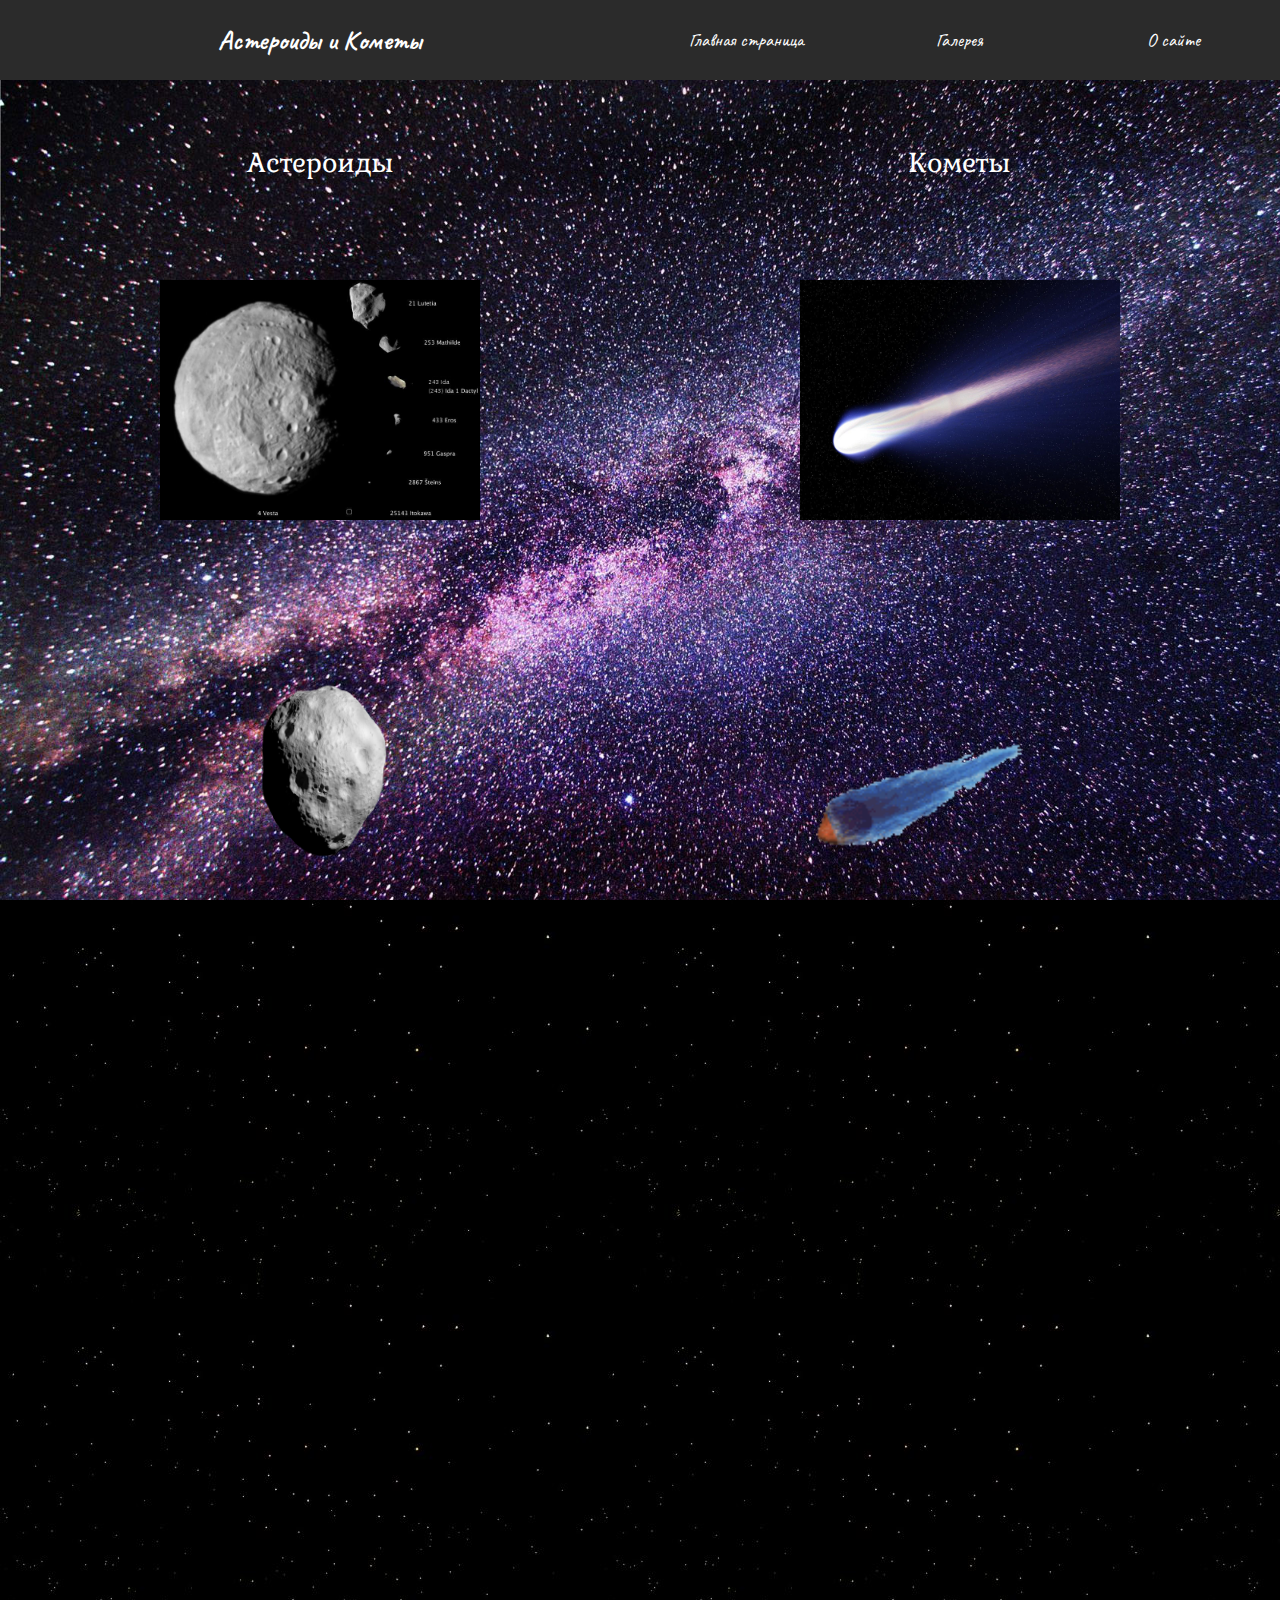
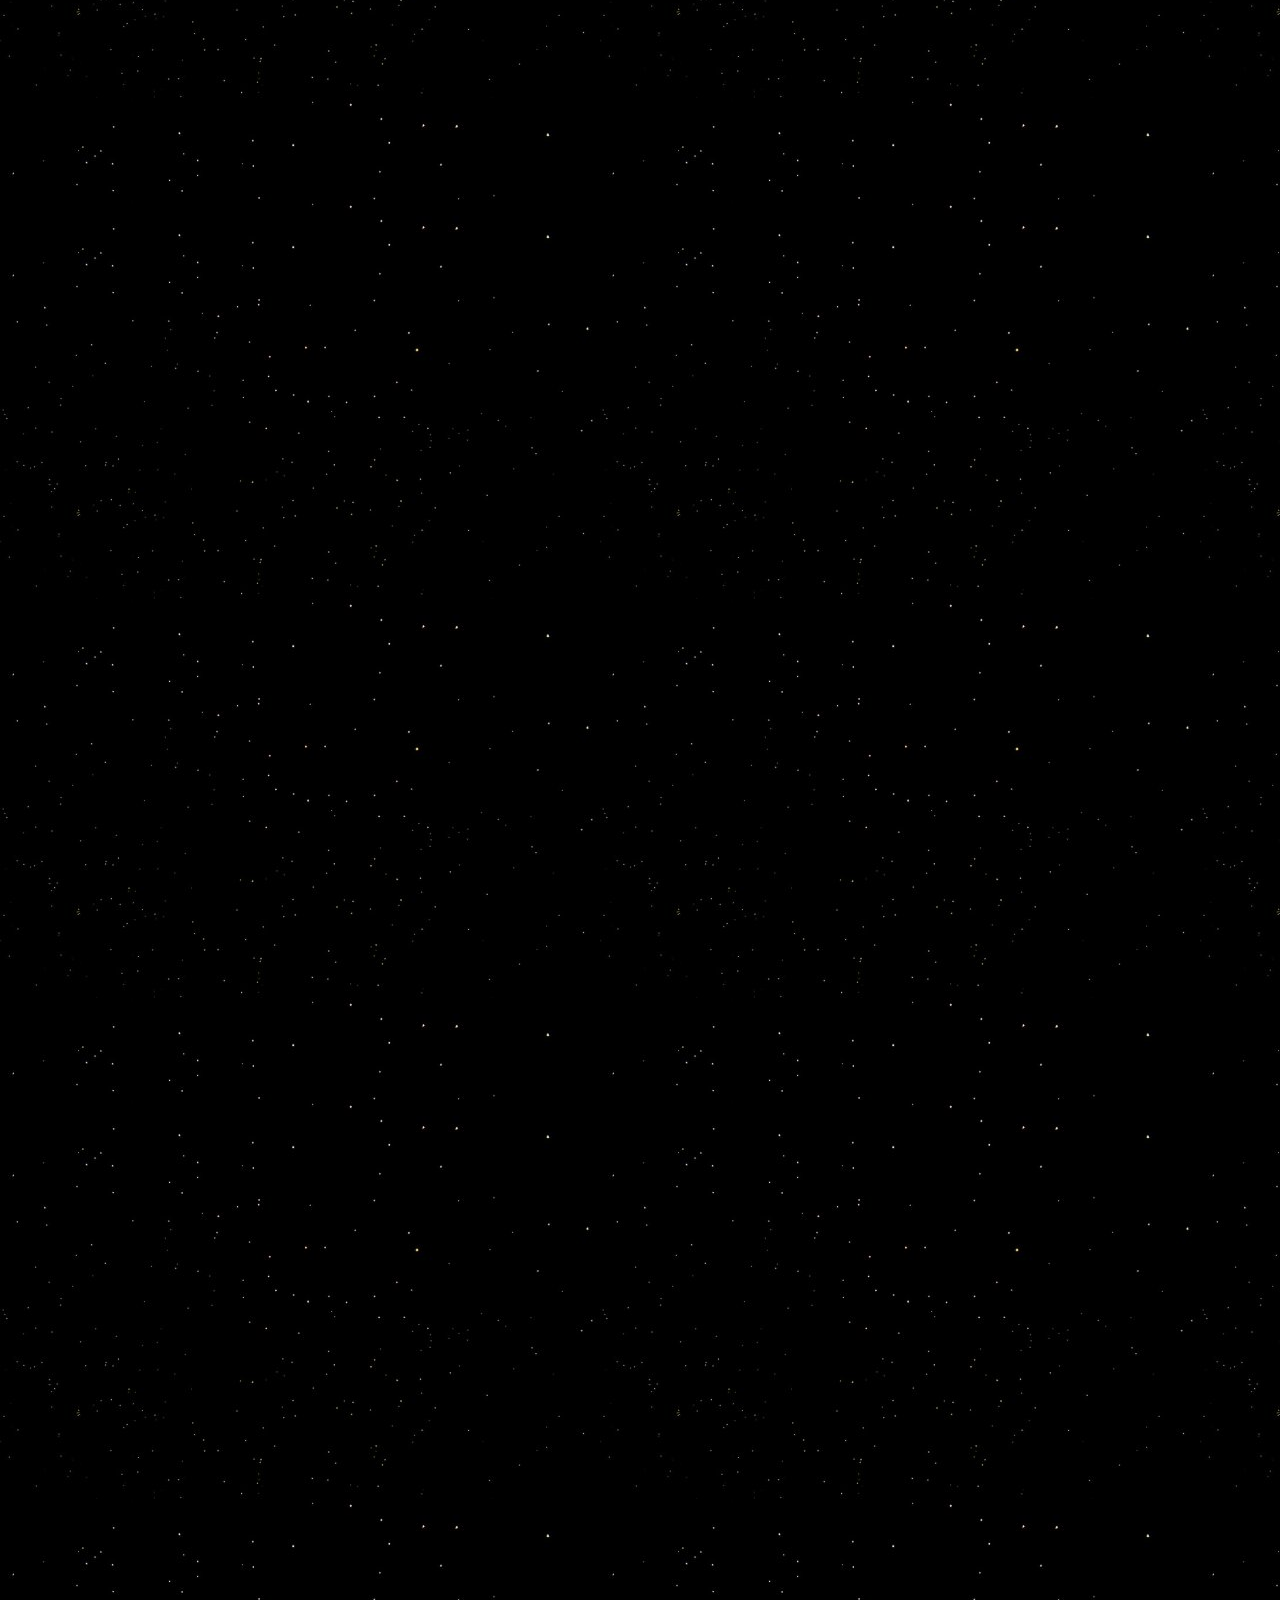
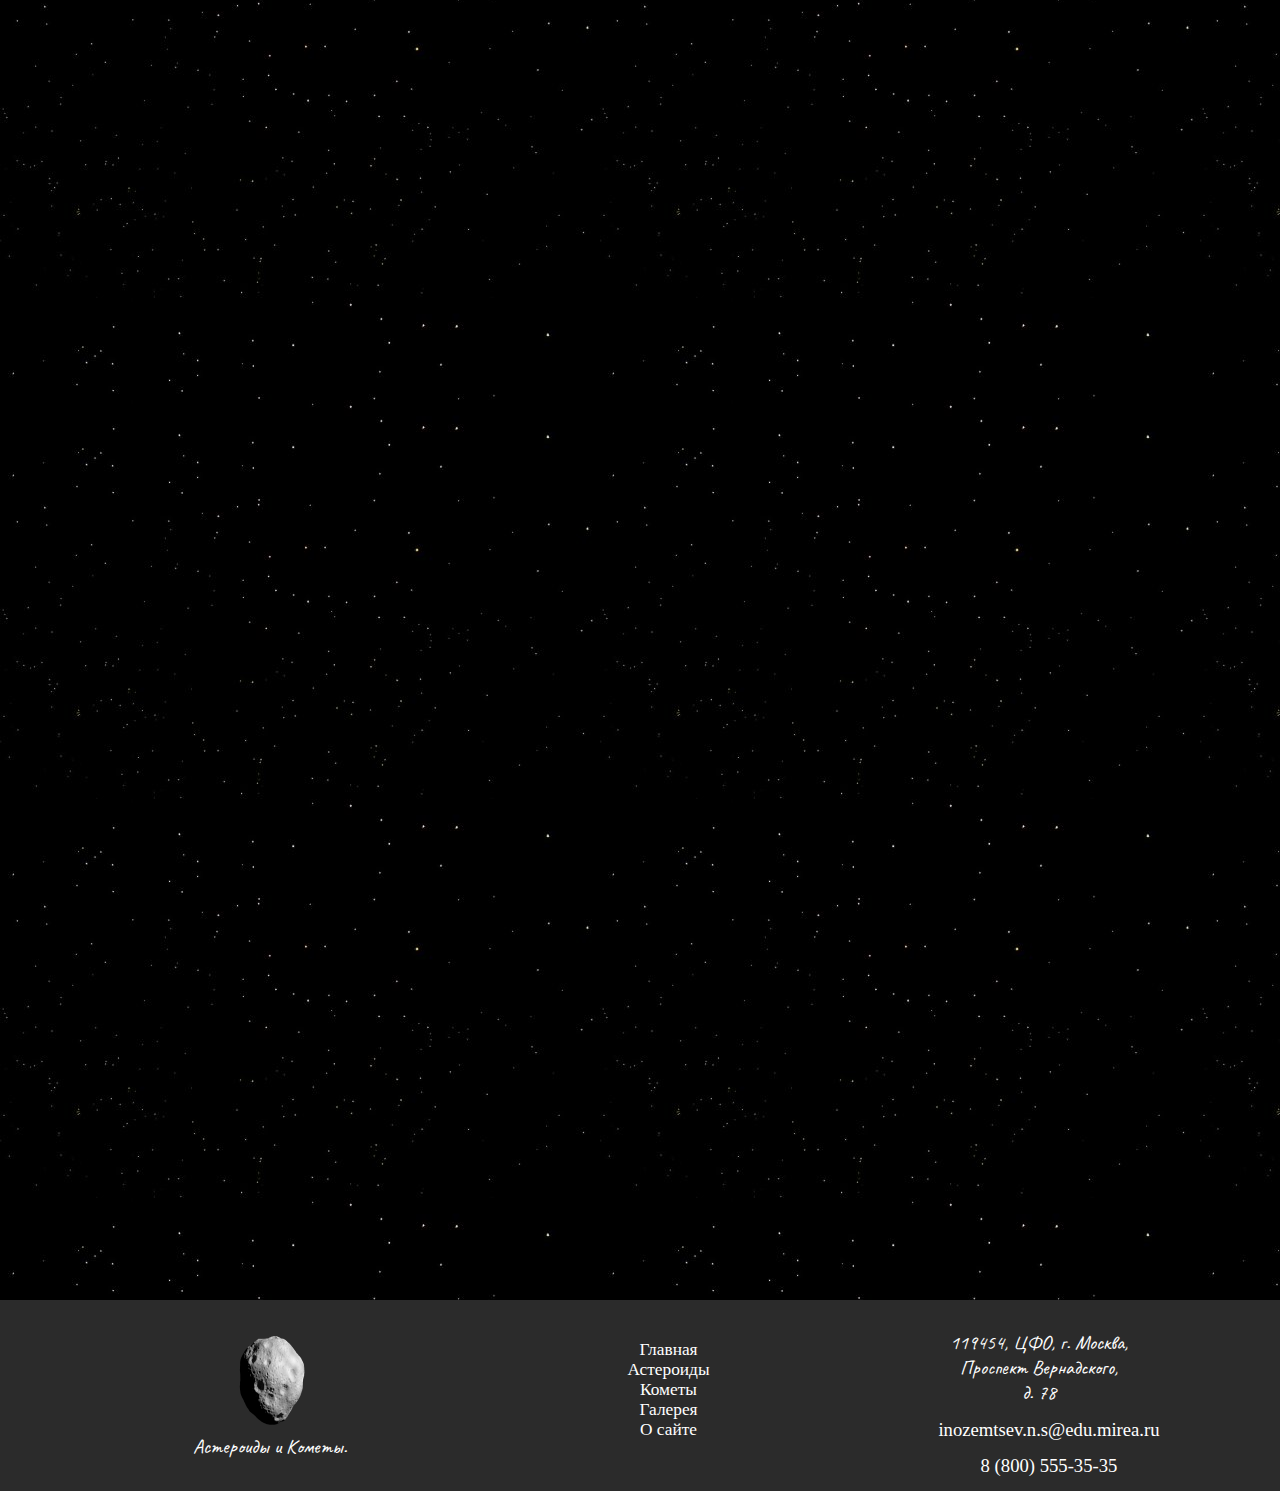
<file: index.html>
<!DOCTYPE html>
<html>
<head>
	<title>Asteroids and comets</title>
	<meta charset="utf-8">
	<link rel="stylesheet" type="text/css" href="css/style.css">
	
	
	<link rel="stylesheet" href="css/libs/animate.css"/>

  	<link rel="icon" href="image/img/ast.png">
	<meta name="viewport" content="width=device-width; initial-scale=1.0">
	
	
	
</head>
<body>



	
	

	



	
<div class="navigation">
	<nav role="navigation">
		<div class="title">
			<h2>Астероиды и Кометы</h2>
		</div>
		<ul>
			<li><a class="menu" href="index.html">Главная страница</a></li>
			<li><a class="menu" href="gallery.html">Галерея</a></li>
			<li><a class="menu" href="about.html">О сайте</a></li>
		</ul>
	</nav>
</div>

<div id="start">
	<div id="startLeft" class="startBlock">
		<a href="asteroids.html">Астероиды</a>
		<img src="image/img/Asteroidsscale.jpg" width="50%" ><br>
		<img class="startGif" id="stRotate" src="image/img/ast.png" width="30%">
		
	</div>
	<div id="startRight" class="startBlock">
		<a href="komets.html">Кометы</a>
		<img src="image/img/start-komet.jpg" width="50%"><br>

		<img class="startGif" name="MyPicture" src="image/img/kom.png" width="45%" onMouseOver="window.document.images['MyPicture'].src='image/img/kom.gif';" onMouseOut="window.document.images['MyPicture'].src='image/img/kom.png';">		
	</div>
</div>

<img id="centerImg" src="image/img/ast.png" width="15%">


<img id="centerImg2" src="image/img/kom.gif" width="23%">





<div id="secondPage" class="page">
	<div class="text left" >
		<p class="txt">Астероид — относительно небольшое небесное тело Солнечной системы, движущееся по орбите вокруг Солнца. Астероиды значительно уступают по массе и размерам планетам, имеют неправильную форму и не имеют атмосферы, хотя при этом и у них могут быть спутники. Входят в категорию малых тел Солнечной системы.</p>
	</div>
	<div class="text right" >
		<p class="txt">Итальянский астроном Джузеппе Пиацци  1  января  1801  г. с помощью телескопа разглядел новое небесное тело, похожее на звезду. Это тело и подобные ему были названы астероидами (от др.-греч. ἀστεροειδής — «подобный звезде», из ἀστήρ («астер») — «звезда» и εἶδος («оидос») — «вид, наружность, качество»).</p>
	</div>
	<div class="text left">
		<p class="txt">Однако со звёздами астероиды не имеют ничего общего. Как и планеты, они не испускают собственного света и обращаются вокруг Солнца.</p>
	</div>

</div>




<div id="thirdPage" class="page">
	<div class="text right" >
		<p class="txt">Диаметр астероидов составляет от одного до нескольких сотен километров. В настоящее время открыто более  700  тыс. малых планет. Большинство из них находится между орбитами Марса и Юпитера.</p>
	</div>
	<div class="text left" >
		<p class="txt">Происхождение астероидов до конца неизвестно. Возможно, это остатки разрушившейся планеты или остатки «строительного материала», из которого образовались планеты Солнечной системы.</p>
	</div>
	<div class="text right">
		<p class="txt">Сначала астероидам давали исключительно женские имена, заимствуя их в мифологии. Потом это были просто любые женские имена, за некоторым исключением. Сейчас названия астероидов — это производные от названий стран и городов или имён и фамилий знаменитых людей.</p>
	</div>
</div>

<div id="fourhPage" class="page">
	<div class="text left">
		<p class="txt">Комета (от др.-греч. κομήτης («кометес») — волосатый, косматый) — небольшое небесное тело, обращающееся вокруг Солнца по весьма вытянутой орбите в виде конического сечения. При приближении к Солнцу комета образует кому и иногда хвост из газа и пыли. Кома  — облако из пыли и газа, окружающее ядро кометы.</p>
	</div>
	<div class="text right">
		<p class="txt">В прошлом появление яркой кометы пугало людей и считалось предвестником различных бед: болезней, войн, голода. За всю историю человечества наблюдалось около 3500 комет.</p>
	</div>
	<div class="text left">
		<p class="txt">Комета состоит из ядра, головы (кома + ядро) и хвоста. Ядро кометы образовано изо льда, замёрзших газов и пыли. Диаметр ядра — от 1 до 20 км.</p>
	</div>
</div>

<div id="fifthPage" class="page">
	<div class="text right">
		<p class="txt">Когда комета приближается к Солнцу, ядро нагревается, происходит испарение и выделение с его поверхности газов и пыли. Комета становится ярче, увеличивается в размерах. У неё появляется голова, а затем один или два светящихся хвоста.</p>
	</div>
	<div class="text left">
		<p class="txt">Со временем под действием солнечного света многие кометы полностью разрушаются. Их частички рассеиваются в космическом пространстве. Кометы, которые можно разглядеть невооружённым глазом, появляются очень редко. Учёные наблюдают за движением комет с помощью телескопа.</p>
	</div>
	<div class="text right">
		<p class="txt">Самая известная комета — комета Галлея. Она подходит к Солнцу один раз в  76  лет. В это время она пролетает недалеко от Земли, и её можно наблюдать невооружённым глазом. Последний раз комету наблюдали в  1986  г. Следующее прохождение кометы ожидается  28  июля  2061  года.</p>
	</div>
</div>

<div id="sixPage">
	<footer class="footer">
		<div class="container">
			<div class="footer-logo-block">
					<img src="image/img/ast.png" width="100px" alt="">				
				<div class="footer-copy">
					<span>Астероиды и Кометы.</span>
				</div>

			</div>
			<div class="footer-nav">
				<ul>
					<li><a href="index.html">Главная</a></li>
					<li><a href="asteroids.html">Астероиды</a></li>
					<li><a href="komets.html">Кометы</a></li>
					<li><a href="gallery.html">Галерея</a></li>
					<li><a href="about.html">О сайте</a></li>
				</ul>
			</div>
			<div class="footer-contact">
				<div class="widget widget_text">
					<div class="widget-content">
						<div class="textwidget">
							<div class="footer__address">
								<div class="address-line"><span>119454, ЦФО, г. Москва,</span></div>
								<div class="address-line"><span>Проспект Вернадского,</span></div>
								<div class="address-line"><span>д. 78</span></div>
							</div>
						</div>
					</div>
				</div>
				<div class="widget widget_text">
					<div class="widget-content">
						<div class="textwidget">
							<p>
								<a href="mailto:inozemtsev.n.s@edu.mirea.ru" class="footer__mail">inozemtsev.n.s@edu.mirea.ru</a>
							</p>
						</div>
					</div>
				</div>
				<div class="widget widget_text">
					<div class="widget-content">
						<div class="textwidget"><p><a href="tel:+78005553535" class="footer__tel">8 (800) 555-35-35</a></p>
						</div>
					</div>
				</div> 
			</div>
		</div>
	</footer>
</div>





 


<script src="js/libs/jquery.js"></script>


<script src="js/libs/jquery.waypoints.min.js"></script>
<script src="js/animate-css.js"></script>


<script src="js/libs/jqueryrotate.2.1.js"></script>

<script src="js/rotate.js"></script>











<script src="js/script.js"></script>



</body>
</html>
</file>
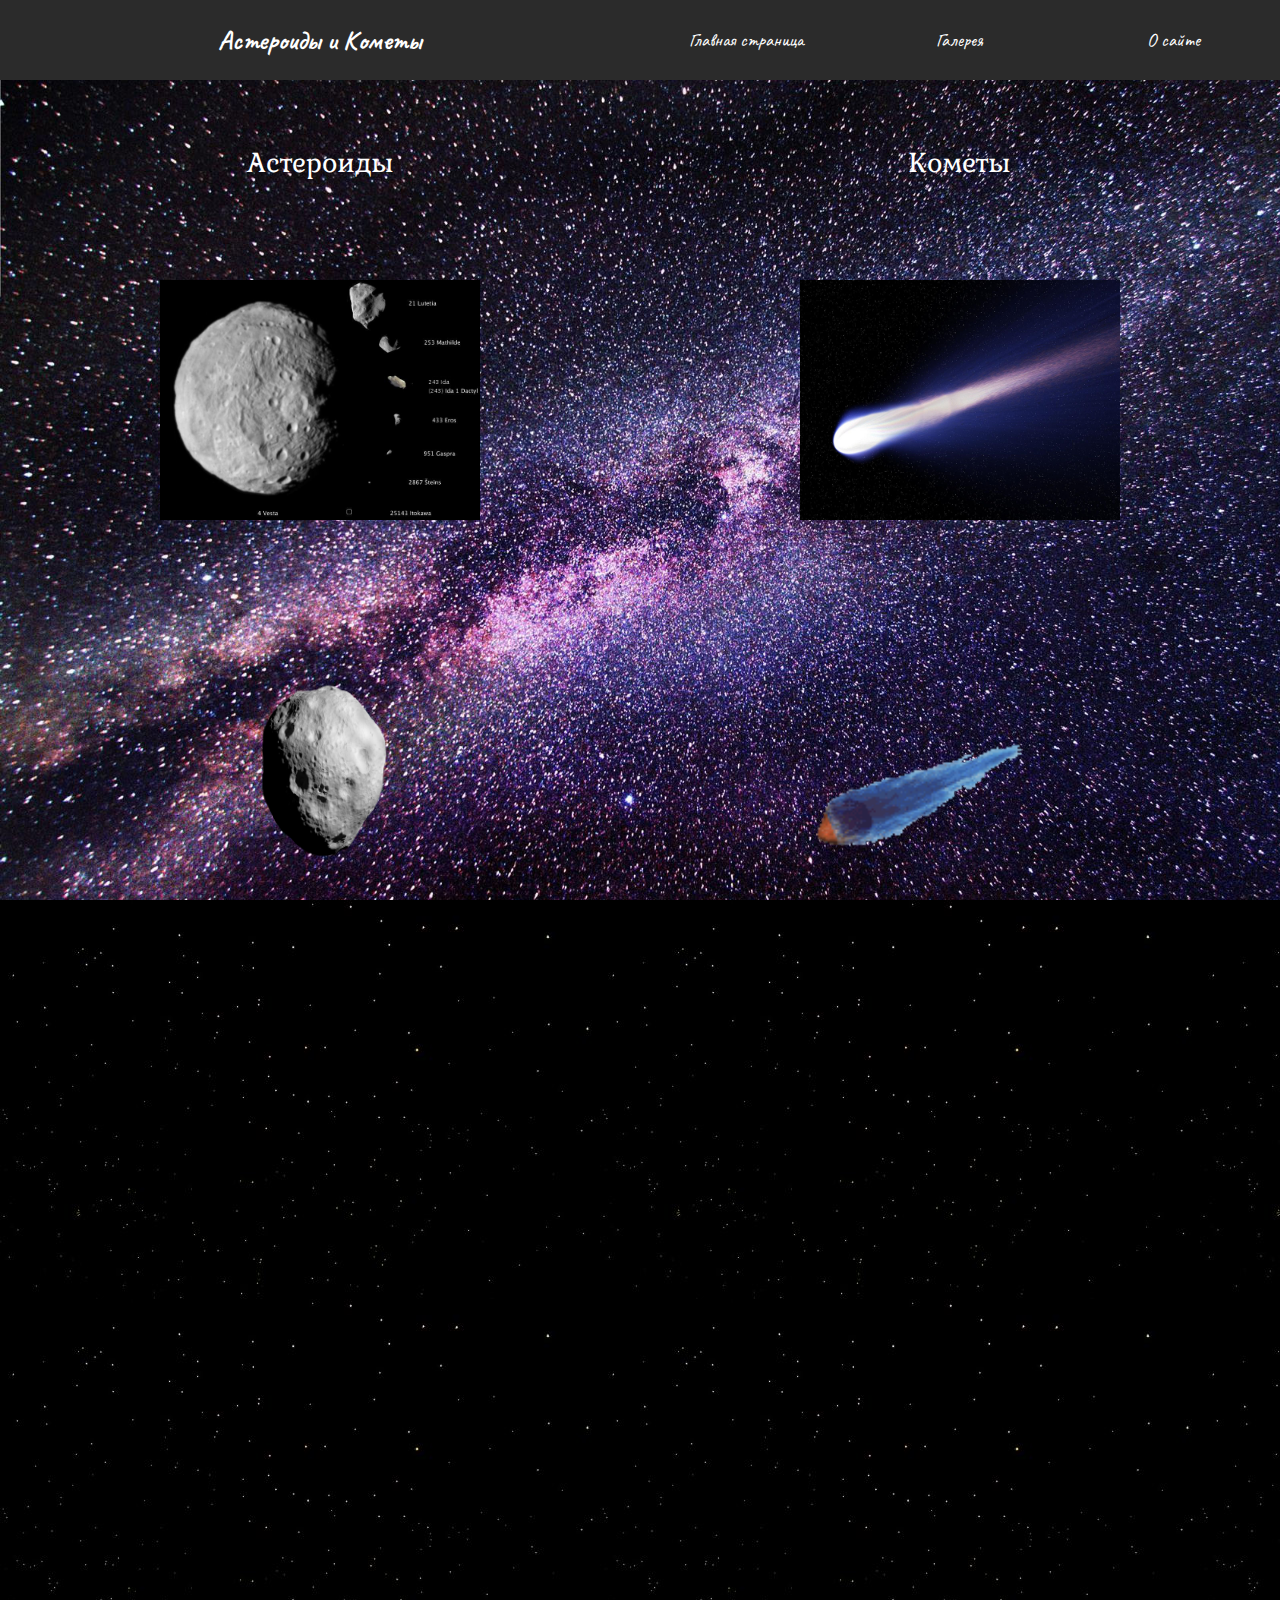
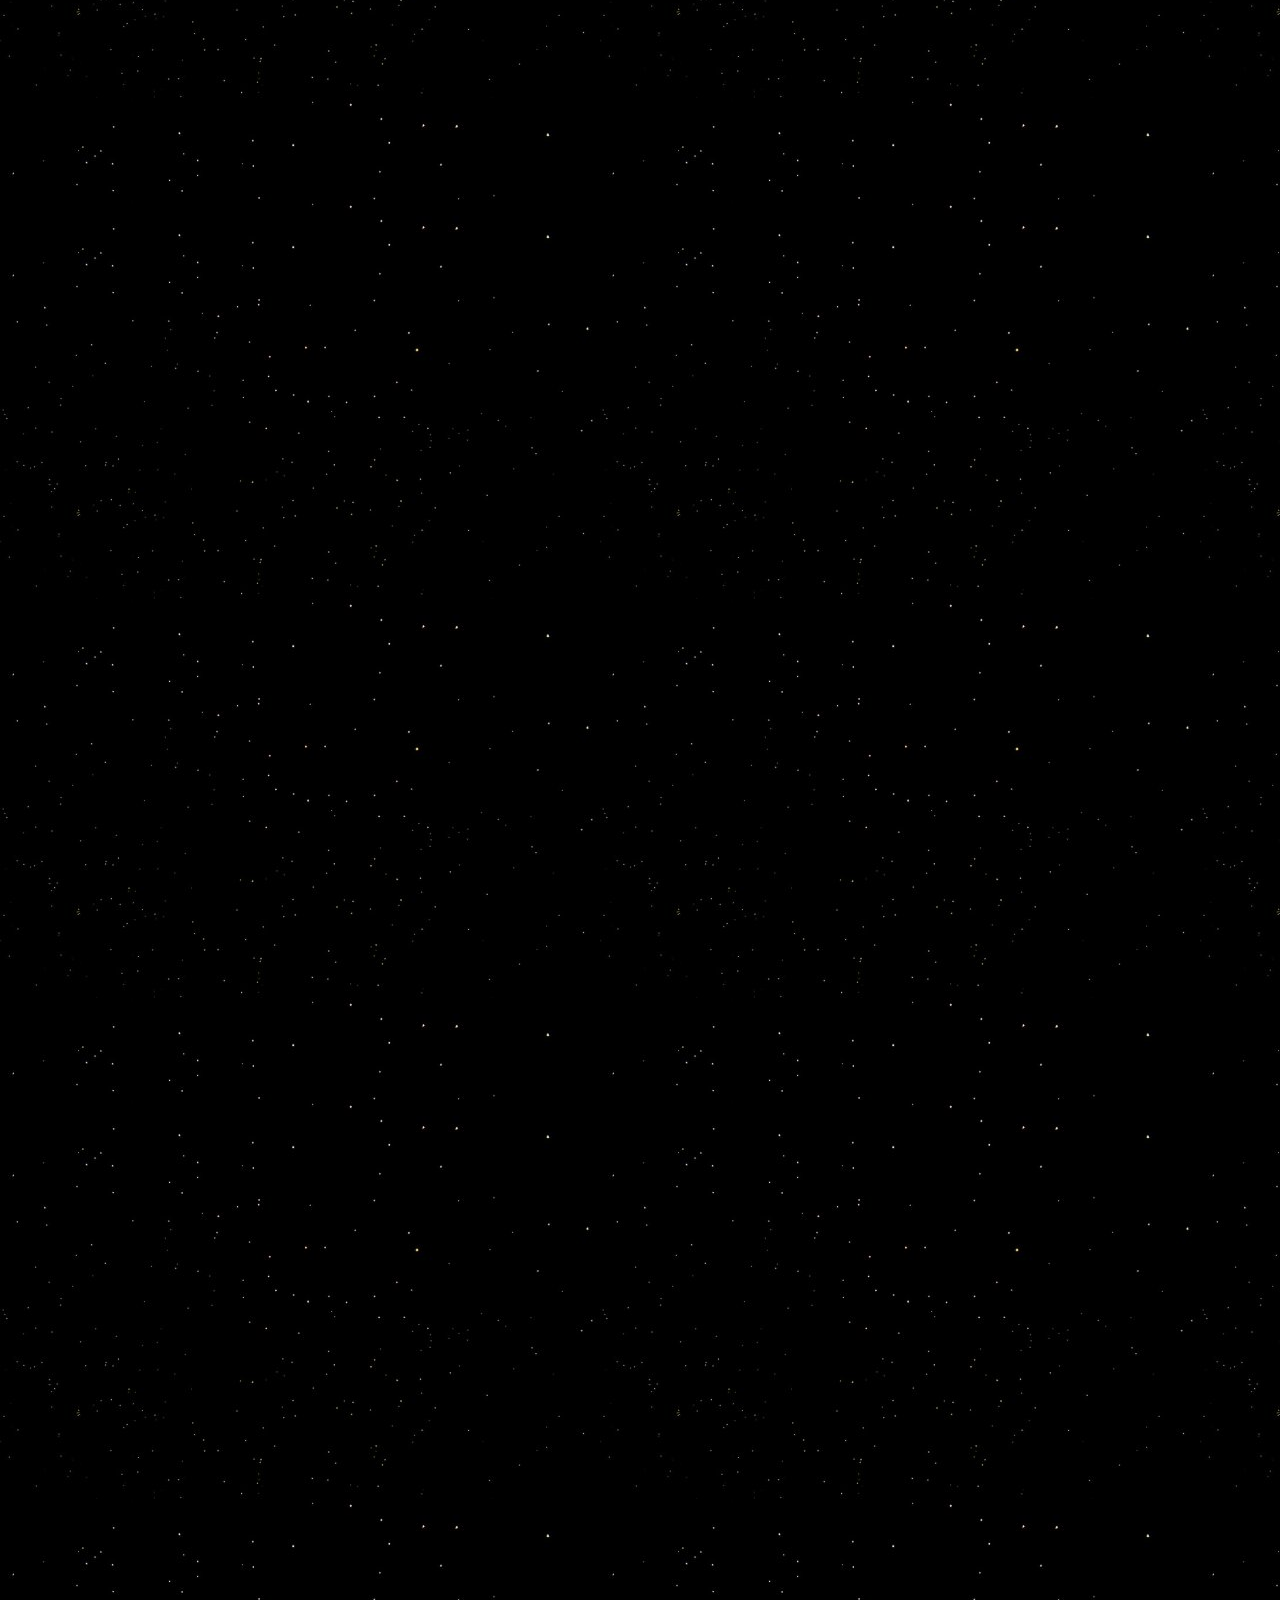
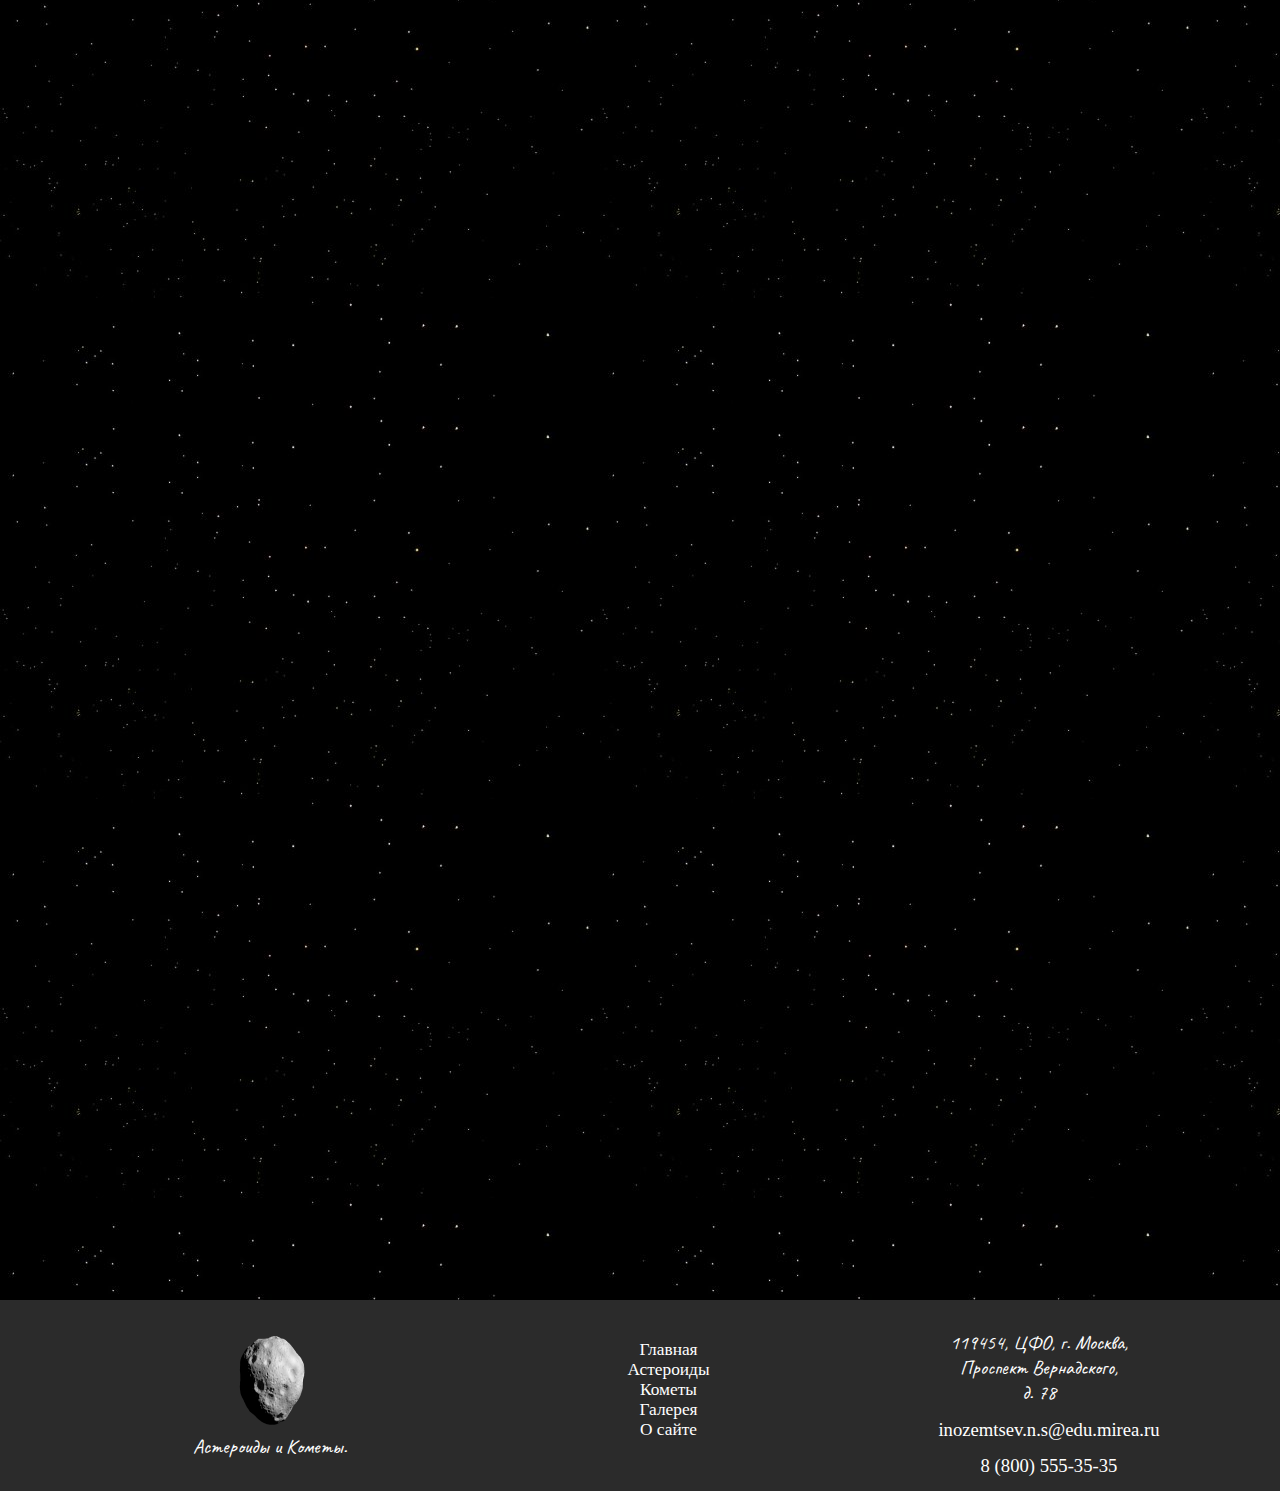
<file: Курсовик/index.html>
<!DOCTYPE html>
<html>
<head>
	<title>Asteroids and comets</title>
	<meta charset="utf-8">
	<link rel="stylesheet" type="text/css" href="css/style.css">
	
	
	<link rel="stylesheet" href="css/libs/animate.css"/>

  	<link rel="icon" href="image/ast.png">
	<meta name="viewport" content="width=device-width; initial-scale=1.0">
	
	
	
</head>
<body>



	
	

	



	
<div class="navigation">
	<nav role="navigation">
		<div class="title">
			<h2>Астероиды и Кометы</h2>
		</div>
		<ul>
			<li><a class="menu" href="index.html">Главная страница</a></li>
			<li><a class="menu" href="gallery.html">Галерея</a></li>
			<li><a class="menu" href="about.html">О сайте</a></li>
		</ul>
	</nav>
</div>

<div id="start">
	<div id="startLeft" class="startBlock">
		<a href="asteroids.html">Астероиды</a>
		<img src="image/Asteroidsscale.jpg" width="50%" ><br>
		<img class="startGif" id="stRotate" src="image/ast.png" width="30%">
		
	</div>
	<div id="startRight" class="startBlock">
		<a href="komets.html">Кометы</a>
		<img src="image/start-komet.jpg" width="50%"><br>

		<img class="startGif" name="MyPicture" src="image/kom.png" width="45%" onMouseOver="window.document.images['MyPicture'].src='image/kom.gif';" onMouseOut="window.document.images['MyPicture'].src='image/kom.png';">		
	</div>
</div>

<img id="centerImg" src="image/ast.png" width="15%">


<img id="centerImg2" src="image/kom.gif" width="23%">





<div id="secondPage" class="page">
	<div class="text left" >
		<p class="txt">Астероид — относительно небольшое небесное тело Солнечной системы, движущееся по орбите вокруг Солнца. Астероиды значительно уступают по массе и размерам планетам, имеют неправильную форму и не имеют атмосферы, хотя при этом и у них могут быть спутники. Входят в категорию малых тел Солнечной системы.</p>
	</div>
	<div class="text right" >
		<p class="txt">Итальянский астроном Джузеппе Пиацци  1  января  1801  г. с помощью телескопа разглядел новое небесное тело, похожее на звезду. Это тело и подобные ему были названы астероидами (от др.-греч. ἀστεροειδής — «подобный звезде», из ἀστήρ («астер») — «звезда» и εἶδος («оидос») — «вид, наружность, качество»).</p>
	</div>
	<div class="text left">
		<p class="txt">Однако со звёздами астероиды не имеют ничего общего. Как и планеты, они не испускают собственного света и обращаются вокруг Солнца.</p>
	</div>

</div>




<div id="thirdPage" class="page">
	<div class="text right" >
		<p class="txt">Диаметр астероидов составляет от одного до нескольких сотен километров. В настоящее время открыто более  700  тыс. малых планет. Большинство из них находится между орбитами Марса и Юпитера.</p>
	</div>
	<div class="text left" >
		<p class="txt">Происхождение астероидов до конца неизвестно. Возможно, это остатки разрушившейся планеты или остатки «строительного материала», из которого образовались планеты Солнечной системы.</p>
	</div>
	<div class="text right">
		<p class="txt">Сначала астероидам давали исключительно женские имена, заимствуя их в мифологии. Потом это были просто любые женские имена, за некоторым исключением. Сейчас названия астероидов — это производные от названий стран и городов или имён и фамилий знаменитых людей.</p>
	</div>
</div>

<div id="fourhPage" class="page">
	<div class="text left">
		<p class="txt">Комета (от др.-греч. κομήτης («кометес») — волосатый, косматый) — небольшое небесное тело, обращающееся вокруг Солнца по весьма вытянутой орбите в виде конического сечения. При приближении к Солнцу комета образует кому и иногда хвост из газа и пыли. Кома  — облако из пыли и газа, окружающее ядро кометы.</p>
	</div>
	<div class="text right">
		<p class="txt">В прошлом появление яркой кометы пугало людей и считалось предвестником различных бед: болезней, войн, голода. За всю историю человечества наблюдалось около 3500 комет.</p>
	</div>
	<div class="text left">
		<p class="txt">Комета состоит из ядра, головы (кома + ядро) и хвоста. Ядро кометы образовано изо льда, замёрзших газов и пыли. Диаметр ядра — от 1 до 20 км.</p>
	</div>
</div>

<div id="fifthPage" class="page">
	<div class="text right">
		<p class="txt">Когда комета приближается к Солнцу, ядро нагревается, происходит испарение и выделение с его поверхности газов и пыли. Комета становится ярче, увеличивается в размерах. У неё появляется голова, а затем один или два светящихся хвоста.</p>
	</div>
	<div class="text left">
		<p class="txt">Со временем под действием солнечного света многие кометы полностью разрушаются. Их частички рассеиваются в космическом пространстве. Кометы, которые можно разглядеть невооружённым глазом, появляются очень редко. Учёные наблюдают за движением комет с помощью телескопа.</p>
	</div>
	<div class="text right">
		<p class="txt">Самая известная комета — комета Галлея. Она подходит к Солнцу один раз в  76  лет. В это время она пролетает недалеко от Земли, и её можно наблюдать невооружённым глазом. Последний раз комету наблюдали в  1986  г. Следующее прохождение кометы ожидается  28  июля  2061  года.</p>
	</div>
</div>

<div id="sixPage">
	<footer class="footer">
		<div class="container">
			<div class="footer-logo-block">
					<img src="image/ast.png" width="100px" alt="">				
				<div class="footer-copy">
					<span>Астероиды и Кометы.</span>
				</div>

			</div>
			<div class="footer-nav">
				<ul>
					<li><a href="index.html">Главная</a></li>
					<li><a href="asteroids.html">Астероиды</a></li>
					<li><a href="komets.html">Кометы</a></li>
					<li><a href="gallery.html">Галерея</a></li>
					<li><a href="about.html">О сайте</a></li>
				</ul>
			</div>
			<div class="footer-contact">
				<div class="widget widget_text">
					<div class="widget-content">
						<div class="textwidget">
							<div class="footer__address">
								<div class="address-line"><span>119454, ЦФО, г. Москва,</span></div>
								<div class="address-line"><span>Проспект Вернадского,</span></div>
								<div class="address-line"><span>д. 78</span></div>
							</div>
						</div>
					</div>
				</div>
				<div class="widget widget_text">
					<div class="widget-content">
						<div class="textwidget">
							<p>
								<a href="mailto:inozemtsev.n.s@edu.mirea.ru" class="footer__mail">inozemtsev.n.s@edu.mirea.ru</a>
							</p>
						</div>
					</div>
				</div>
				<div class="widget widget_text">
					<div class="widget-content">
						<div class="textwidget"><p><a href="tel:+78005553535" class="footer__tel">8 (800) 555-35-35</a></p>
						</div>
					</div>
				</div> 
			</div>
		</div>
	</footer>
</div>





 


<script src="js/libs/jquery.js"></script>


<script src="js/libs/jquery.waypoints.min.js"></script>
<script src="js/animate-css.js"></script>


<script src="js/libs/jqueryrotate.2.1.js"></script>

<script src="js/rotate.js"></script>











<script src="js/script.js"></script>



</body>
</html>
</file>
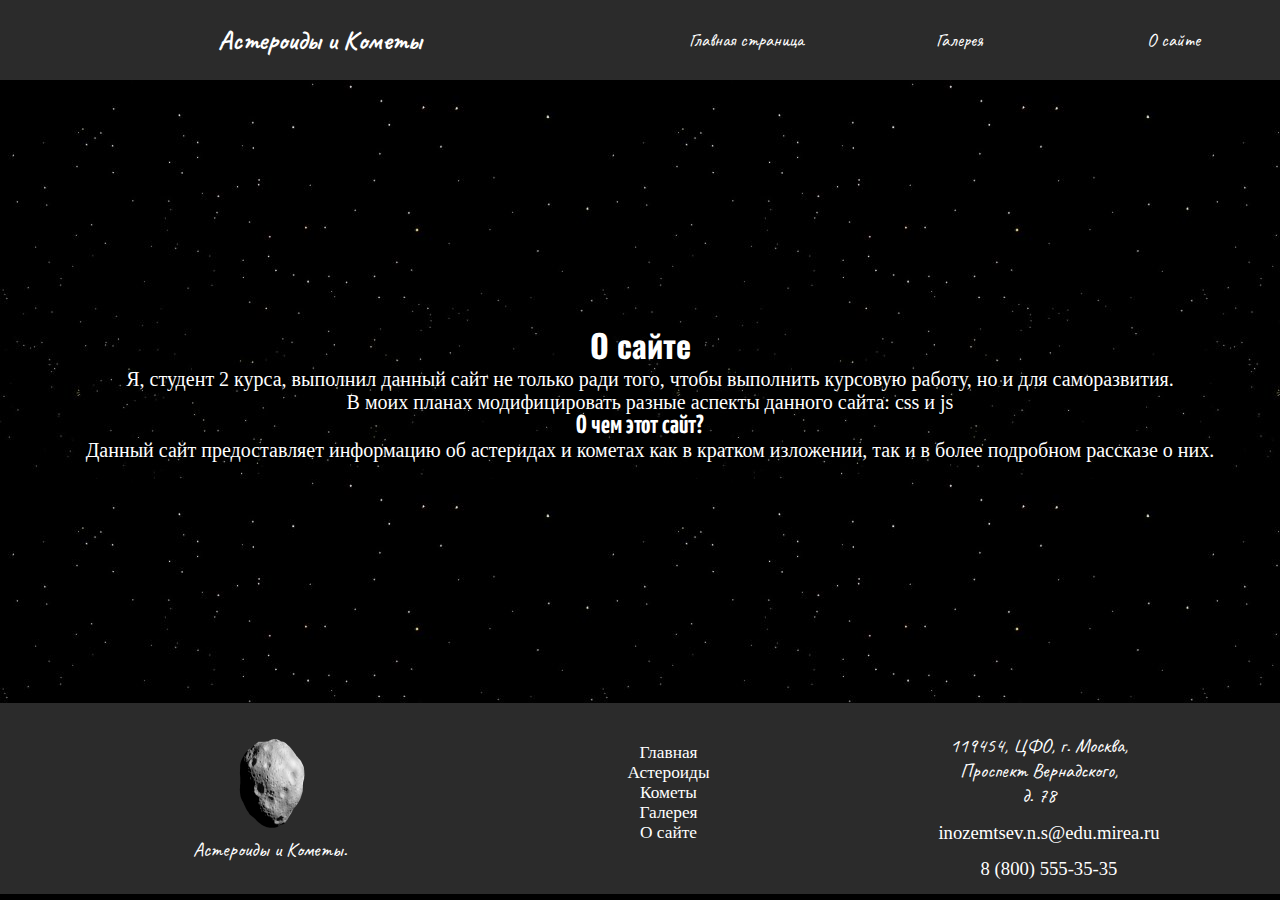
<file: about.html>
<!DOCTYPE html>
<html>
<head>
	<title>About</title>
	<meta charset="utf-8">
	<link rel="stylesheet" type="text/css" href="css/style.css">
	<link rel="icon" href="image/img/ast.png">
	<meta name="viewport" content="width=device-width; initial-scale=1.0">
</head>
<body>

<div class="navigation">
	<nav role="navigation">
		<div class="title">
			<h2>Астероиды и Кометы</h2>
		</div>
		<ul>
			<li><a class="menu" href="index.html">Главная страница</a></li>
			<li><a class="menu" href="gallery.html">Галерея</a></li>
			<li><a class="menu" href="about.html">О сайте</a></li>
		</ul>
	</nav>
</div>

<div id="start" style="background: black">
	<div id="about">
		<h1 class="ab">О сайте</h1>
		<p>Я, студент 2 курса, выполнил данный сайт не только ради того, чтобы выполнить курсовую работу, но и для саморазвития.</p>
		<p>В моих планах модифицировать разные аспекты данного сайта: css и js</p>
		<h2 class="ab">О чем этот сайт?</h2>
		<p>Данный сайт предоставляет информацию об астеридах и кометах как в кратком изложении, так и в более подробном рассказе о них.</p>

	</div>

	<div id="sixPage">
	<footer class="footer">
		<div class="container">
			<div class="footer-logo-block">
					<img src="image/img/ast.png" width="100px" alt="">				
				<div class="footer-copy">
					<span>Астероиды и Кометы.</span>
				</div>

			</div>
			<div class="footer-nav">
				<ul>
					<li><a href="index.html">Главная</a></li>
					<li><a href="asteroids.html">Астероиды</a></li>
					<li><a href="komets.html">Кометы</a></li>
					<li><a href="gallery.html">Галерея</a></li>
					<li><a href="about.html">О сайте</a></li>
				</ul>
			</div>
			<div class="footer-contact">
				<div class="widget widget_text">
					<div class="widget-content">
						<div class="textwidget">
							<div class="footer__address">
								<div class="address-line"><span>119454, ЦФО, г. Москва,</span></div>
								<div class="address-line"><span>Проспект Вернадского,</span></div>
								<div class="address-line"><span>д. 78</span></div>
							</div>
						</div>
					</div>
				</div>
				<div class="widget widget_text">
					<div class="widget-content">
						<div class="textwidget">
							<p>
								<a href="mailto:inozemtsev.n.s@edu.mirea.ru" class="footer__mail">inozemtsev.n.s@edu.mirea.ru</a>
							</p>
						</div>
					</div>
				</div>
				<div class="widget widget_text">
					<div class="widget-content">
						<div class="textwidget"><p><a href="tel:+78005553535" class="footer__tel">8 (800) 555-35-35</a></p>
						</div>
					</div>
				</div> 
			</div>
		</div>
	</footer>
</div>

</div>



</body>
</html>
</file>
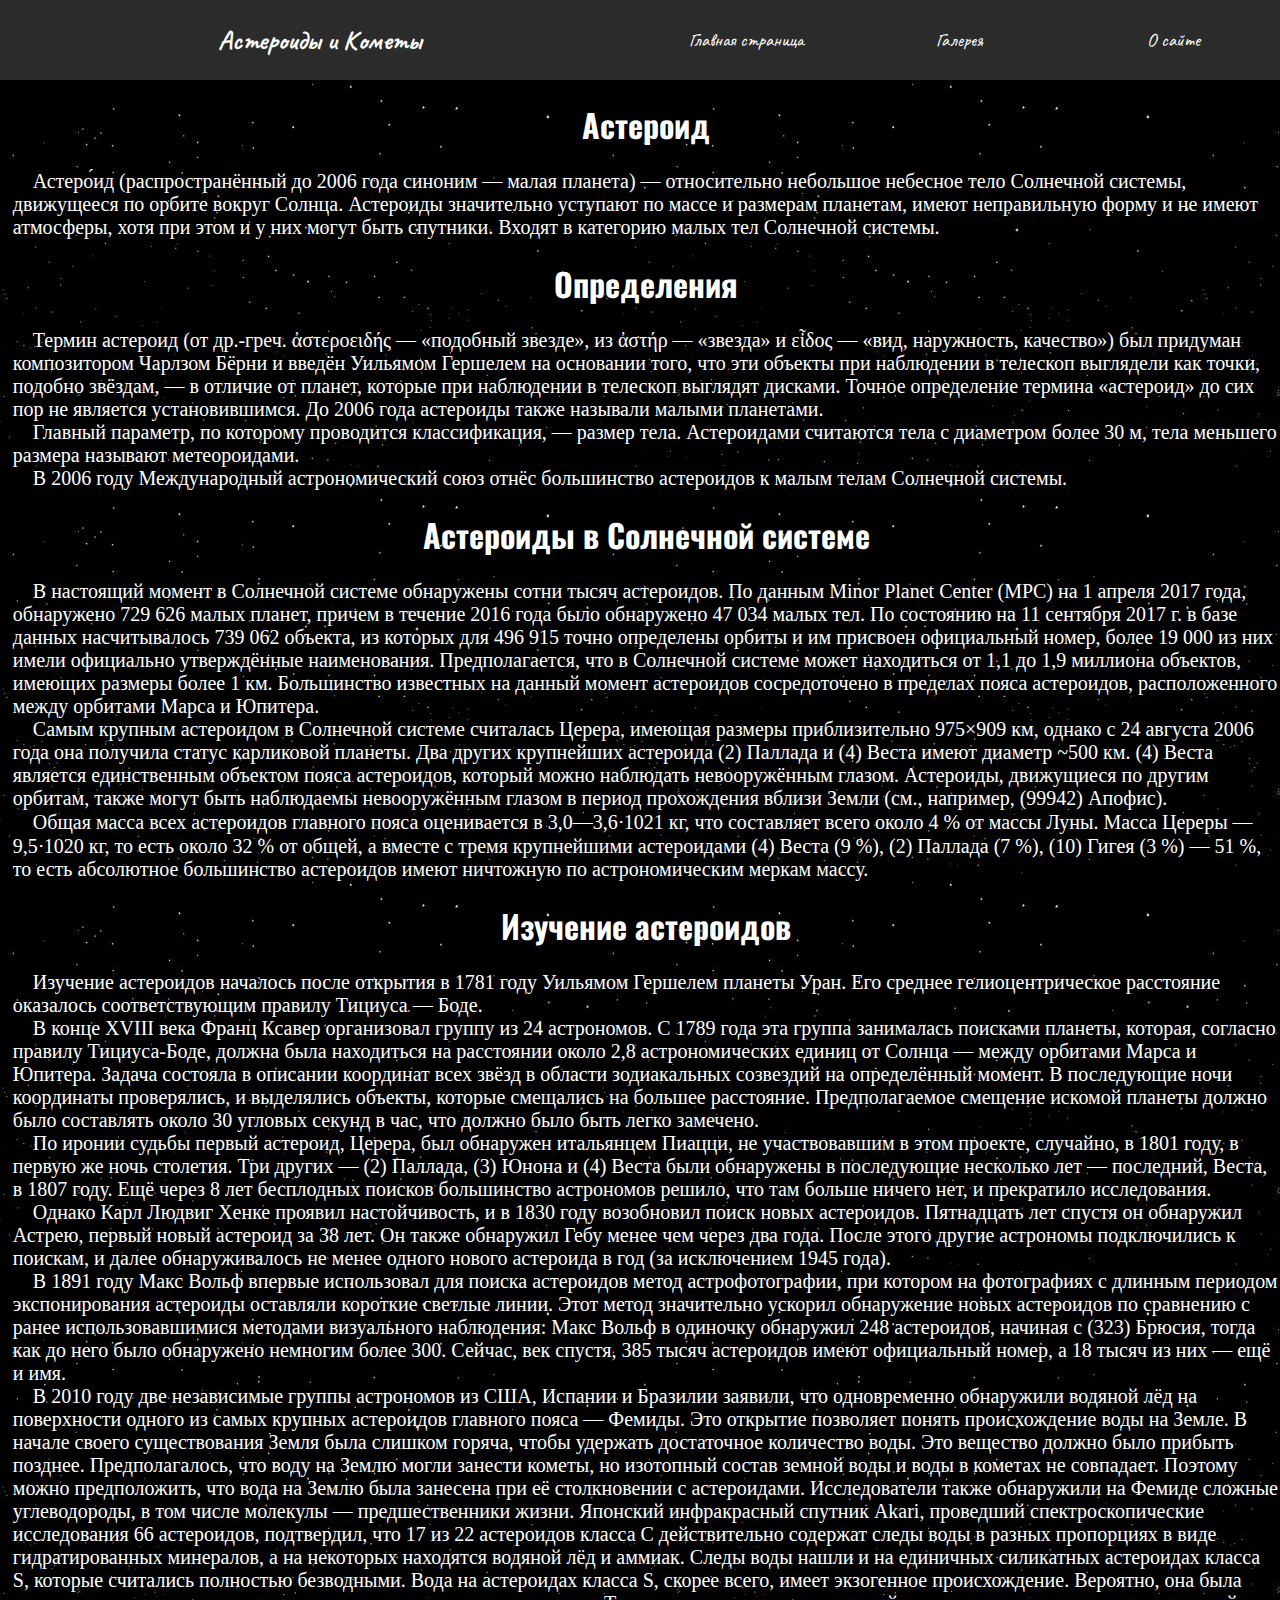
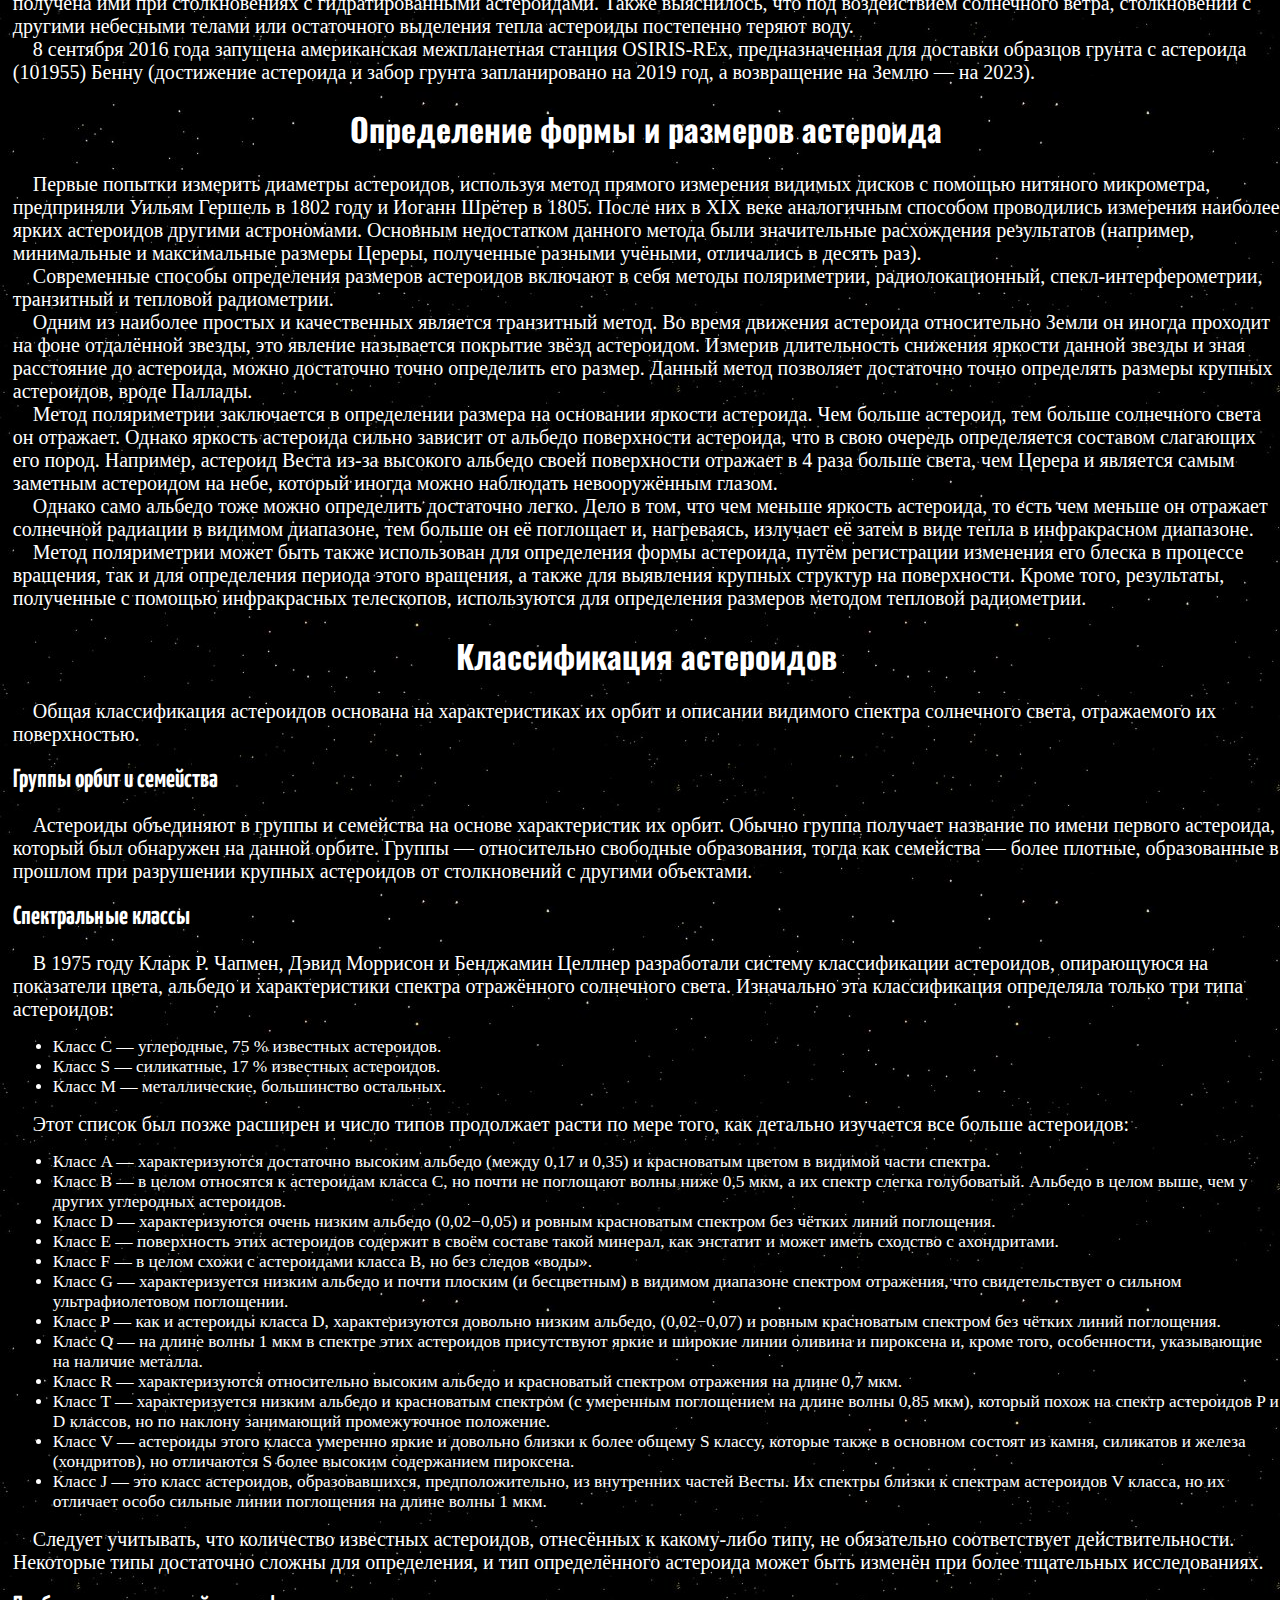
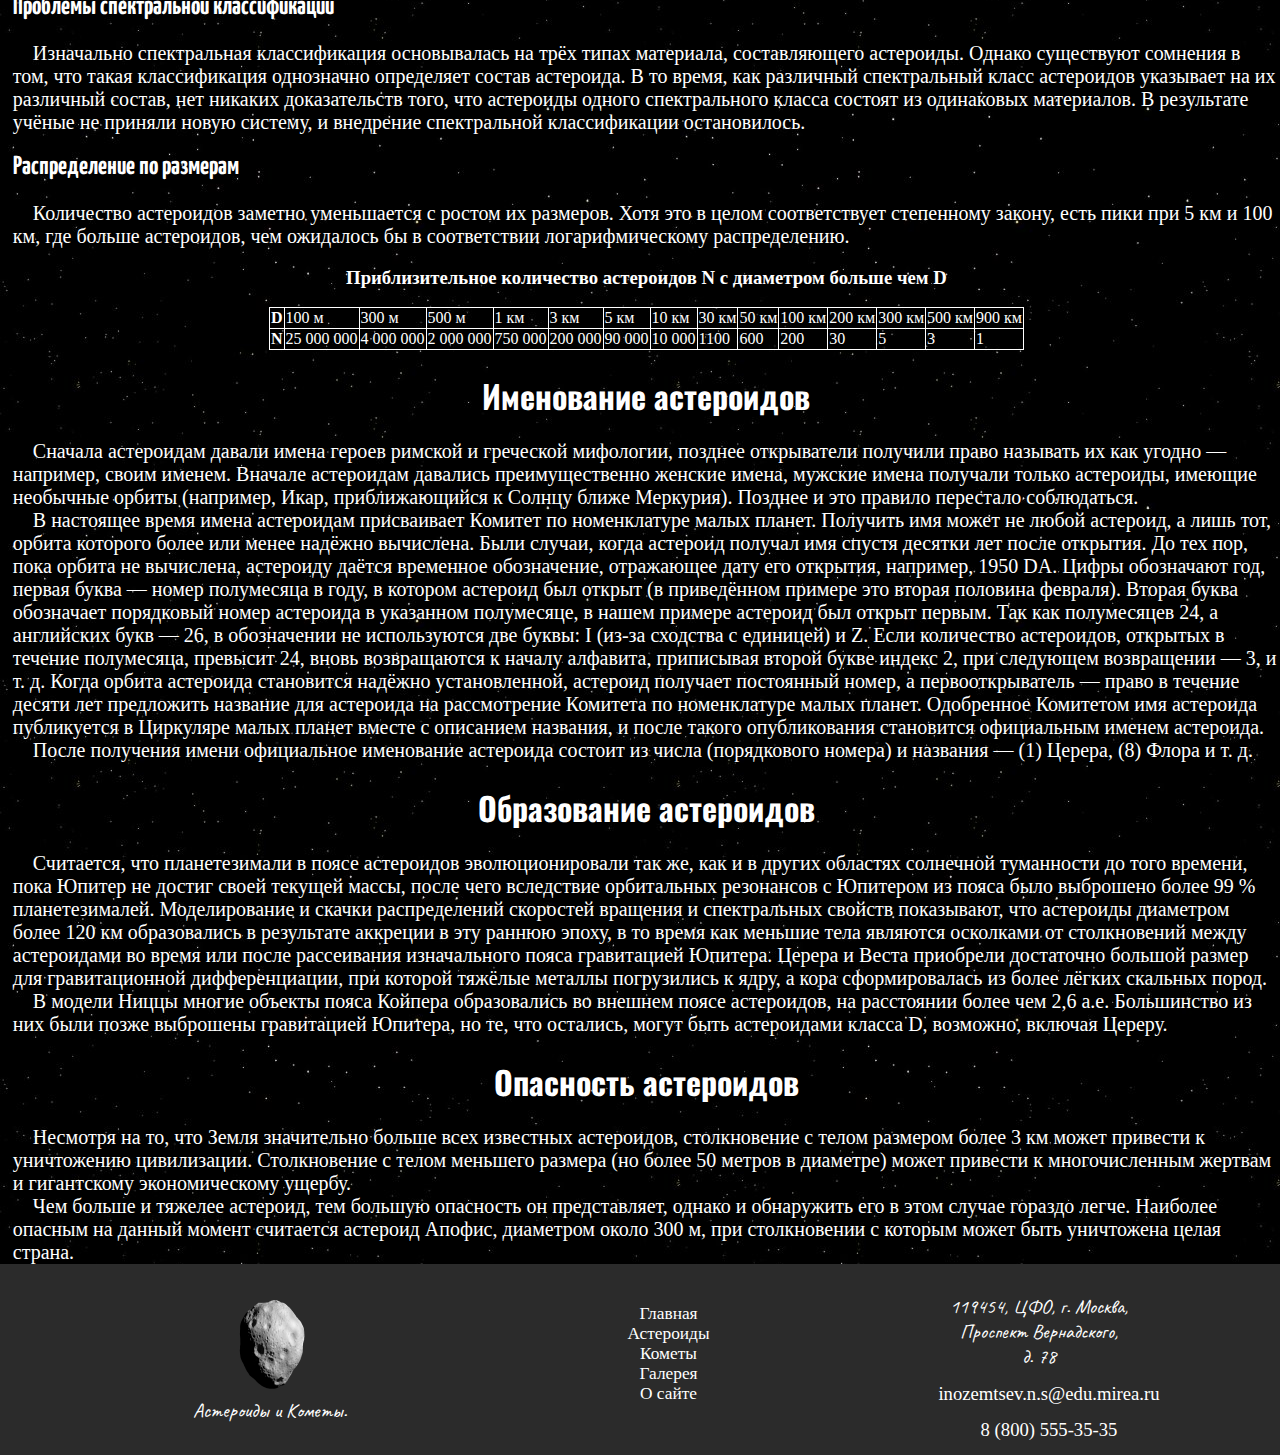
<file: asteroids.html>
<!DOCTYPE html>
<html>
<head>
	<title>Asteroids</title>
	<meta charset="utf-8">
	<link rel="icon" href="image/img/ast.png">
	<link rel="stylesheet" type="text/css" href="css/style.css">
	<meta name="viewport" content="width=device-width; initial-scale=1.0">
</head>
<body>

<div class="navigation">
	<nav role="navigation">
		<div class="title">
			<h2>Астероиды и Кометы</h2>
		</div>
		<ul>
			<li><a class="menu" href="index.html">Главная страница</a></li>
			<li><a class="menu" href="gallery.html">Галерея</a></li>
			<li><a class="menu" href="about.html">О сайте</a></li>
		</ul>
	</nav>
</div>


<div class="pg">
	<h1>Астероид</h1>
	<p>Астеро́ид (распространённый до 2006 года синоним — малая планета) — относительно небольшое небесное тело Солнечной системы, движущееся по орбите вокруг Солнца. Астероиды значительно уступают по массе и размерам планетам, имеют неправильную форму и не имеют атмосферы, хотя при этом и у них могут быть спутники. Входят в категорию малых тел Солнечной системы.</p>

	<h1>Определения</h1>
	<p>Термин астероид (от др.-греч. ἀστεροειδής — «подобный звезде», из ἀστήρ — «звезда» и εἶδος — «вид, наружность, качество») был придуман композитором Чарлзом Бёрни и введён Уильямом Гершелем на основании того, что эти объекты при наблюдении в телескоп выглядели как точки, подобно звёздам, — в отличие от планет, которые при наблюдении в телескоп выглядят дисками.
	Точное определение термина «астероид» до сих пор не является установившимся. До 2006 года астероиды также называли малыми планетами. </p> 
	<p>Главный параметр, по которому проводится классификация, — размер тела. Астероидами считаются тела с диаметром более 30 м, тела меньшего размера называют метеороидами.</p>
	<p>В 2006 году Международный астрономический союз отнёс большинство астероидов к малым телам Солнечной системы.</p>

	<h1>Астероиды в Солнечной системе</h1>
	<p>В настоящий момент в Солнечной системе обнаружены сотни тысяч астероидов. По данным Minor Planet Center (MPC) на 1 апреля 2017 года, обнаружено 729 626 малых планет, причем в течение 2016 года было обнаружено 47 034 малых тел. По состоянию на 11 сентября 2017 г. в базе данных насчитывалось 739 062 объекта, из которых для 496 915 точно определены орбиты и им присвоен официальный номер, более 19 000 из них имели официально утверждённые наименования. Предполагается, что в Солнечной системе может находиться от 1,1 до 1,9 миллиона объектов, имеющих размеры более 1 км. Большинство известных на данный момент астероидов сосредоточено в пределах пояса астероидов, расположенного между орбитами Марса и Юпитера.</p>
	<p>Самым крупным астероидом в Солнечной системе считалась Церера, имеющая размеры приблизительно 975×909 км, однако с 24 августа 2006 года она получила статус карликовой планеты. Два других крупнейших астероида (2) Паллада и (4) Веста имеют диаметр ~500 км. (4) Веста является единственным объектом пояса астероидов, который можно наблюдать невооружённым глазом. Астероиды, движущиеся по другим орбитам, также могут быть наблюдаемы невооружённым глазом в период прохождения вблизи Земли (см., например, (99942) Апофис).</p>
	<p>Общая масса всех астероидов главного пояса оценивается в 3,0—3,6⋅1021 кг, что составляет всего около 4 % от массы Луны. Масса Цереры — 9,5⋅1020 кг, то есть около 32 % от общей, а вместе с тремя крупнейшими астероидами (4) Веста (9 %), (2) Паллада (7 %), (10) Гигея (3 %) — 51 %, то есть абсолютное большинство астероидов имеют ничтожную по астрономическим меркам массу.</p>

	<h1>Изучение астероидов</h1>
	<p>Изучение астероидов началось после открытия в 1781 году Уильямом Гершелем планеты Уран. Его среднее гелиоцентрическое расстояние оказалось соответствующим правилу Тициуса — Боде.</p>
	<p>В конце XVIII века Франц Ксавер организовал группу из 24 астрономов. С 1789 года эта группа занималась поисками планеты, которая, согласно правилу Тициуса-Боде, должна была находиться на расстоянии около 2,8 астрономических единиц от Солнца — между орбитами Марса и Юпитера. Задача состояла в описании координат всех звёзд в области зодиакальных созвездий на определённый момент. В последующие ночи координаты проверялись, и выделялись объекты, которые смещались на большее расстояние. Предполагаемое смещение искомой планеты должно было составлять около 30 угловых секунд в час, что должно было быть легко замечено.</p>
	<p>По иронии судьбы первый астероид, Церера, был обнаружен итальянцем Пиацци, не участвовавшим в этом проекте, случайно, в 1801 году, в первую же ночь столетия. Три других — (2) Паллада, (3) Юнона и (4) Веста были обнаружены в последующие несколько лет — последний, Веста, в 1807 году. Ещё через 8 лет бесплодных поисков большинство астрономов решило, что там больше ничего нет, и прекратило исследования.</p>
	<p>Однако Карл Людвиг Хенке проявил настойчивость, и в 1830 году возобновил поиск новых астероидов. Пятнадцать лет спустя он обнаружил Астрею, первый новый астероид за 38 лет. Он также обнаружил Гебу менее чем через два года. После этого другие астрономы подключились к поискам, и далее обнаруживалось не менее одного нового астероида в год (за исключением 1945 года).</p>
	<p>В 1891 году Макс Вольф впервые использовал для поиска астероидов метод астрофотографии, при котором на фотографиях с длинным периодом экспонирования астероиды оставляли короткие светлые линии. Этот метод значительно ускорил обнаружение новых астероидов по сравнению с ранее использовавшимися методами визуального наблюдения: Макс Вольф в одиночку обнаружил 248 астероидов, начиная с (323) Брюсия, тогда как до него было обнаружено немногим более 300. Сейчас, век спустя, 385 тысяч астероидов имеют официальный номер, а 18 тысяч из них — ещё и имя.</p>
	<p>В 2010 году две независимые группы астрономов из США, Испании и Бразилии заявили, что одновременно обнаружили водяной лёд на поверхности одного из самых крупных астероидов главного пояса — Фемиды. Это открытие позволяет понять происхождение воды на Земле. В начале своего существования Земля была слишком горяча, чтобы удержать достаточное количество воды. Это вещество должно было прибыть позднее. Предполагалось, что воду на Землю могли занести кометы, но изотопный состав земной воды и воды в кометах не совпадает. Поэтому можно предположить, что вода на Землю была занесена при её столкновении с астероидами. Исследователи также обнаружили на Фемиде сложные углеводороды, в том числе молекулы — предшественники жизни. Японский инфракрасный спутник Akari, проведший спектроскопические исследования 66 астероидов, подтвердил, что 17 из 22 астероидов класса С действительно содержат следы воды в разных пропорциях в виде гидратированных минералов, а на некоторых находятся водяной лёд и аммиак. Следы воды нашли и на единичных силикатных астероидах класса S, которые считались полностью безводными. Вода на астероидах класса S, скорее всего, имеет экзогенное происхождение. Вероятно, она была получена ими при столкновениях с гидратированными астероидами. Также выяснилось, что под воздействием солнечного ветра, столкновений с другими небесными телами или остаточного выделения тепла астероиды постепенно теряют воду.</p>
	<p>8 сентября 2016 года запущена американская межпланетная станция OSIRIS-REx, предназначенная для доставки образцов грунта с астероида (101955) Бенну (достижение астероида и забор грунта запланировано на 2019 год, а возвращение на Землю — на 2023).</p>

	<h1>Определение формы и размеров астероида</h1>
	<p>Первые попытки измерить диаметры астероидов, используя метод прямого измерения видимых дисков с помощью нитяного микрометра, предприняли Уильям Гершель в 1802 году и Иоганн Шрётер в 1805. После них в XIX веке аналогичным способом проводились измерения наиболее ярких астероидов другими астрономами. Основным недостатком данного метода были значительные расхождения результатов (например, минимальные и максимальные размеры Цереры, полученные разными учёными, отличались в десять раз).</p>
	<p>Современные способы определения размеров астероидов включают в себя методы поляриметрии, радиолокационный, спекл-интерферометрии, транзитный и тепловой радиометрии.</p>
	<p>Одним из наиболее простых и качественных является транзитный метод. Во время движения астероида относительно Земли он иногда проходит на фоне отдалённой звезды, это явление называется покрытие звёзд астероидом. Измерив длительность снижения яркости данной звезды и зная расстояние до астероида, можно достаточно точно определить его размер. Данный метод позволяет достаточно точно определять размеры крупных астероидов, вроде Паллады.</p>
	<p>Метод поляриметрии заключается в определении размера на основании яркости астероида. Чем больше астероид, тем больше солнечного света он отражает. Однако яркость астероида сильно зависит от альбедо поверхности астероида, что в свою очередь определяется составом слагающих его пород. Например, астероид Веста из-за высокого альбедо своей поверхности отражает в 4 раза больше света, чем Церера и является самым заметным астероидом на небе, который иногда можно наблюдать невооружённым глазом.</p>
	<p>Однако само альбедо тоже можно определить достаточно легко. Дело в том, что чем меньше яркость астероида, то есть чем меньше он отражает солнечной радиации в видимом диапазоне, тем больше он её поглощает и, нагреваясь, излучает её затем в виде тепла в инфракрасном диапазоне.</p>
	<p>Метод поляриметрии может быть также использован для определения формы астероида, путём регистрации изменения его блеска в процессе вращения, так и для определения периода этого вращения, а также для выявления крупных структур на поверхности. Кроме того, результаты, полученные с помощью инфракрасных телескопов, используются для определения размеров методом тепловой радиометрии. </p>

	<h1>Классификация астероидов</h1>
	<p>Общая классификация астероидов основана на характеристиках их орбит и описании видимого спектра солнечного света, отражаемого их поверхностью.</p>
	<h2>Группы орбит и семейства</h2>
	<p>Астероиды объединяют в группы и семейства на основе характеристик их орбит. Обычно группа получает название по имени первого астероида, который был обнаружен на данной орбите. Группы — относительно свободные образования, тогда как семейства — более плотные, образованные в прошлом при разрушении крупных астероидов от столкновений с другими объектами.</p>
	<h2>Спектральные классы</h2>
	<p>В 1975 году Кларк Р. Чапмен, Дэвид Моррисон и Бенджамин Целлнер разработали систему классификации астероидов, опирающуюся на показатели цвета, альбедо и характеристики спектра отражённого солнечного света. Изначально эта классификация определяла только три типа астероидов:</p>
		<ul>
			<li>Класс С — углеродные, 75 % известных астероидов.</li>
			<li>Класс S — силикатные, 17 % известных астероидов.</li>
			<li>Класс M — металлические, большинство остальных.</li>
		</ul>
	<p>
	Этот список был позже расширен и число типов продолжает расти по мере того, как детально изучается все больше астероидов:</p>
		<ul>
			<li>Класс A — характеризуются достаточно высоким альбедо (между 0,17 и 0,35) и красноватым цветом в видимой части спектра.</li>
			<li>Класс B — в целом относятся к астероидам класса C, но почти не поглощают волны ниже 0,5 мкм, а их спектр слегка голубоватый. Альбедо в целом выше, чем у других углеродных астероидов.</li>
			<li>Класс D — характеризуются очень низким альбедо (0,02−0,05) и ровным красноватым спектром без чётких линий поглощения.</li>
			<li>Класс E — поверхность этих астероидов содержит в своём составе такой минерал, как энстатит и может иметь сходство с ахондритами.</li>
			<li>Класс F — в целом схожи с астероидами класса B, но без следов «воды».</li>
			<li>Класс G — характеризуется низким альбедо и почти плоским (и бесцветным) в видимом диапазоне спектром отражения, что свидетельствует о сильном ультрафиолетовом поглощении.</li>
			<li>Класс P — как и астероиды класса D, характеризуются довольно низким альбедо, (0,02−0,07) и ровным красноватым спектром без чётких линий поглощения.</li>
			<li>Класс Q — на длине волны 1 мкм в спектре этих астероидов присутствуют яркие и широкие линии оливина и пироксена и, кроме того, особенности, указывающие на наличие металла.</li>
			<li>Класс R — характеризуются относительно высоким альбедо и красноватый спектром отражения на длине 0,7 мкм.</li>
			<li>Класс T — характеризуется низким альбедо и красноватым спектром (с умеренным поглощением на длине волны 0,85 мкм), который похож на спектр астероидов P и D классов, но по наклону занимающий промежуточное положение.</li>
			<li>Класс V — астероиды этого класса умеренно яркие и довольно близки к более общему S классу, которые также в основном состоят из камня, силикатов и железа (хондритов), но отличаются S более высоким содержанием пироксена.</li>
			<li>Класс J — это класс астероидов, образовавшихся, предположительно, из внутренних частей Весты. Их спектры близки к спектрам астероидов V класса, но их отличает особо сильные линии поглощения на длине волны 1 мкм.</li>
		</ul>
	<p>
	Следует учитывать, что количество известных астероидов, отнесённых к какому-либо типу, не обязательно соответствует действительности. Некоторые типы достаточно сложны для определения, и тип определённого астероида может быть изменён при более тщательных исследованиях.</p>
	<h2>Проблемы спектральной классификации</h2>
	<p>Изначально спектральная классификация основывалась на трёх типах материала, составляющего астероиды. Однако существуют сомнения в том, что такая классификация однозначно определяет состав астероида. В то время, как различный спектральный класс астероидов указывает на их различный состав, нет никаких доказательств того, что астероиды одного спектрального класса состоят из одинаковых материалов. В результате учёные не приняли новую систему, и внедрение спектральной классификации остановилось.</p>
	<h2>Распределение по размерам</h2>
	<p>Количество астероидов заметно уменьшается с ростом их размеров. Хотя это в целом соответствует степенному закону, есть пики при 5 км и 100 км, где больше астероидов, чем ожидалось бы в соответствии логарифмическому распределению.</p>
	<h3 id="pre_table">Приблизительное количество астероидов N с диаметром больше чем D</h3>
	<table>
		<tr>
			<th>D</th>
			<td>100 м</td>
			<td>300 м</td>
			<td>500 м</td>
			<td>1 км</td>
			<td>3 км</td>
			<td>5 км</td>
			<td>10 км</td>
			<td>30 км</td>
			<td>50 км</td>
			<td>100 км</td>
			<td>200 км</td>
			<td>300 км</td>
			<td>500 км</td>
			<td>900 км</td>
		</tr>
		<tr>
			<th>N</th>
			<td>25 000 000</td>
			<td>4 000 000</td>
			<td>2 000 000</td>
			<td>750 000</td>
			<td>200 000</td>
			<td>90 000	</td>
			<td>10 000</td>
			<td>1100</td>
			<td>600</td>
			<td>200</td>
			<td>30</td>
			<td>5</td>
			<td>3</td>
			<td>1</td>
		</tr>
	</table>

	<h1>Именование астероидов</h1>
	<p>Сначала астероидам давали имена героев римской и греческой мифологии, позднее открыватели получили право называть их как угодно — например, своим именем. Вначале астероидам давались преимущественно женские имена, мужские имена получали только астероиды, имеющие необычные орбиты (например, Икар, приближающийся к Солнцу ближе Меркурия). Позднее и это правило перестало соблюдаться.</p>
	<p>В настоящее время имена астероидам присваивает Комитет по номенклатуре малых планет. Получить имя может не любой астероид, а лишь тот, орбита которого более или менее надёжно вычислена. Были случаи, когда астероид получал имя спустя десятки лет после открытия. До тех пор, пока орбита не вычислена, астероиду даётся временное обозначение, отражающее дату его открытия, например, 1950 DA. Цифры обозначают год, первая буква — номер полумесяца в году, в котором астероид был открыт (в приведённом примере это вторая половина февраля). Вторая буква обозначает порядковый номер астероида в указанном полумесяце, в нашем примере астероид был открыт первым. Так как полумесяцев 24, а английских букв — 26, в обозначении не используются две буквы: I (из-за сходства с единицей) и Z. Если количество астероидов, открытых в течение полумесяца, превысит 24, вновь возвращаются к началу алфавита, приписывая второй букве индекс 2, при следующем возвращении — 3, и т. д. Когда орбита астероида становится надёжно установленной, астероид получает постоянный номер, а первооткрыватель — право в течение десяти лет предложить название для астероида на рассмотрение Комитета по номенклатуре малых планет. Одобренное Комитетом имя астероида публикуется в Циркуляре малых планет вместе с описанием названия, и после такого опубликования становится официальным именем астероида.</p>
	<p>После получения имени официальное именование астероида состоит из числа (порядкового номера) и названия — (1) Церера, (8) Флора и т. д.</p>

	<h1>Образование астероидов</h1>
	<p>Считается, что планетезимали в поясе астероидов эволюционировали так же, как и в других областях солнечной туманности до того времени, пока Юпитер не достиг своей текущей массы, после чего вследствие орбитальных резонансов с Юпитером из пояса было выброшено более 99 % планетезималей. Моделирование и скачки распределений скоростей вращения и спектральных свойств показывают, что астероиды диаметром более 120 км образовались в результате аккреции в эту раннюю эпоху, в то время как меньшие тела являются осколками от столкновений между астероидами во время или после рассеивания изначального пояса гравитацией Юпитера. Церера и Веста приобрели достаточно большой размер для гравитационной дифференциации, при которой тяжёлые металлы погрузились к ядру, а кора сформировалась из более лёгких скальных пород.</p>
	<p>В модели Ниццы многие объекты пояса Койпера образовались во внешнем поясе астероидов, на расстоянии более чем 2,6 а.е. Большинство из них были позже выброшены гравитацией Юпитера, но те, что остались, могут быть астероидами класса D, возможно, включая Цереру.</p>
	
	<h1>Опасность астероидов</h1>
	<p>Несмотря на то, что Земля значительно больше всех известных астероидов, столкновение с телом размером более 3 км может привести к уничтожению цивилизации. Столкновение с телом меньшего размера (но более 50 метров в диаметре) может привести к многочисленным жертвам и гигантскому экономическому ущербу.</p>
	<p>Чем больше и тяжелее астероид, тем большую опасность он представляет, однако и обнаружить его в этом случае гораздо легче. Наиболее опасным на данный момент считается астероид Апофис, диаметром около 300 м, при столкновении с которым может быть уничтожена целая страна.</p>
</div>

<div id="sixPage">
	<footer class="footer">
		<div class="container">
			<div class="footer-logo-block">
					<img src="image/img/ast.png" width="100px" alt="">				
				<div class="footer-copy">
					<span>Астероиды и Кометы.</span>
				</div>

			</div>
			<div class="footer-nav">
				<ul>
					<li><a href="index.html">Главная</a></li>
					<li><a href="asteroids.html">Астероиды</a></li>
					<li><a href="komets.html">Кометы</a></li>
					<li><a href="gallery.html">Галерея</a></li>
					<li><a href="about.html">О сайте
					</a></li>
				</ul>
			</div>
			<div class="footer-contact">
				<div class="widget widget_text">
					<div class="widget-content">
						<div class="textwidget">
							<div class="footer__address">
								<div class="address-line"><span>119454, ЦФО, г. Москва,</span></div>
								<div class="address-line"><span>Проспект Вернадского,</span></div>
								<div class="address-line"><span>д. 78</span></div>
							</div>
						</div>
					</div>
				</div>
				<div class="widget widget_text">
					<div class="widget-content">
						<div class="textwidget">
							<p>
								<a href="mailto:inozemtsev.n.s@edu.mirea.ru" class="footer__mail">inozemtsev.n.s@edu.mirea.ru</a>
							</p>
						</div>
					</div>
				</div>
				<div class="widget widget_text">
					<div class="widget-content">
						<div class="textwidget"><p><a href="tel:+78005553535" class="footer__tel">8 (800) 555-35-35</a></p>
						</div>
					</div>
				</div> 
			</div>
		</div>
	</footer>
</div>

</body>
</html>
</file>
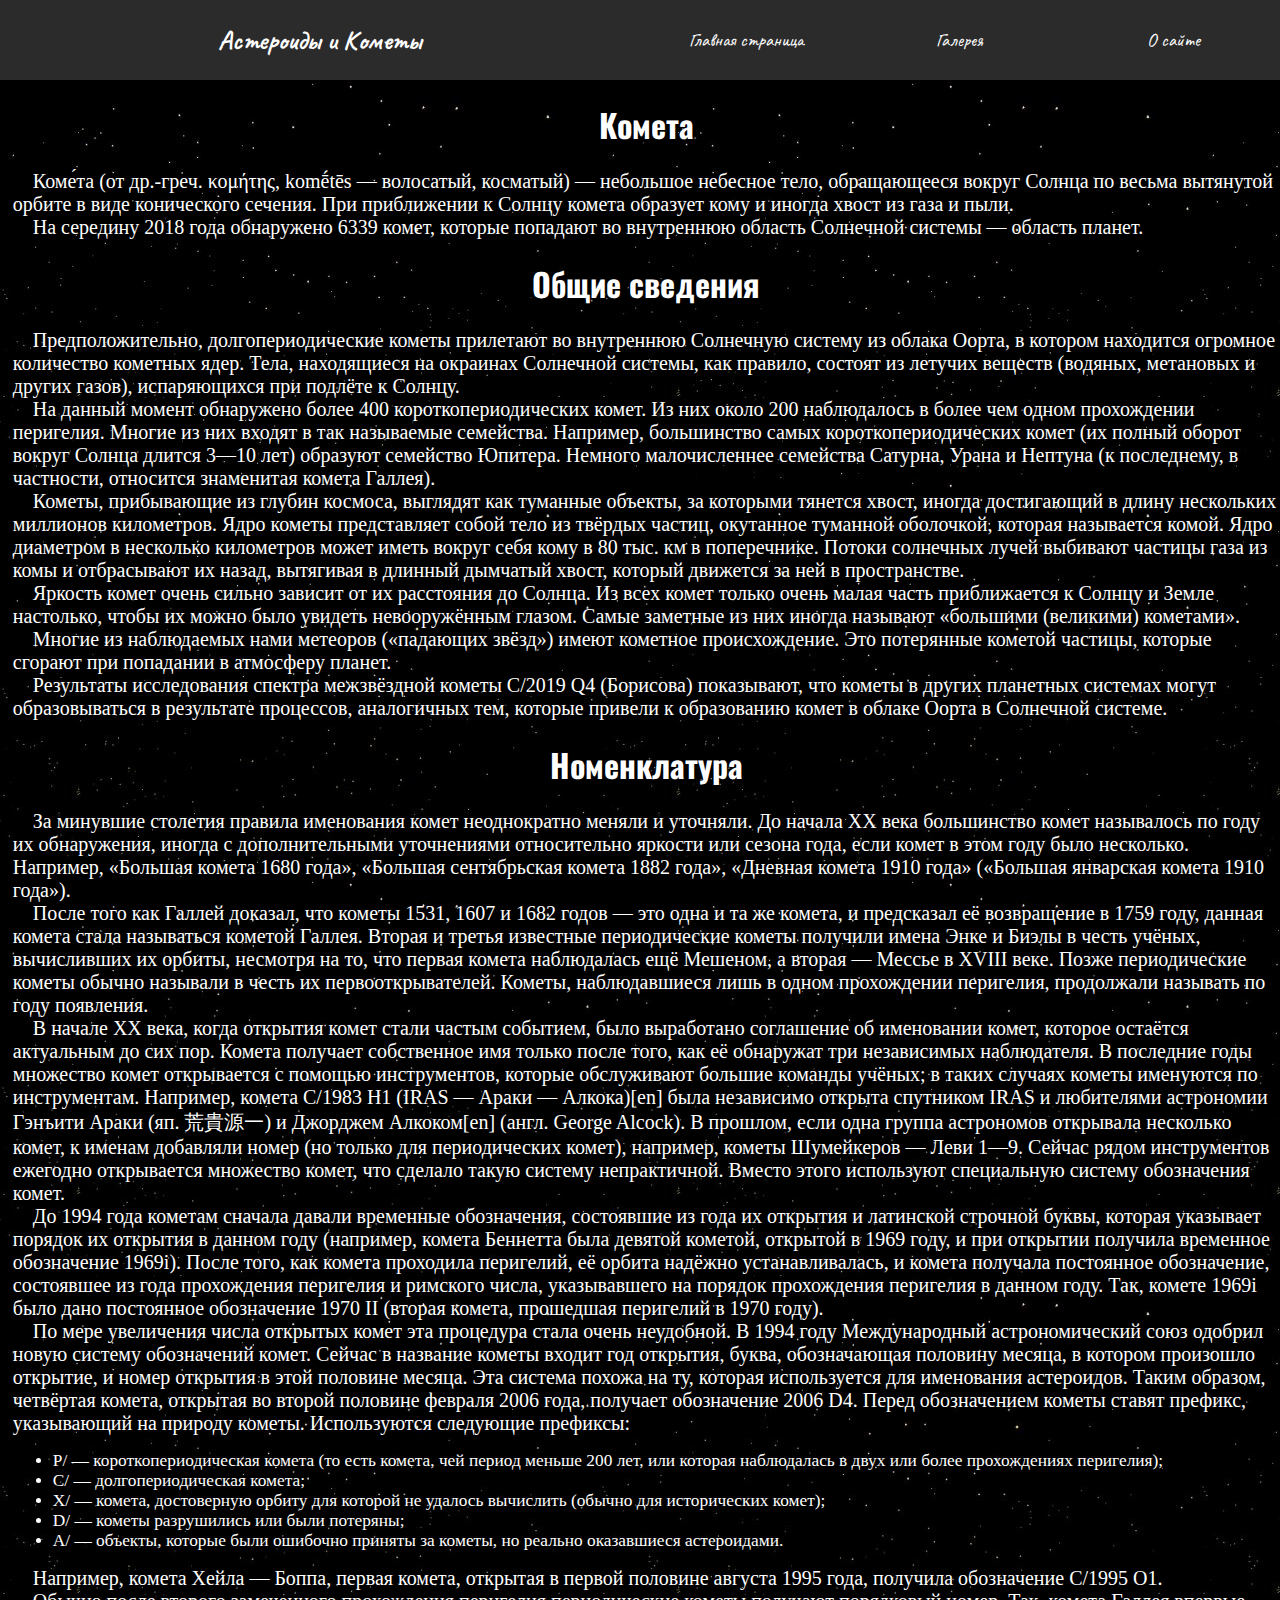
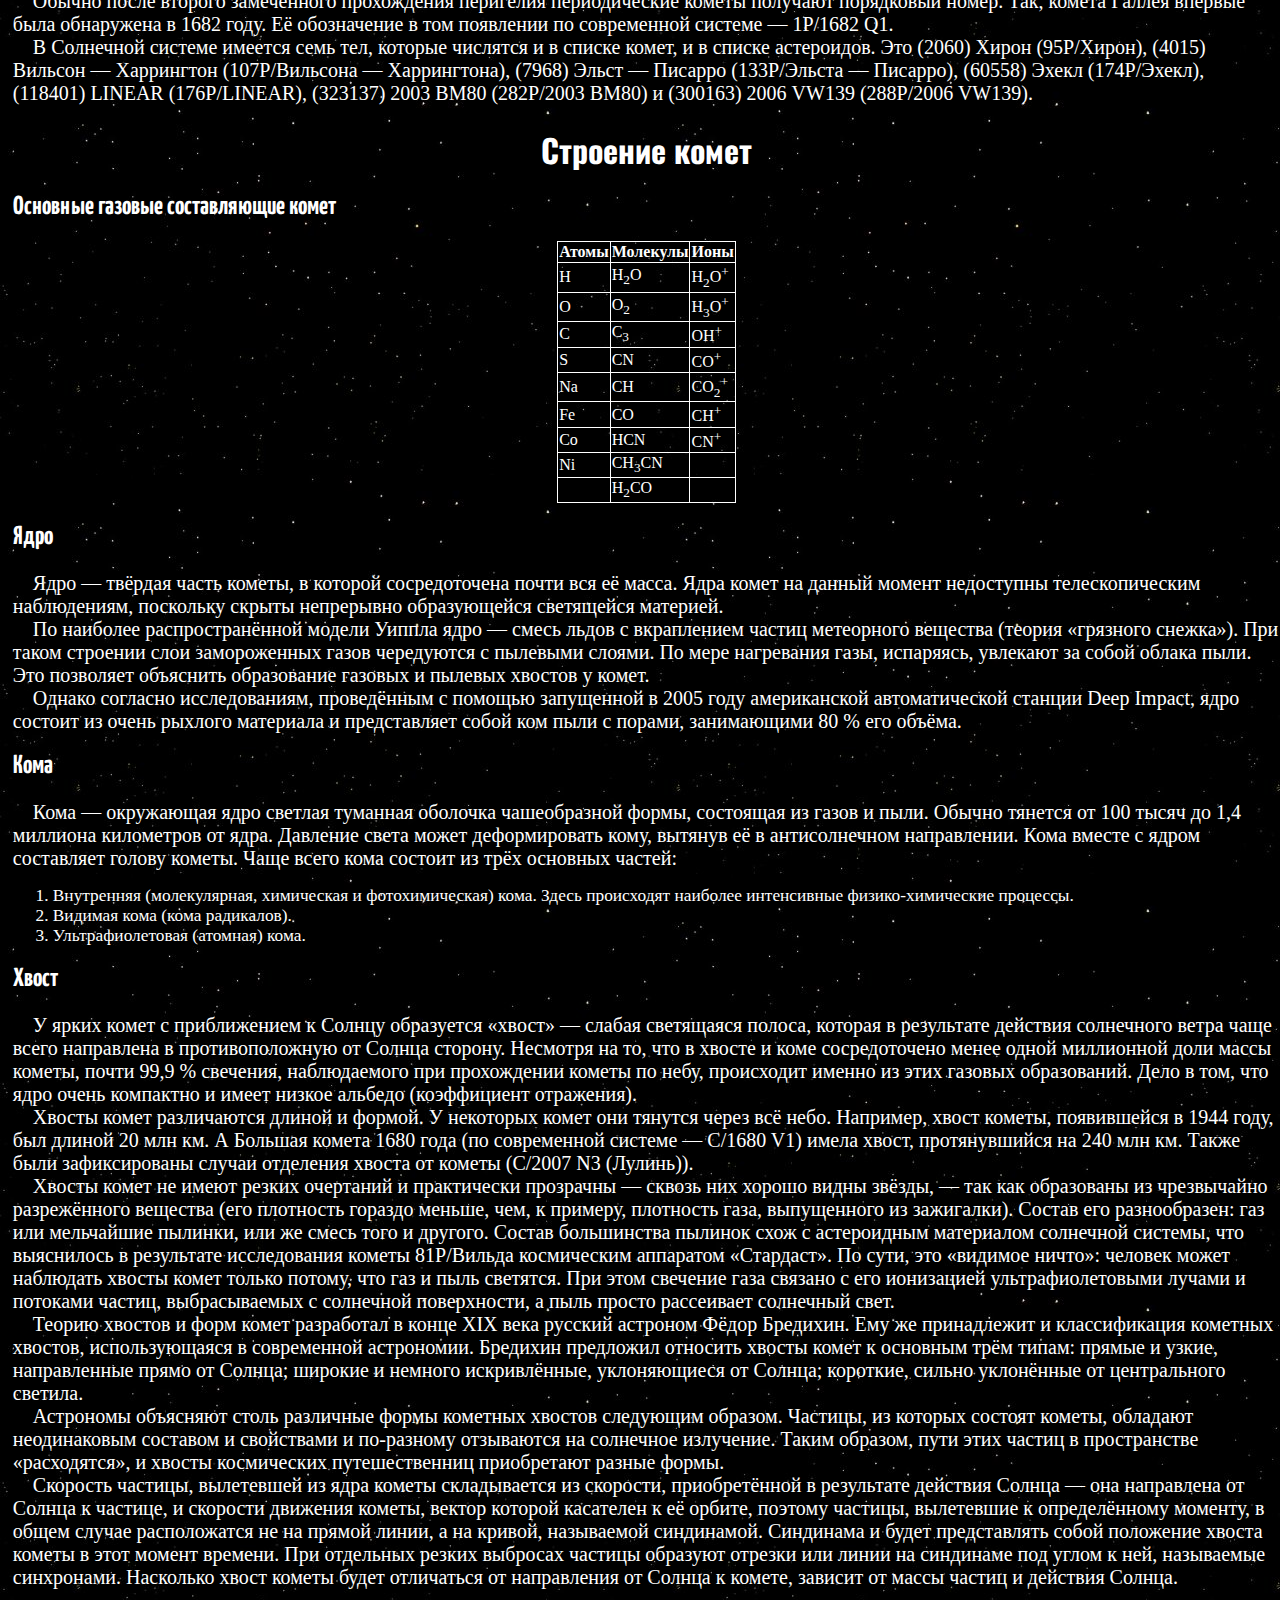
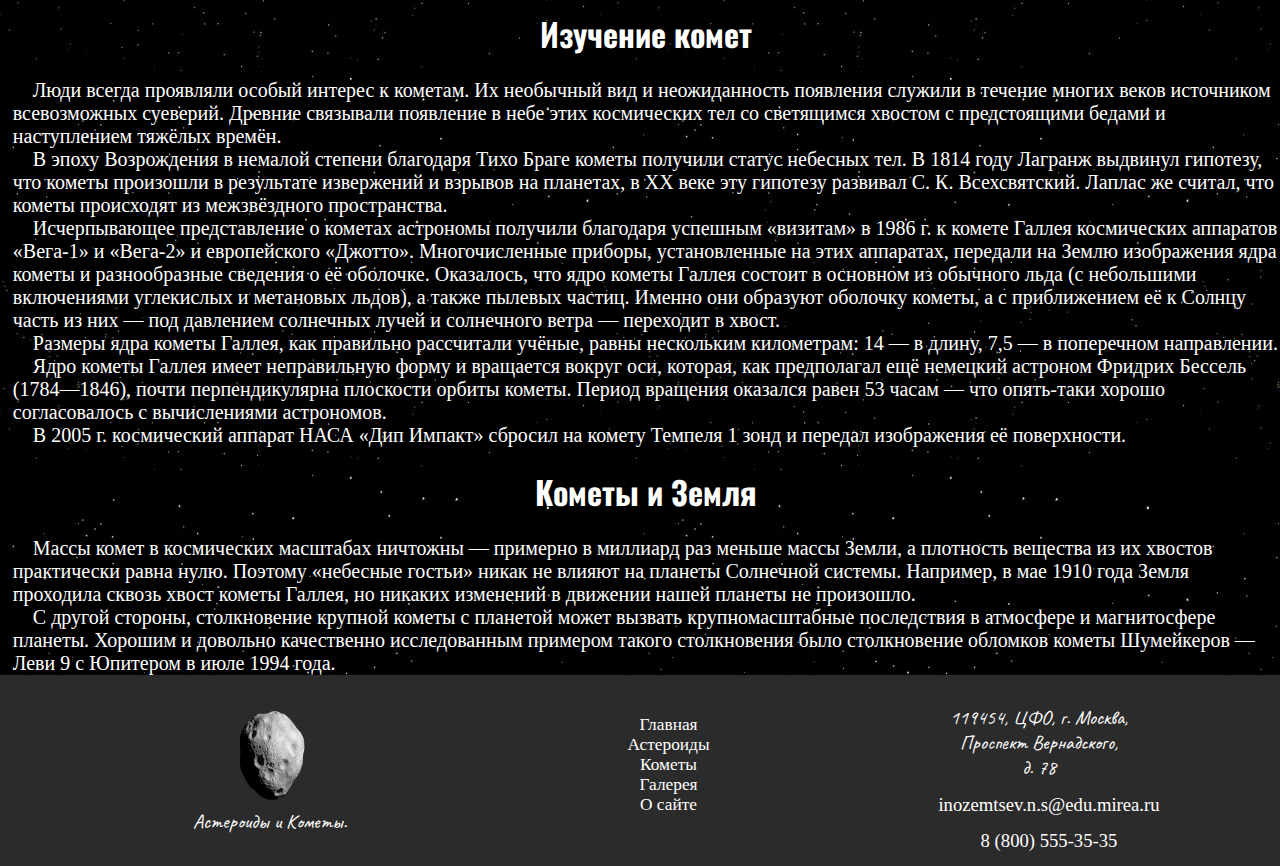
<file: komets.html>
<!DOCTYPE html>
<html>
<head>
	<title>Komets</title>
	<meta charset="utf-8">
	<link rel="icon" href="image/img/kom.png">
	<link rel="stylesheet" type="text/css" href="css/style.css">
	<meta name="viewport" content="width=device-width; initial-scale=1.0">
</head>
<body>

<div class="navigation">
	<nav role="navigation">
		<div class="title">
			<h2>Астероиды и Кометы</h2>
		</div>
		<ul>
			<li><a class="menu" href="index.html">Главная страница</a></li>
			<li><a class="menu" href="gallery.html">Галерея</a></li>
			<li><a class="menu" href="about.html">О сайте</a></li>
		</ul>
	</nav>
</div>


<div class="pg">
	<h1>Комета</h1>
	<p>Коме́та (от др.-греч. κομήτης, komḗtēs — волосатый, косматый) — небольшое небесное тело, обращающееся вокруг Солнца по весьма вытянутой орбите в виде конического сечения. При приближении к Солнцу комета образует кому и иногда хвост из газа и пыли.</p>
	<p>На середину 2018 года обнаружено 6339 комет, которые попадают во внутреннюю область Солнечной системы — область планет.</p>

	<h1>Общие сведения</h1>
	<p>Предположительно, долгопериодические кометы прилетают во внутреннюю Солнечную систему из облака Оорта, в котором находится огромное количество кометных ядер. Тела, находящиеся на окраинах Солнечной системы, как правило, состоят из летучих веществ (водяных, метановых и других газов), испаряющихся при подлёте к Солнцу.</p>
	<p>На данный момент обнаружено более 400 короткопериодических комет. Из них около 200 наблюдалось в более чем одном прохождении перигелия. Многие из них входят в так называемые семейства. Например, большинство самых короткопериодических комет (их полный оборот вокруг Солнца длится 3—10 лет) образуют семейство Юпитера. Немного малочисленнее семейства Сатурна, Урана и Нептуна (к последнему, в частности, относится знаменитая комета Галлея).</p>
	<p>Кометы, прибывающие из глубин космоса, выглядят как туманные объекты, за которыми тянется хвост, иногда достигающий в длину нескольких миллионов километров. Ядро кометы представляет собой тело из твёрдых частиц, окутанное туманной оболочкой, которая называется комой. Ядро диаметром в несколько километров может иметь вокруг себя кому в 80 тыс. км в поперечнике. Потоки солнечных лучей выбивают частицы газа из комы и отбрасывают их назад, вытягивая в длинный дымчатый хвост, который движется за ней в пространстве.</p>
	<p>Яркость комет очень сильно зависит от их расстояния до Солнца. Из всех комет только очень малая часть приближается к Солнцу и Земле настолько, чтобы их можно было увидеть невооружённым глазом. Самые заметные из них иногда называют «большими (великими) кометами».</p>
	<p>Многие из наблюдаемых нами метеоров («падающих звёзд») имеют кометное происхождение. Это потерянные кометой частицы, которые сгорают при попадании в атмосферу планет.</p>
	<p>Результаты исследования спектра межзвёздной кометы C/2019 Q4 (Борисова) показывают, что кометы в других планетных системах могут образовываться в результате процессов, аналогичных тем, которые привели к образованию комет в облаке Оорта в Солнечной системе.</p>

	<h1>Номенклатура</h1>
	<p>За минувшие столетия правила именования комет неоднократно меняли и уточняли. До начала XX века большинство комет называлось по году их обнаружения, иногда с дополнительными уточнениями относительно яркости или сезона года, если комет в этом году было несколько. Например, «Большая комета 1680 года», «Большая сентябрьская комета 1882 года», «Дневная комета 1910 года» («Большая январская комета 1910 года»).</p>
	<p>После того как Галлей доказал, что кометы 1531, 1607 и 1682 годов — это одна и та же комета, и предсказал её возвращение в 1759 году, данная комета стала называться кометой Галлея. Вторая и третья известные периодические кометы получили имена Энке и Биэлы в честь учёных, вычисливших их орбиты, несмотря на то, что первая комета наблюдалась ещё Мешеном, а вторая — Мессье в XVIII веке. Позже периодические кометы обычно называли в честь их первооткрывателей. Кометы, наблюдавшиеся лишь в одном прохождении перигелия, продолжали называть по году появления.</p>
	<p>В начале XX века, когда открытия комет стали частым событием, было выработано соглашение об именовании комет, которое остаётся актуальным до сих пор. Комета получает собственное имя только после того, как её обнаружат три независимых наблюдателя. В последние годы множество комет открывается с помощью инструментов, которые обслуживают большие команды учёных; в таких случаях кометы именуются по инструментам. Например, комета C/1983 H1 (IRAS — Араки — Алкока)[en] была независимо открыта спутником IRAS и любителями астрономии Гэнъити Араки (яп. 荒貴源一) и Джорджем Алкоком[en] (англ. George Alcock). В прошлом, если одна группа астрономов открывала несколько комет, к именам добавляли номер (но только для периодических комет), например, кометы Шумейкеров — Леви 1—9. Сейчас рядом инструментов ежегодно открывается множество комет, что сделало такую систему непрактичной. Вместо этого используют специальную систему обозначения комет.</p>
	<p>До 1994 года кометам сначала давали временные обозначения, состоявшие из года их открытия и латинской строчной буквы, которая указывает порядок их открытия в данном году (например, комета Беннетта была девятой кометой, открытой в 1969 году, и при открытии получила временное обозначение 1969i). После того, как комета проходила перигелий, её орбита надёжно устанавливалась, и комета получала постоянное обозначение, состоявшее из года прохождения перигелия и римского числа, указывавшего на порядок прохождения перигелия в данном году. Так, комете 1969i было дано постоянное обозначение 1970 II (вторая комета, прошедшая перигелий в 1970 году).</p>
	<p>По мере увеличения числа открытых комет эта процедура стала очень неудобной. В 1994 году Международный астрономический союз одобрил новую систему обозначений комет. Сейчас в название кометы входит год открытия, буква, обозначающая половину месяца, в котором произошло открытие, и номер открытия в этой половине месяца. Эта система похожа на ту, которая используется для именования астероидов. Таким образом, четвёртая комета, открытая во второй половине февраля 2006 года, получает обозначение 2006 D4. Перед обозначением кометы ставят префикс, указывающий на природу кометы. Используются следующие префиксы:</p>
	<ul>
		<li>P/ — короткопериодическая комета (то есть комета, чей период меньше 200 лет, или которая наблюдалась в двух или более прохождениях перигелия);</li>
		<li>C/ — долгопериодическая комета;</li>
		<li>X/ — комета, достоверную орбиту для которой не удалось вычислить (обычно для исторических комет);</li>
		<li>D/ — кометы разрушились или были потеряны;</li>
		<li>A/ — объекты, которые были ошибочно приняты за кометы, но реально оказавшиеся астероидами.</li>
	</ul>
	<p>Например, комета Хейла — Боппа, первая комета, открытая в первой половине августа 1995 года, получила обозначение C/1995 O1.</p>
	<p>Обычно после второго замеченного прохождения перигелия периодические кометы получают порядковый номер. Так, комета Галлея впервые была обнаружена в 1682 году. Её обозначение в том появлении по современной системе — 1P/1682 Q1.</p>
	<p>В Солнечной системе имеется семь тел, которые числятся и в списке комет, и в списке астероидов. Это (2060) Хирон (95P/Хирон), (4015) Вильсон — Харрингтон (107P/Вильсона — Харрингтона), (7968) Эльст — Писарро (133P/Эльста — Писарро), (60558) Эхекл (174P/Эхекл), (118401) LINEAR (176P/LINEAR), (323137) 2003 BM80 (282P/2003 BM80) и (300163) 2006 VW139 (288P/2006 VW139).</p>

	<h1>Строение комет</h1>
	<h2>Основные газовые составляющие комет</h2>
	<table>
		<tr>
			<th>Атомы</th>
			<th>Молекулы</th>
			<th>Ионы</th>
		</tr>
		<tr>
			<td>Н</td>
			<td>Н<sub>2</sub>O</td>
			<td>H<sub>2</sub>O<sup>+</sup></td>
		</tr>
		<tr>
			<td>О</td>
			<td>О<sub>2</sub></td>
			<td>H<sub>3</sub>O<sup>+</sup></td>
		</tr>
		<tr>
			<td>C</td>
			<td>С<sub>3</sub></td>
			<td>OH<sup>+</sup></td>
		</tr>
		<tr>
			<td>S</td>
			<td>CN</td>
			<td>CO<sup>+</sup></td>
		</tr>
		<tr>
			<td>Na</td>
			<td>СН</td>
			<td>CO<sub>2</sub><sup>+</sup></td>
		</tr>
		<tr>
			<td>Fe</td>
			<td>СО</td>
			<td>CH<sup>+</sup></td>
		</tr>
		<tr>
			<td>Co</td>
			<td>HCN</td>
			<td>CN<sup>+</sup></td>
		</tr>
		<tr>
			<td>Ni</td>
			<td>СH<sub>3</sub>CN</td>
			<td></td>
		</tr>
		<tr>
			<td></td>
			<td>H<sub>2</sub>CO</td>
			<td></td>
		</tr>
	</table>
	<h2>Ядро</h2>
	<p>Ядро — твёрдая часть кометы, в которой сосредоточена почти вся её масса. Ядра комет на данный момент недоступны телескопическим наблюдениям, поскольку скрыты непрерывно образующейся светящейся материей.</p>
	<p>По наиболее распространённой модели Уиппла ядро — смесь льдов с вкраплением частиц метеорного вещества (теория «грязного снежка»). При таком строении слои замороженных газов чередуются с пылевыми слоями. По мере нагревания газы, испаряясь, увлекают за собой облака пыли. Это позволяет объяснить образование газовых и пылевых хвостов у комет.</p>
	<p>Однако согласно исследованиям, проведённым с помощью запущенной в 2005 году американской автоматической станции Deep Impact, ядро состоит из очень рыхлого материала и представляет собой ком пыли с порами, занимающими 80 % его объёма.</p>
	<h2>Кома</h2>
	<p>Кома — окружающая ядро светлая туманная оболочка чашеобразной формы, состоящая из газов и пыли. Обычно тянется от 100 тысяч до 1,4 миллиона километров от ядра. Давление света может деформировать кому, вытянув её в антисолнечном направлении. Кома вместе с ядром составляет голову кометы. Чаще всего кома состоит из трёх основных частей:</p>
	<ol>
		<li>Внутренняя (молекулярная, химическая и фотохимическая) кома. Здесь происходят наиболее интенсивные физико-химические процессы.</li>
		<li>Видимая кома (кома радикалов).</li>
		<li>Ультрафиолетовая (атомная) кома.</li>
	</ol>
	<h2>Хвост</h2>
	<p>У ярких комет с приближением к Солнцу образуется «хвост» — слабая светящаяся полоса, которая в результате действия солнечного ветра чаще всего направлена в противоположную от Солнца сторону. Несмотря на то, что в хвосте и коме сосредоточено менее одной миллионной доли массы кометы, почти 99,9 % свечения, наблюдаемого при прохождении кометы по небу, происходит именно из этих газовых образований. Дело в том, что ядро очень компактно и имеет низкое альбедо (коэффициент отражения).</p>
	<p>Хвосты комет различаются длиной и формой. У некоторых комет они тянутся через всё небо. Например, хвост кометы, появившейся в 1944 году, был длиной 20 млн км. А Большая комета 1680 года (по современной системе — C/1680 V1) имела хвост, протянувшийся на 240 млн км. Также были зафиксированы случаи отделения хвоста от кометы (C/2007 N3 (Лулинь)).</p>
	<p>Хвосты комет не имеют резких очертаний и практически прозрачны — сквозь них хорошо видны звёзды, — так как образованы из чрезвычайно разрежённого вещества (его плотность гораздо меньше, чем, к примеру, плотность газа, выпущенного из зажигалки). Состав его разнообразен: газ или мельчайшие пылинки, или же смесь того и другого. Состав большинства пылинок схож с астероидным материалом солнечной системы, что выяснилось в результате исследования кометы 81P/Вильда космическим аппаратом «Стардаст». По сути, это «видимое ничто»: человек может наблюдать хвосты комет только потому, что газ и пыль светятся. При этом свечение газа связано с его ионизацией ультрафиолетовыми лучами и потоками частиц, выбрасываемых с солнечной поверхности, а пыль просто рассеивает солнечный свет.</p>
	<p>Теорию хвостов и форм комет разработал в конце XIX века русский астроном Фёдор Бредихин. Ему же принадлежит и классификация кометных хвостов, использующаяся в современной астрономии. Бредихин предложил относить хвосты комет к основным трём типам: прямые и узкие, направленные прямо от Солнца; широкие и немного искривлённые, уклоняющиеся от Солнца; короткие, сильно уклонённые от центрального светила.</p>
	<p>Астрономы объясняют столь различные формы кометных хвостов следующим образом. Частицы, из которых состоят кометы, обладают неодинаковым составом и свойствами и по-разному отзываются на солнечное излучение. Таким образом, пути этих частиц в пространстве «расходятся», и хвосты космических путешественниц приобретают разные формы.</p>
	<p>Скорость частицы, вылетевшей из ядра кометы складывается из скорости, приобретённой в результате действия Солнца — она направлена от Солнца к частице, и скорости движения кометы, вектор которой касателен к её орбите, поэтому частицы, вылетевшие к определённому моменту, в общем случае расположатся не на прямой линии, а на кривой, называемой синдинамой. Синдинама и будет представлять собой положение хвоста кометы в этот момент времени. При отдельных резких выбросах частицы образуют отрезки или линии на синдинаме под углом к ней, называемые синхронами. Насколько хвост кометы будет отличаться от направления от Солнца к комете, зависит от массы частиц и действия Солнца.</p>

	<h1>Изучение комет</h1>
	<p>Люди всегда проявляли особый интерес к кометам. Их необычный вид и неожиданность появления служили в течение многих веков источником всевозможных суеверий. Древние связывали появление в небе этих космических тел со светящимся хвостом с предстоящими бедами и наступлением тяжёлых времён.</p>
	<p>В эпоху Возрождения в немалой степени благодаря Тихо Браге кометы получили статус небесных тел. В 1814 году Лагранж выдвинул гипотезу, что кометы произошли в результате извержений и взрывов на планетах, в XX веке эту гипотезу развивал С. К. Всехсвятский. Лаплас же считал, что кометы происходят из межзвёздного пространства.</p>
	<p>Исчерпывающее представление о кометах астрономы получили благодаря успешным «визитам» в 1986 г. к комете Галлея космических аппаратов «Вега-1» и «Вега-2» и европейского «Джотто». Многочисленные приборы, установленные на этих аппаратах, передали на Землю изображения ядра кометы и разнообразные сведения о её оболочке. Оказалось, что ядро кометы Галлея состоит в основном из обычного льда (с небольшими включениями углекислых и метановых льдов), а также пылевых частиц. Именно они образуют оболочку кометы, а с приближением её к Солнцу часть из них — под давлением солнечных лучей и солнечного ветра — переходит в хвост.</p>
	<p>Размеры ядра кометы Галлея, как правильно рассчитали учёные, равны нескольким километрам: 14 — в длину, 7,5 — в поперечном направлении.</p>
	<p>Ядро кометы Галлея имеет неправильную форму и вращается вокруг оси, которая, как предполагал ещё немецкий астроном Фридрих Бессель (1784—1846), почти перпендикулярна плоскости орбиты кометы. Период вращения оказался равен 53 часам — что опять-таки хорошо согласовалось с вычислениями астрономов.</p>
	<p>В 2005 г. космический аппарат НАСА «Дип Импакт» сбросил на комету Темпеля 1 зонд и передал изображения её поверхности.</p>

	<h1>Кометы и Земля</h1>
	<p>Массы комет в космических масштабах ничтожны — примерно в миллиард раз меньше массы Земли, а плотность вещества из их хвостов практически равна нулю. Поэтому «небесные гостьи» никак не влияют на планеты Солнечной системы. Например, в мае 1910 года Земля проходила сквозь хвост кометы Галлея, но никаких изменений в движении нашей планеты не произошло.</p>
	<p>С другой стороны, столкновение крупной кометы с планетой может вызвать крупномасштабные последствия в атмосфере и магнитосфере планеты. Хорошим и довольно качественно исследованным примером такого столкновения было столкновение обломков кометы Шумейкеров — Леви 9 с Юпитером в июле 1994 года.</p>
	<p></p>
</div>

<div id="sixPage">
	<footer class="footer">
		<div class="container">
			<div class="footer-logo-block">
					<img src="image/img/ast.png" width="100px" alt="">				
				<div class="footer-copy">
					<span>Астероиды и Кометы.</span>
				</div>

			</div>
			<div class="footer-nav">
				<ul>
					<li><a href="index.html">Главная</a></li>
					<li><a href="asteroids.html">Астероиды</a></li>
					<li><a href="komets.html">Кометы</a></li>
					<li><a href="gallery.html">Галерея</a></li>
					<li><a href="about.html">О сайте</a></li>
				</ul>
			</div>
			<div class="footer-contact">
				<div class="widget widget_text">
					<div class="widget-content">
						<div class="textwidget">
							<div class="footer__address">
								<div class="address-line"><span>119454, ЦФО, г. Москва,</span></div>
								<div class="address-line"><span>Проспект Вернадского,</span></div>
								<div class="address-line"><span>д. 78</span></div>
							</div>
						</div>
					</div>
				</div>
				<div class="widget widget_text">
					<div class="widget-content">
						<div class="textwidget">
							<p>
								<a href="mailto:inozemtsev.n.s@edu.mirea.ru" class="footer__mail">inozemtsev.n.s@edu.mirea.ru</a>
							</p>
						</div>
					</div>
				</div>
				<div class="widget widget_text">
					<div class="widget-content">
						<div class="textwidget"><p><a href="tel:+78005553535" class="footer__tel">8 (800) 555-35-35</a></p>
						</div>
					</div>
				</div> 
			</div>
		</div>
	</footer>
</div>

</body>
</html>
</file>
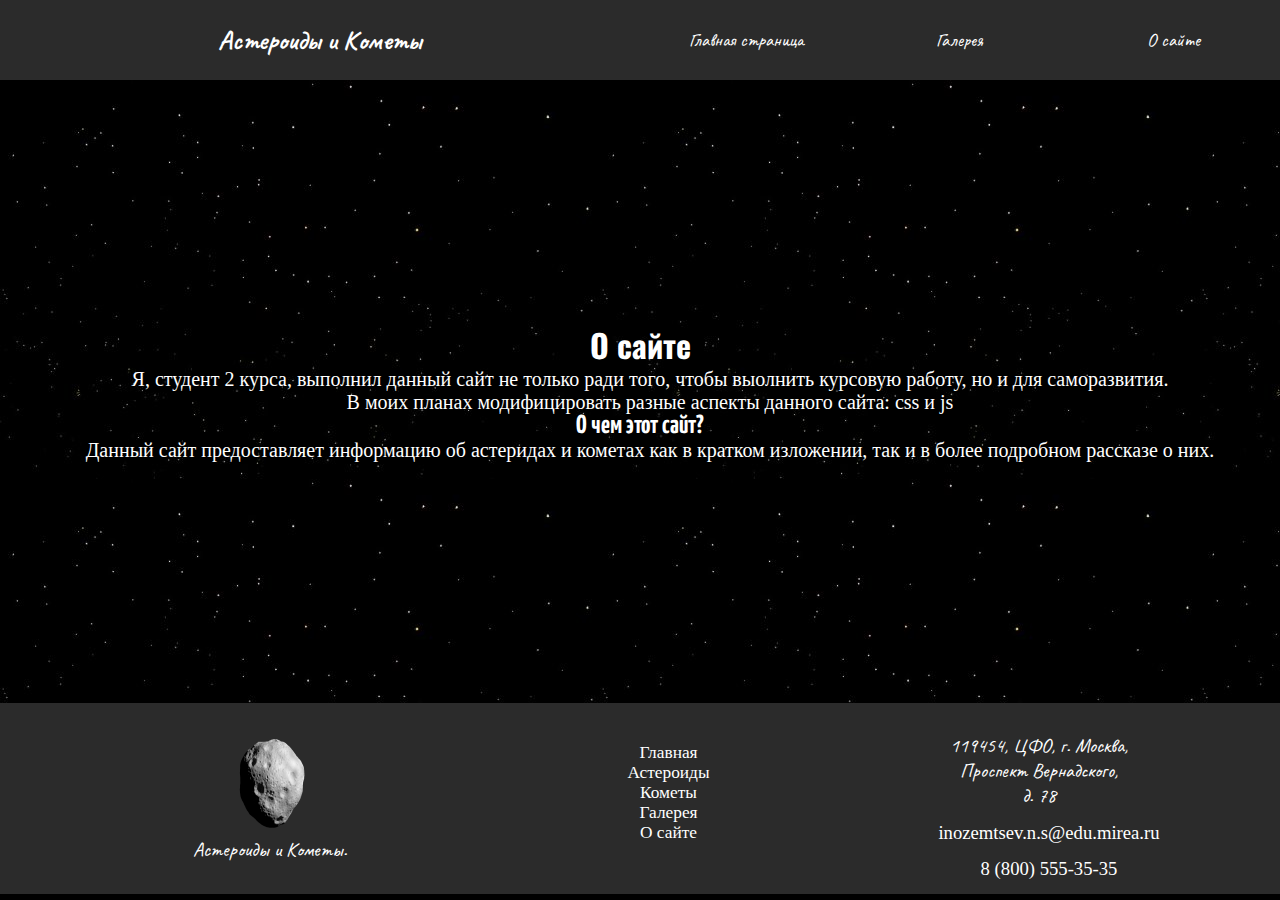
<file: Курсовик/about.html>
<!DOCTYPE html>
<html>
<head>
	<title>About</title>
	<link rel="stylesheet" type="text/css" href="css/style.css">
	<link rel="icon" href="image/ast.png">
	<meta name="viewport" content="width=device-width; initial-scale=1.0">
</head>
<body>

<div class="navigation">
	<nav role="navigation">
		<div class="title">
			<h2>Астероиды и Кометы</h2>
		</div>
		<ul>
			<li><a class="menu" href="index.html">Главная страница</a></li>
			<li><a class="menu" href="gallery.html">Галерея</a></li>
			<li><a class="menu" href="about.html">О сайте</a></li>
		</ul>
	</nav>
</div>

<div id="start" style="background: black">
	<div id="about">
		<h1 class="ab">О сайте</h1>
		<p>Я, студент 2 курса, выполнил данный сайт не только ради того, чтобы выолнить курсовую работу, но и для саморазвития.</p>
		<p>В моих планах модифицировать разные аспекты данного сайта: css и js</p>
		<h2 class="ab">О чем этот сайт?</h2>
		<p>Данный сайт предоставляет информацию об астеридах и кометах как в кратком изложении, так и в более подробном рассказе о них.</p>

	</div>

	<div id="sixPage">
	<footer class="footer">
		<div class="container">
			<div class="footer-logo-block">
					<img src="image/ast.png" width="100px" alt="">				
				<div class="footer-copy">
					<span>Астероиды и Кометы.</span>
				</div>

			</div>
			<div class="footer-nav">
				<ul>
					<li><a href="index.html">Главная</a></li>
					<li><a href="asteroids.html">Астероиды</a></li>
					<li><a href="komets.html">Кометы</a></li>
					<li><a href="gallery.html">Галерея</a></li>
					<li><a href="about.html">О сайте</a></li>
				</ul>
			</div>
			<div class="footer-contact">
				<div class="widget widget_text">
					<div class="widget-content">
						<div class="textwidget">
							<div class="footer__address">
								<div class="address-line"><span>119454, ЦФО, г. Москва,</span></div>
								<div class="address-line"><span>Проспект Вернадского,</span></div>
								<div class="address-line"><span>д. 78</span></div>
							</div>
						</div>
					</div>
				</div>
				<div class="widget widget_text">
					<div class="widget-content">
						<div class="textwidget">
							<p>
								<a href="mailto:inozemtsev.n.s@edu.mirea.ru" class="footer__mail">inozemtsev.n.s@edu.mirea.ru</a>
							</p>
						</div>
					</div>
				</div>
				<div class="widget widget_text">
					<div class="widget-content">
						<div class="textwidget"><p><a href="tel:+78005553535" class="footer__tel">8 (800) 555-35-35</a></p>
						</div>
					</div>
				</div> 
			</div>
		</div>
	</footer>
</div>

</div>



</body>
</html>
</file>
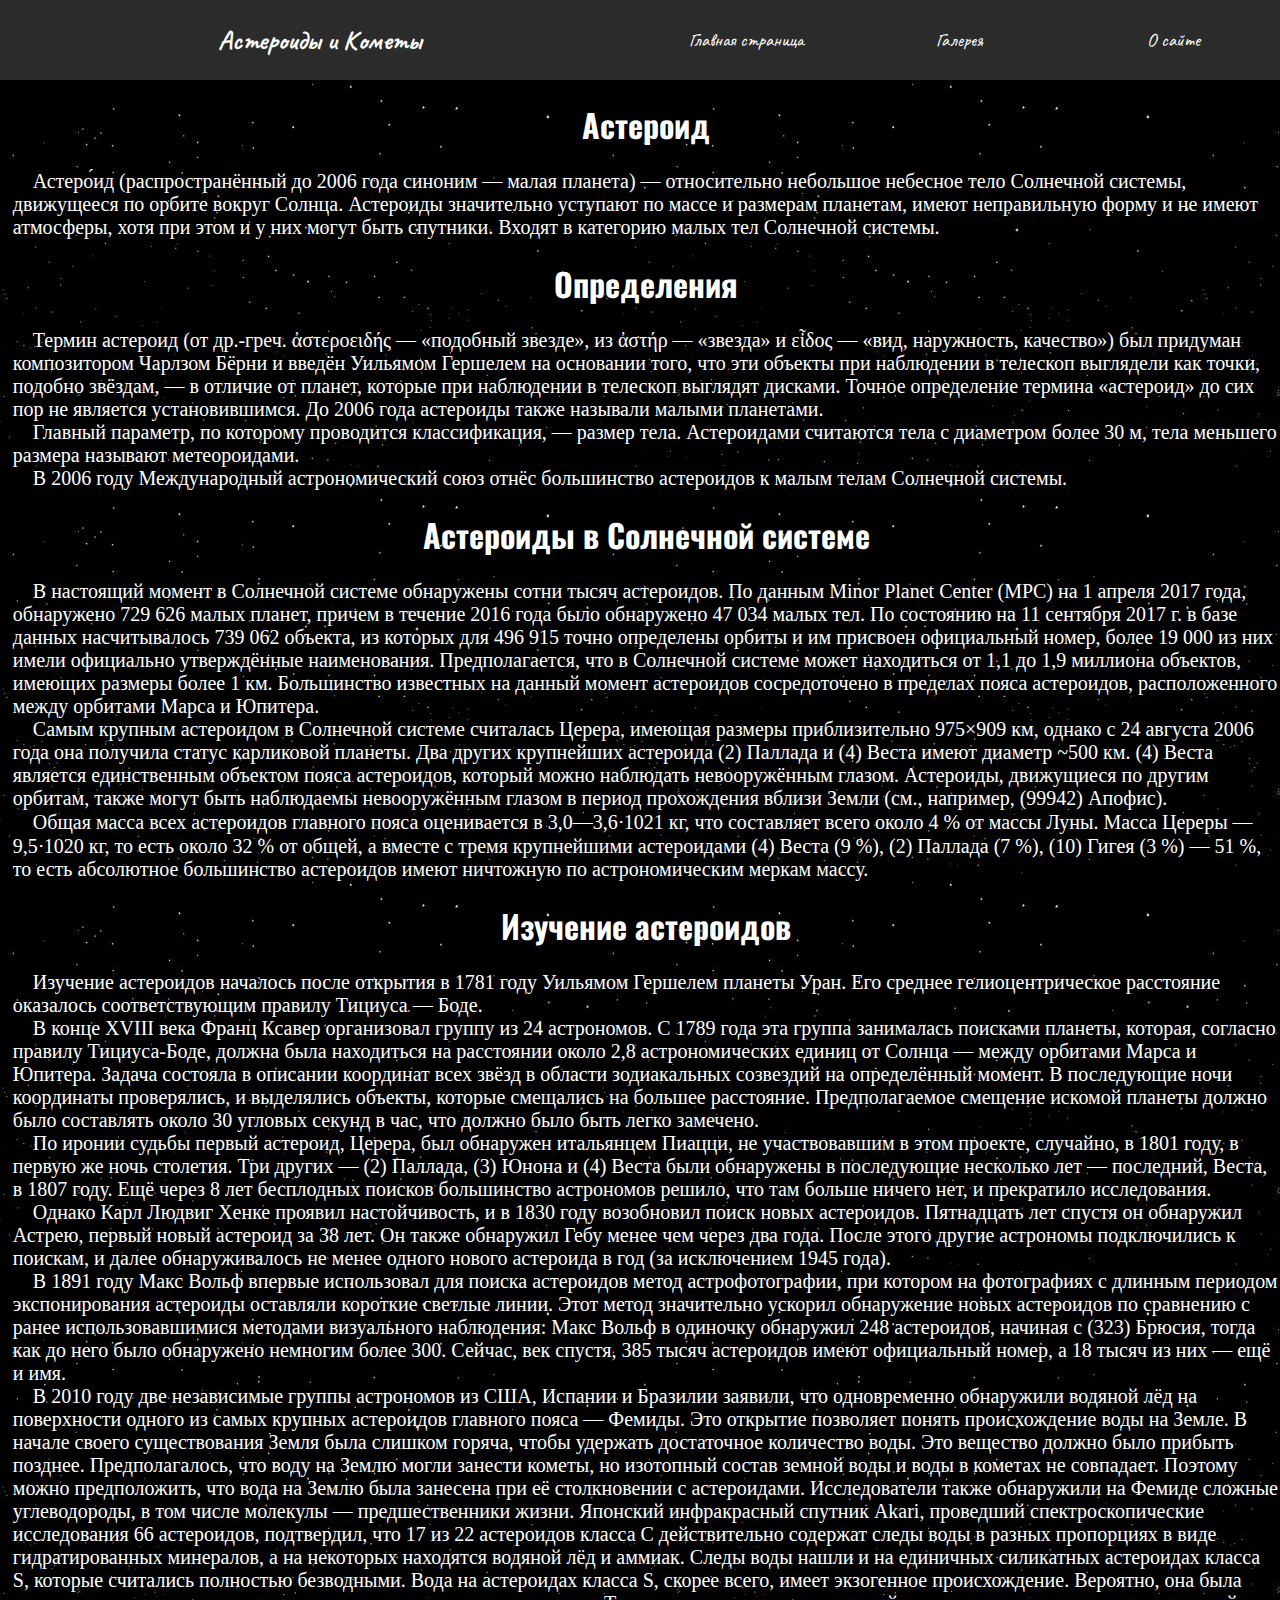
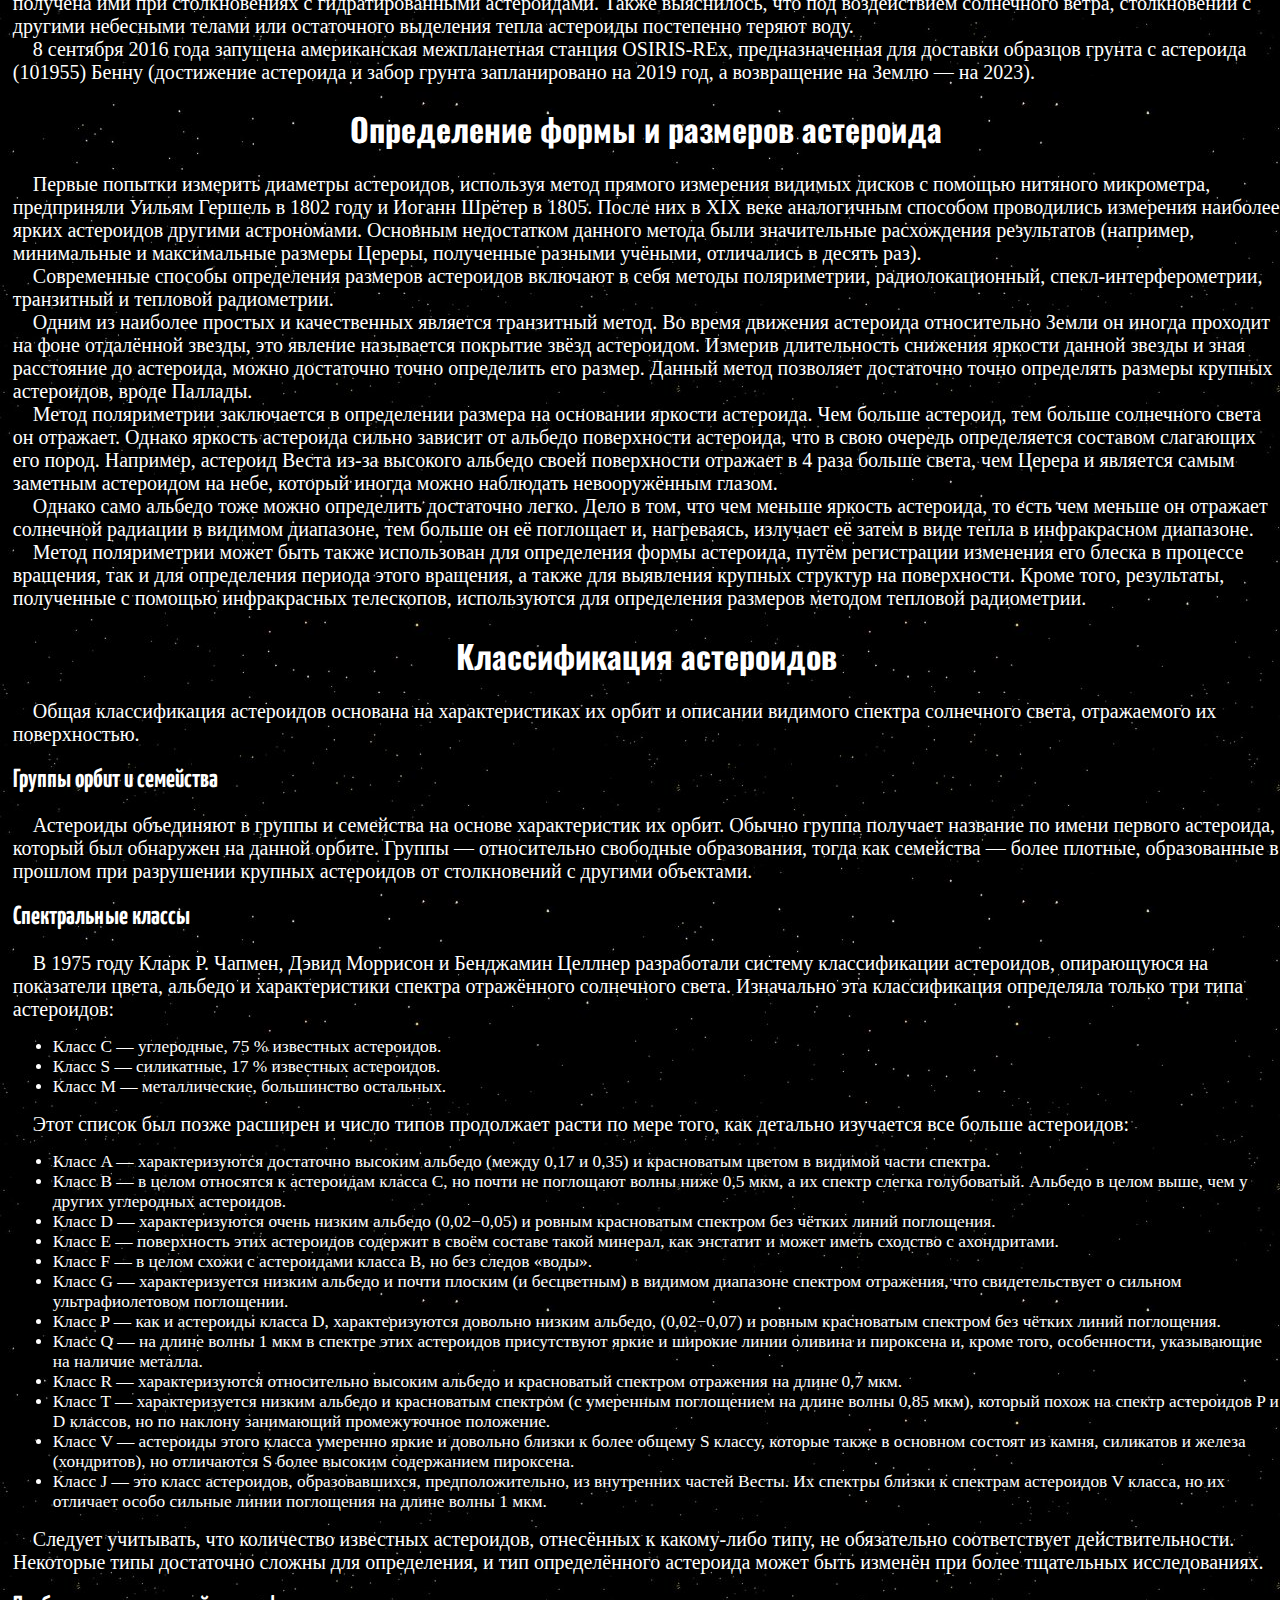
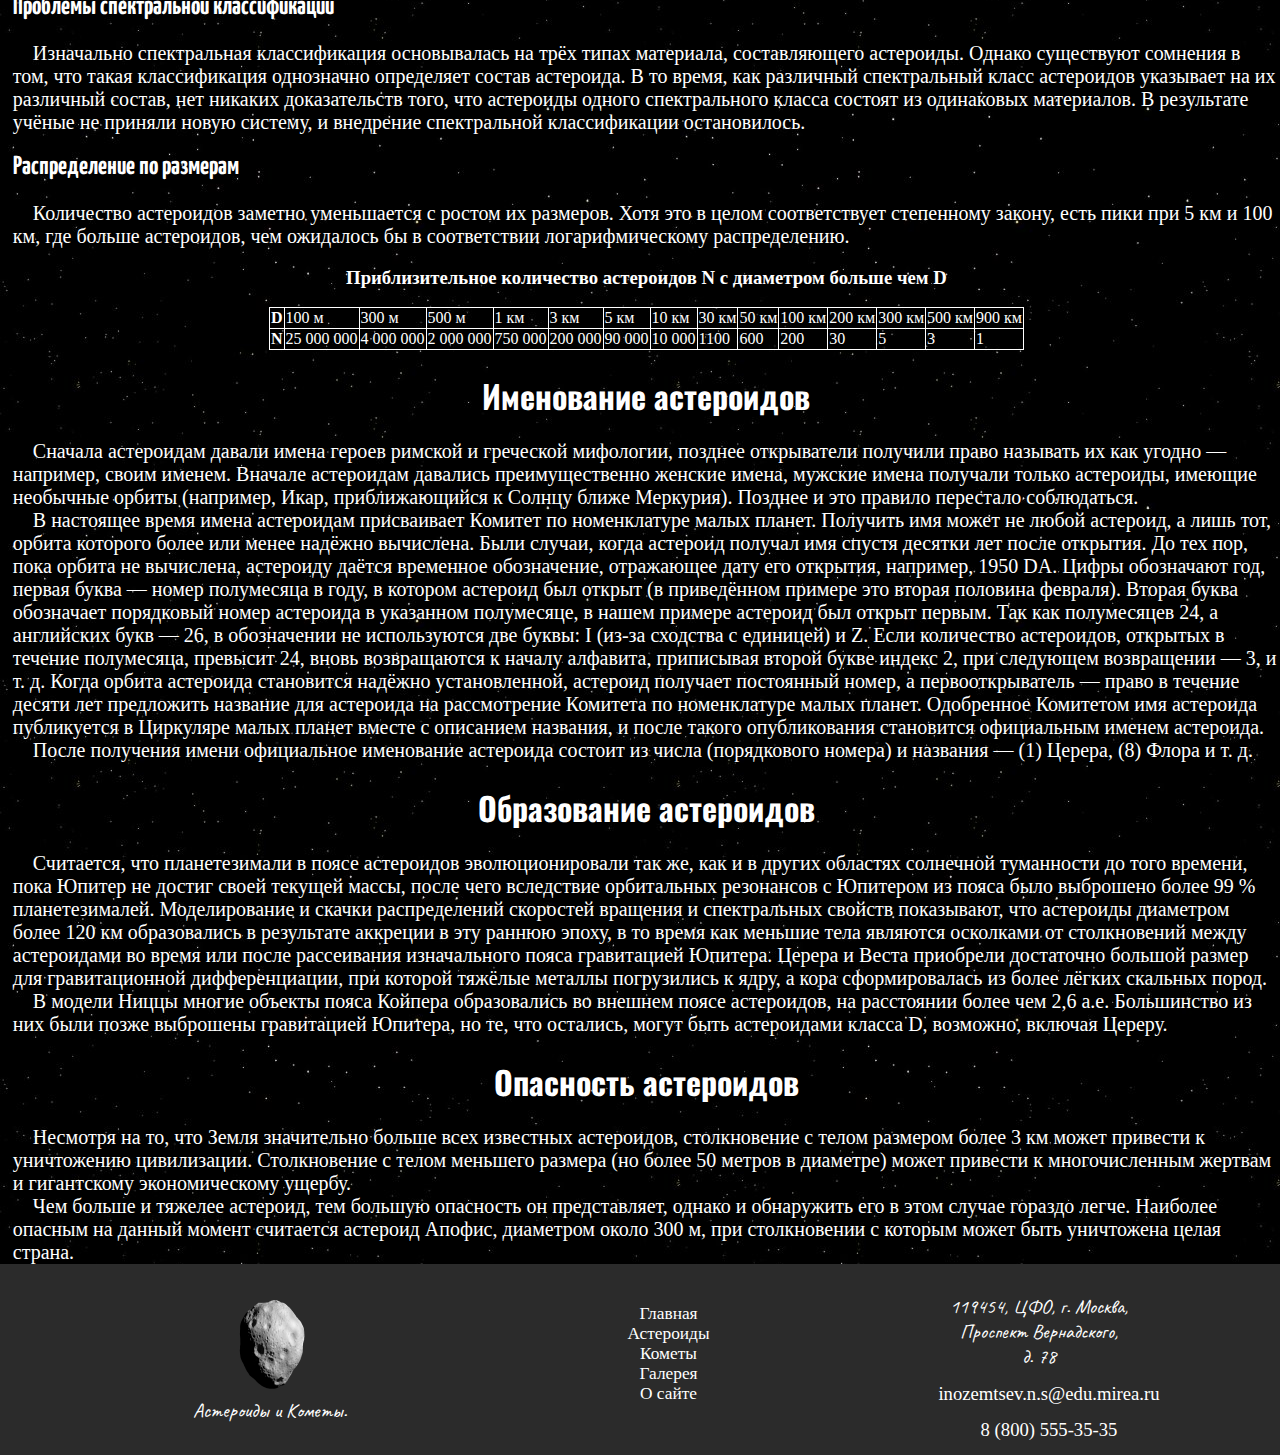
<file: Курсовик/asteroids.html>
<!DOCTYPE html>
<html>
<head>
	<title>Asteroids</title>
	<link rel="icon" href="image/ast.png">
	<link rel="stylesheet" type="text/css" href="css/style.css">
	<meta name="viewport" content="width=device-width; initial-scale=1.0">
</head>
<body>

<div class="navigation">
	<nav role="navigation">
		<div class="title">
			<h2>Астероиды и Кометы</h2>
		</div>
		<ul>
			<li><a class="menu" href="index.html">Главная страница</a></li>
			<li><a class="menu" href="gallery.html">Галерея</a></li>
			<li><a class="menu" href="about.html">О сайте</a></li>
		</ul>
	</nav>
</div>


<div class="pg">
	<h1>Астероид</h1>
	<p>Астеро́ид (распространённый до 2006 года синоним — малая планета) — относительно небольшое небесное тело Солнечной системы, движущееся по орбите вокруг Солнца. Астероиды значительно уступают по массе и размерам планетам, имеют неправильную форму и не имеют атмосферы, хотя при этом и у них могут быть спутники. Входят в категорию малых тел Солнечной системы.</p>

	<h1>Определения</h1>
	<p>Термин астероид (от др.-греч. ἀστεροειδής — «подобный звезде», из ἀστήρ — «звезда» и εἶδος — «вид, наружность, качество») был придуман композитором Чарлзом Бёрни и введён Уильямом Гершелем на основании того, что эти объекты при наблюдении в телескоп выглядели как точки, подобно звёздам, — в отличие от планет, которые при наблюдении в телескоп выглядят дисками.
	Точное определение термина «астероид» до сих пор не является установившимся. До 2006 года астероиды также называли малыми планетами. </p> 
	<p>Главный параметр, по которому проводится классификация, — размер тела. Астероидами считаются тела с диаметром более 30 м, тела меньшего размера называют метеороидами.</p>
	<p>В 2006 году Международный астрономический союз отнёс большинство астероидов к малым телам Солнечной системы.</p>

	<h1>Астероиды в Солнечной системе</h1>
	<p>В настоящий момент в Солнечной системе обнаружены сотни тысяч астероидов. По данным Minor Planet Center (MPC) на 1 апреля 2017 года, обнаружено 729 626 малых планет, причем в течение 2016 года было обнаружено 47 034 малых тел. По состоянию на 11 сентября 2017 г. в базе данных насчитывалось 739 062 объекта, из которых для 496 915 точно определены орбиты и им присвоен официальный номер, более 19 000 из них имели официально утверждённые наименования. Предполагается, что в Солнечной системе может находиться от 1,1 до 1,9 миллиона объектов, имеющих размеры более 1 км. Большинство известных на данный момент астероидов сосредоточено в пределах пояса астероидов, расположенного между орбитами Марса и Юпитера.</p>
	<p>Самым крупным астероидом в Солнечной системе считалась Церера, имеющая размеры приблизительно 975×909 км, однако с 24 августа 2006 года она получила статус карликовой планеты. Два других крупнейших астероида (2) Паллада и (4) Веста имеют диаметр ~500 км. (4) Веста является единственным объектом пояса астероидов, который можно наблюдать невооружённым глазом. Астероиды, движущиеся по другим орбитам, также могут быть наблюдаемы невооружённым глазом в период прохождения вблизи Земли (см., например, (99942) Апофис).</p>
	<p>Общая масса всех астероидов главного пояса оценивается в 3,0—3,6⋅1021 кг, что составляет всего около 4 % от массы Луны. Масса Цереры — 9,5⋅1020 кг, то есть около 32 % от общей, а вместе с тремя крупнейшими астероидами (4) Веста (9 %), (2) Паллада (7 %), (10) Гигея (3 %) — 51 %, то есть абсолютное большинство астероидов имеют ничтожную по астрономическим меркам массу.</p>

	<h1>Изучение астероидов</h1>
	<p>Изучение астероидов началось после открытия в 1781 году Уильямом Гершелем планеты Уран. Его среднее гелиоцентрическое расстояние оказалось соответствующим правилу Тициуса — Боде.</p>
	<p>В конце XVIII века Франц Ксавер организовал группу из 24 астрономов. С 1789 года эта группа занималась поисками планеты, которая, согласно правилу Тициуса-Боде, должна была находиться на расстоянии около 2,8 астрономических единиц от Солнца — между орбитами Марса и Юпитера. Задача состояла в описании координат всех звёзд в области зодиакальных созвездий на определённый момент. В последующие ночи координаты проверялись, и выделялись объекты, которые смещались на большее расстояние. Предполагаемое смещение искомой планеты должно было составлять около 30 угловых секунд в час, что должно было быть легко замечено.</p>
	<p>По иронии судьбы первый астероид, Церера, был обнаружен итальянцем Пиацци, не участвовавшим в этом проекте, случайно, в 1801 году, в первую же ночь столетия. Три других — (2) Паллада, (3) Юнона и (4) Веста были обнаружены в последующие несколько лет — последний, Веста, в 1807 году. Ещё через 8 лет бесплодных поисков большинство астрономов решило, что там больше ничего нет, и прекратило исследования.</p>
	<p>Однако Карл Людвиг Хенке проявил настойчивость, и в 1830 году возобновил поиск новых астероидов. Пятнадцать лет спустя он обнаружил Астрею, первый новый астероид за 38 лет. Он также обнаружил Гебу менее чем через два года. После этого другие астрономы подключились к поискам, и далее обнаруживалось не менее одного нового астероида в год (за исключением 1945 года).</p>
	<p>В 1891 году Макс Вольф впервые использовал для поиска астероидов метод астрофотографии, при котором на фотографиях с длинным периодом экспонирования астероиды оставляли короткие светлые линии. Этот метод значительно ускорил обнаружение новых астероидов по сравнению с ранее использовавшимися методами визуального наблюдения: Макс Вольф в одиночку обнаружил 248 астероидов, начиная с (323) Брюсия, тогда как до него было обнаружено немногим более 300. Сейчас, век спустя, 385 тысяч астероидов имеют официальный номер, а 18 тысяч из них — ещё и имя.</p>
	<p>В 2010 году две независимые группы астрономов из США, Испании и Бразилии заявили, что одновременно обнаружили водяной лёд на поверхности одного из самых крупных астероидов главного пояса — Фемиды. Это открытие позволяет понять происхождение воды на Земле. В начале своего существования Земля была слишком горяча, чтобы удержать достаточное количество воды. Это вещество должно было прибыть позднее. Предполагалось, что воду на Землю могли занести кометы, но изотопный состав земной воды и воды в кометах не совпадает. Поэтому можно предположить, что вода на Землю была занесена при её столкновении с астероидами. Исследователи также обнаружили на Фемиде сложные углеводороды, в том числе молекулы — предшественники жизни. Японский инфракрасный спутник Akari, проведший спектроскопические исследования 66 астероидов, подтвердил, что 17 из 22 астероидов класса С действительно содержат следы воды в разных пропорциях в виде гидратированных минералов, а на некоторых находятся водяной лёд и аммиак. Следы воды нашли и на единичных силикатных астероидах класса S, которые считались полностью безводными. Вода на астероидах класса S, скорее всего, имеет экзогенное происхождение. Вероятно, она была получена ими при столкновениях с гидратированными астероидами. Также выяснилось, что под воздействием солнечного ветра, столкновений с другими небесными телами или остаточного выделения тепла астероиды постепенно теряют воду.</p>
	<p>8 сентября 2016 года запущена американская межпланетная станция OSIRIS-REx, предназначенная для доставки образцов грунта с астероида (101955) Бенну (достижение астероида и забор грунта запланировано на 2019 год, а возвращение на Землю — на 2023).</p>

	<h1>Определение формы и размеров астероида</h1>
	<p>Первые попытки измерить диаметры астероидов, используя метод прямого измерения видимых дисков с помощью нитяного микрометра, предприняли Уильям Гершель в 1802 году и Иоганн Шрётер в 1805. После них в XIX веке аналогичным способом проводились измерения наиболее ярких астероидов другими астрономами. Основным недостатком данного метода были значительные расхождения результатов (например, минимальные и максимальные размеры Цереры, полученные разными учёными, отличались в десять раз).</p>
	<p>Современные способы определения размеров астероидов включают в себя методы поляриметрии, радиолокационный, спекл-интерферометрии, транзитный и тепловой радиометрии.</p>
	<p>Одним из наиболее простых и качественных является транзитный метод. Во время движения астероида относительно Земли он иногда проходит на фоне отдалённой звезды, это явление называется покрытие звёзд астероидом. Измерив длительность снижения яркости данной звезды и зная расстояние до астероида, можно достаточно точно определить его размер. Данный метод позволяет достаточно точно определять размеры крупных астероидов, вроде Паллады.</p>
	<p>Метод поляриметрии заключается в определении размера на основании яркости астероида. Чем больше астероид, тем больше солнечного света он отражает. Однако яркость астероида сильно зависит от альбедо поверхности астероида, что в свою очередь определяется составом слагающих его пород. Например, астероид Веста из-за высокого альбедо своей поверхности отражает в 4 раза больше света, чем Церера и является самым заметным астероидом на небе, который иногда можно наблюдать невооружённым глазом.</p>
	<p>Однако само альбедо тоже можно определить достаточно легко. Дело в том, что чем меньше яркость астероида, то есть чем меньше он отражает солнечной радиации в видимом диапазоне, тем больше он её поглощает и, нагреваясь, излучает её затем в виде тепла в инфракрасном диапазоне.</p>
	<p>Метод поляриметрии может быть также использован для определения формы астероида, путём регистрации изменения его блеска в процессе вращения, так и для определения периода этого вращения, а также для выявления крупных структур на поверхности. Кроме того, результаты, полученные с помощью инфракрасных телескопов, используются для определения размеров методом тепловой радиометрии. </p>

	<h1>Классификация астероидов</h1>
	<p>Общая классификация астероидов основана на характеристиках их орбит и описании видимого спектра солнечного света, отражаемого их поверхностью.</p>
	<h2>Группы орбит и семейства</h2>
	<p>Астероиды объединяют в группы и семейства на основе характеристик их орбит. Обычно группа получает название по имени первого астероида, который был обнаружен на данной орбите. Группы — относительно свободные образования, тогда как семейства — более плотные, образованные в прошлом при разрушении крупных астероидов от столкновений с другими объектами.</p>
	<h2>Спектральные классы</h2>
	<p>В 1975 году Кларк Р. Чапмен, Дэвид Моррисон и Бенджамин Целлнер разработали систему классификации астероидов, опирающуюся на показатели цвета, альбедо и характеристики спектра отражённого солнечного света. Изначально эта классификация определяла только три типа астероидов:</p>
		<ul>
			<li>Класс С — углеродные, 75 % известных астероидов.</li>
			<li>Класс S — силикатные, 17 % известных астероидов.</li>
			<li>Класс M — металлические, большинство остальных.</li>
		</ul>
	<p>
	Этот список был позже расширен и число типов продолжает расти по мере того, как детально изучается все больше астероидов:</p>
		<ul>
			<li>Класс A — характеризуются достаточно высоким альбедо (между 0,17 и 0,35) и красноватым цветом в видимой части спектра.</li>
			<li>Класс B — в целом относятся к астероидам класса C, но почти не поглощают волны ниже 0,5 мкм, а их спектр слегка голубоватый. Альбедо в целом выше, чем у других углеродных астероидов.</li>
			<li>Класс D — характеризуются очень низким альбедо (0,02−0,05) и ровным красноватым спектром без чётких линий поглощения.</li>
			<li>Класс E — поверхность этих астероидов содержит в своём составе такой минерал, как энстатит и может иметь сходство с ахондритами.</li>
			<li>Класс F — в целом схожи с астероидами класса B, но без следов «воды».</li>
			<li>Класс G — характеризуется низким альбедо и почти плоским (и бесцветным) в видимом диапазоне спектром отражения, что свидетельствует о сильном ультрафиолетовом поглощении.</li>
			<li>Класс P — как и астероиды класса D, характеризуются довольно низким альбедо, (0,02−0,07) и ровным красноватым спектром без чётких линий поглощения.</li>
			<li>Класс Q — на длине волны 1 мкм в спектре этих астероидов присутствуют яркие и широкие линии оливина и пироксена и, кроме того, особенности, указывающие на наличие металла.</li>
			<li>Класс R — характеризуются относительно высоким альбедо и красноватый спектром отражения на длине 0,7 мкм.</li>
			<li>Класс T — характеризуется низким альбедо и красноватым спектром (с умеренным поглощением на длине волны 0,85 мкм), который похож на спектр астероидов P и D классов, но по наклону занимающий промежуточное положение.</li>
			<li>Класс V — астероиды этого класса умеренно яркие и довольно близки к более общему S классу, которые также в основном состоят из камня, силикатов и железа (хондритов), но отличаются S более высоким содержанием пироксена.</li>
			<li>Класс J — это класс астероидов, образовавшихся, предположительно, из внутренних частей Весты. Их спектры близки к спектрам астероидов V класса, но их отличает особо сильные линии поглощения на длине волны 1 мкм.</li>
		</ul>
	<p>
	Следует учитывать, что количество известных астероидов, отнесённых к какому-либо типу, не обязательно соответствует действительности. Некоторые типы достаточно сложны для определения, и тип определённого астероида может быть изменён при более тщательных исследованиях.</p>
	<h2>Проблемы спектральной классификации</h2>
	<p>Изначально спектральная классификация основывалась на трёх типах материала, составляющего астероиды. Однако существуют сомнения в том, что такая классификация однозначно определяет состав астероида. В то время, как различный спектральный класс астероидов указывает на их различный состав, нет никаких доказательств того, что астероиды одного спектрального класса состоят из одинаковых материалов. В результате учёные не приняли новую систему, и внедрение спектральной классификации остановилось.</p>
	<h2>Распределение по размерам</h2>
	<p>Количество астероидов заметно уменьшается с ростом их размеров. Хотя это в целом соответствует степенному закону, есть пики при 5 км и 100 км, где больше астероидов, чем ожидалось бы в соответствии логарифмическому распределению.</p>
	<h3 id="pre_table">Приблизительное количество астероидов N с диаметром больше чем D</h3>
	<table>
		<tr>
			<th>D</th>
			<td>100 м</td>
			<td>300 м</td>
			<td>500 м</td>
			<td>1 км</td>
			<td>3 км</td>
			<td>5 км</td>
			<td>10 км</td>
			<td>30 км</td>
			<td>50 км</td>
			<td>100 км</td>
			<td>200 км</td>
			<td>300 км</td>
			<td>500 км</td>
			<td>900 км</td>
		</tr>
		<tr>
			<th>N</th>
			<td>25 000 000</td>
			<td>4 000 000</td>
			<td>2 000 000</td>
			<td>750 000</td>
			<td>200 000</td>
			<td>90 000	</td>
			<td>10 000</td>
			<td>1100</td>
			<td>600</td>
			<td>200</td>
			<td>30</td>
			<td>5</td>
			<td>3</td>
			<td>1</td>
		</tr>
	</table>

	<h1>Именование астероидов</h1>
	<p>Сначала астероидам давали имена героев римской и греческой мифологии, позднее открыватели получили право называть их как угодно — например, своим именем. Вначале астероидам давались преимущественно женские имена, мужские имена получали только астероиды, имеющие необычные орбиты (например, Икар, приближающийся к Солнцу ближе Меркурия). Позднее и это правило перестало соблюдаться.</p>
	<p>В настоящее время имена астероидам присваивает Комитет по номенклатуре малых планет. Получить имя может не любой астероид, а лишь тот, орбита которого более или менее надёжно вычислена. Были случаи, когда астероид получал имя спустя десятки лет после открытия. До тех пор, пока орбита не вычислена, астероиду даётся временное обозначение, отражающее дату его открытия, например, 1950 DA. Цифры обозначают год, первая буква — номер полумесяца в году, в котором астероид был открыт (в приведённом примере это вторая половина февраля). Вторая буква обозначает порядковый номер астероида в указанном полумесяце, в нашем примере астероид был открыт первым. Так как полумесяцев 24, а английских букв — 26, в обозначении не используются две буквы: I (из-за сходства с единицей) и Z. Если количество астероидов, открытых в течение полумесяца, превысит 24, вновь возвращаются к началу алфавита, приписывая второй букве индекс 2, при следующем возвращении — 3, и т. д. Когда орбита астероида становится надёжно установленной, астероид получает постоянный номер, а первооткрыватель — право в течение десяти лет предложить название для астероида на рассмотрение Комитета по номенклатуре малых планет. Одобренное Комитетом имя астероида публикуется в Циркуляре малых планет вместе с описанием названия, и после такого опубликования становится официальным именем астероида.</p>
	<p>После получения имени официальное именование астероида состоит из числа (порядкового номера) и названия — (1) Церера, (8) Флора и т. д.</p>

	<h1>Образование астероидов</h1>
	<p>Считается, что планетезимали в поясе астероидов эволюционировали так же, как и в других областях солнечной туманности до того времени, пока Юпитер не достиг своей текущей массы, после чего вследствие орбитальных резонансов с Юпитером из пояса было выброшено более 99 % планетезималей. Моделирование и скачки распределений скоростей вращения и спектральных свойств показывают, что астероиды диаметром более 120 км образовались в результате аккреции в эту раннюю эпоху, в то время как меньшие тела являются осколками от столкновений между астероидами во время или после рассеивания изначального пояса гравитацией Юпитера. Церера и Веста приобрели достаточно большой размер для гравитационной дифференциации, при которой тяжёлые металлы погрузились к ядру, а кора сформировалась из более лёгких скальных пород.</p>
	<p>В модели Ниццы многие объекты пояса Койпера образовались во внешнем поясе астероидов, на расстоянии более чем 2,6 а.е. Большинство из них были позже выброшены гравитацией Юпитера, но те, что остались, могут быть астероидами класса D, возможно, включая Цереру.</p>
	
	<h1>Опасность астероидов</h1>
	<p>Несмотря на то, что Земля значительно больше всех известных астероидов, столкновение с телом размером более 3 км может привести к уничтожению цивилизации. Столкновение с телом меньшего размера (но более 50 метров в диаметре) может привести к многочисленным жертвам и гигантскому экономическому ущербу.</p>
	<p>Чем больше и тяжелее астероид, тем большую опасность он представляет, однако и обнаружить его в этом случае гораздо легче. Наиболее опасным на данный момент считается астероид Апофис, диаметром около 300 м, при столкновении с которым может быть уничтожена целая страна.</p>
</div>

<div id="sixPage">
	<footer class="footer">
		<div class="container">
			<div class="footer-logo-block">
					<img src="image/ast.png" width="100px" alt="">				
				<div class="footer-copy">
					<span>Астероиды и Кометы.</span>
				</div>

			</div>
			<div class="footer-nav">
				<ul>
					<li><a href="index.html">Главная</a></li>
					<li><a href="asteroids.html">Астероиды</a></li>
					<li><a href="komets.html">Кометы</a></li>
					<li><a href="gallery.html">Галерея</a></li>
					<li><a href="about.html">О сайте
					</a></li>
				</ul>
			</div>
			<div class="footer-contact">
				<div class="widget widget_text">
					<div class="widget-content">
						<div class="textwidget">
							<div class="footer__address">
								<div class="address-line"><span>119454, ЦФО, г. Москва,</span></div>
								<div class="address-line"><span>Проспект Вернадского,</span></div>
								<div class="address-line"><span>д. 78</span></div>
							</div>
						</div>
					</div>
				</div>
				<div class="widget widget_text">
					<div class="widget-content">
						<div class="textwidget">
							<p>
								<a href="mailto:inozemtsev.n.s@edu.mirea.ru" class="footer__mail">inozemtsev.n.s@edu.mirea.ru</a>
							</p>
						</div>
					</div>
				</div>
				<div class="widget widget_text">
					<div class="widget-content">
						<div class="textwidget"><p><a href="tel:+78005553535" class="footer__tel">8 (800) 555-35-35</a></p>
						</div>
					</div>
				</div> 
			</div>
		</div>
	</footer>
</div>

</body>
</html>
</file>
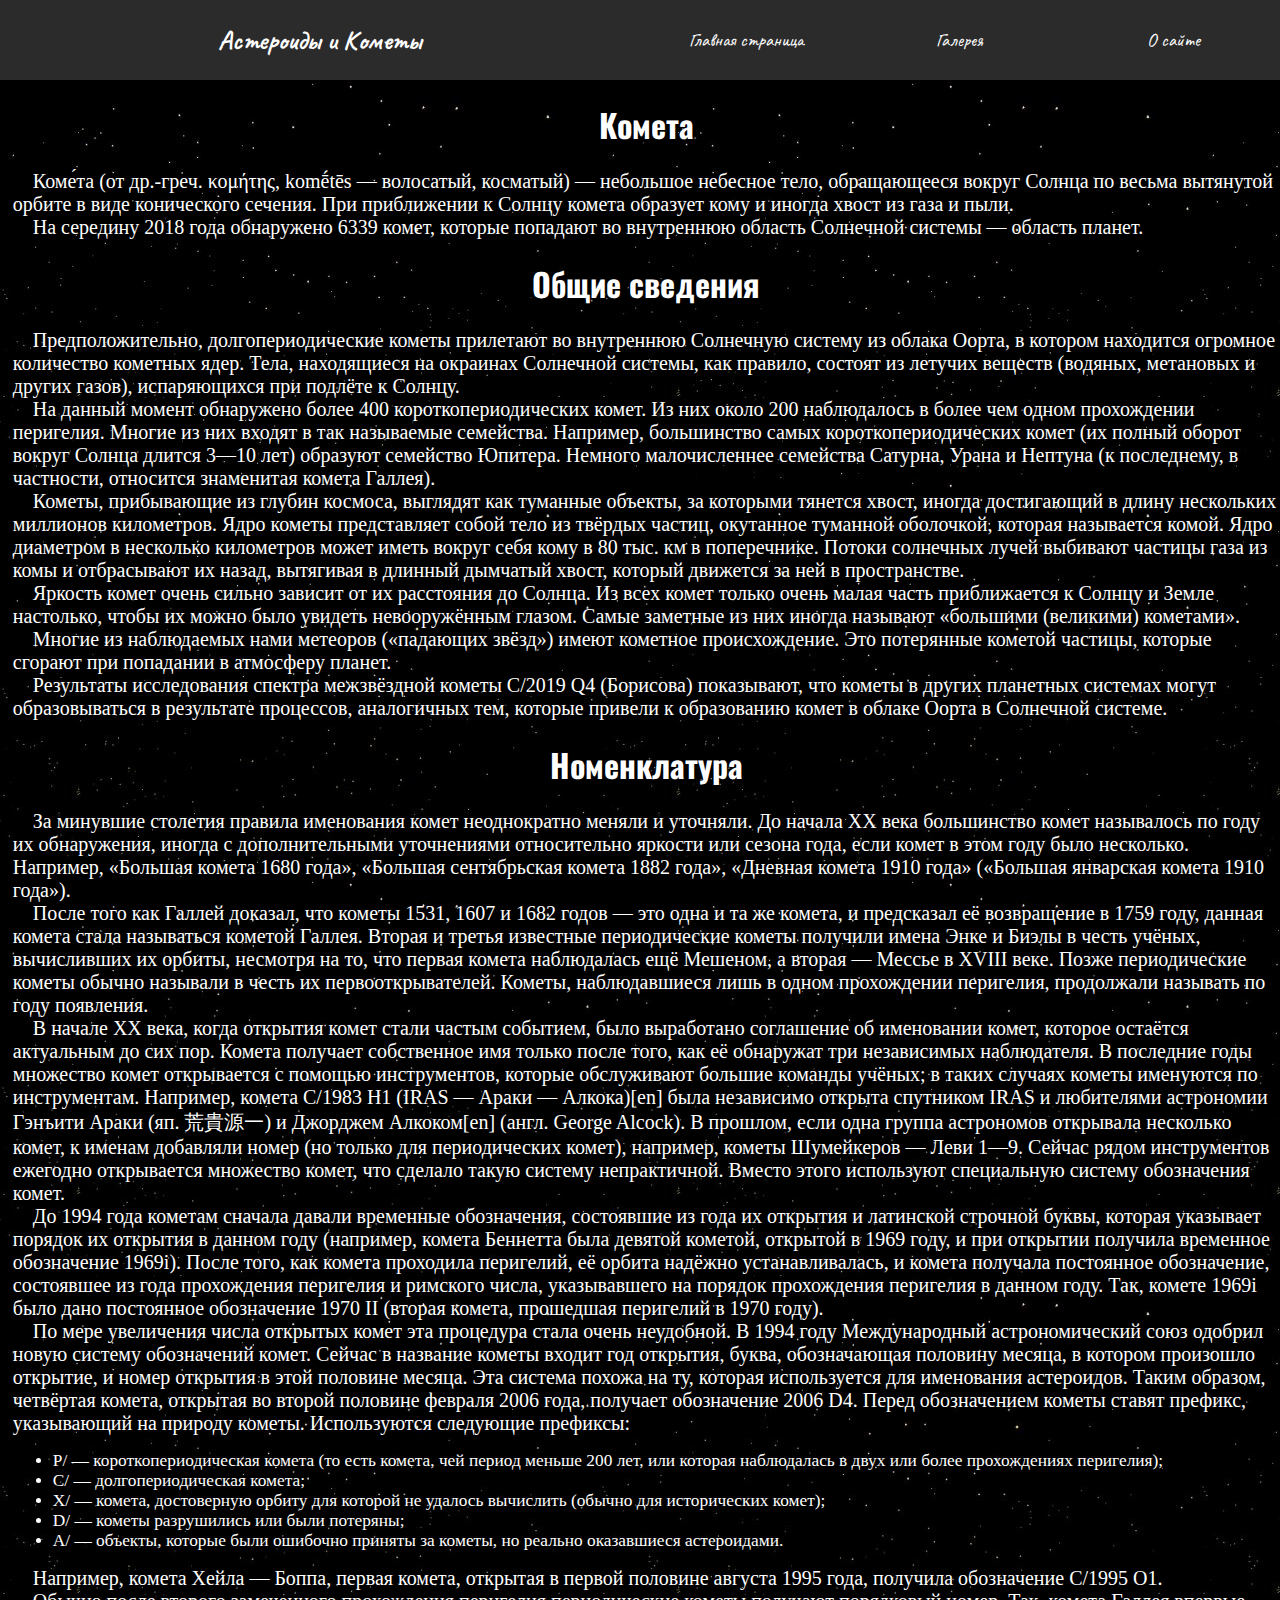
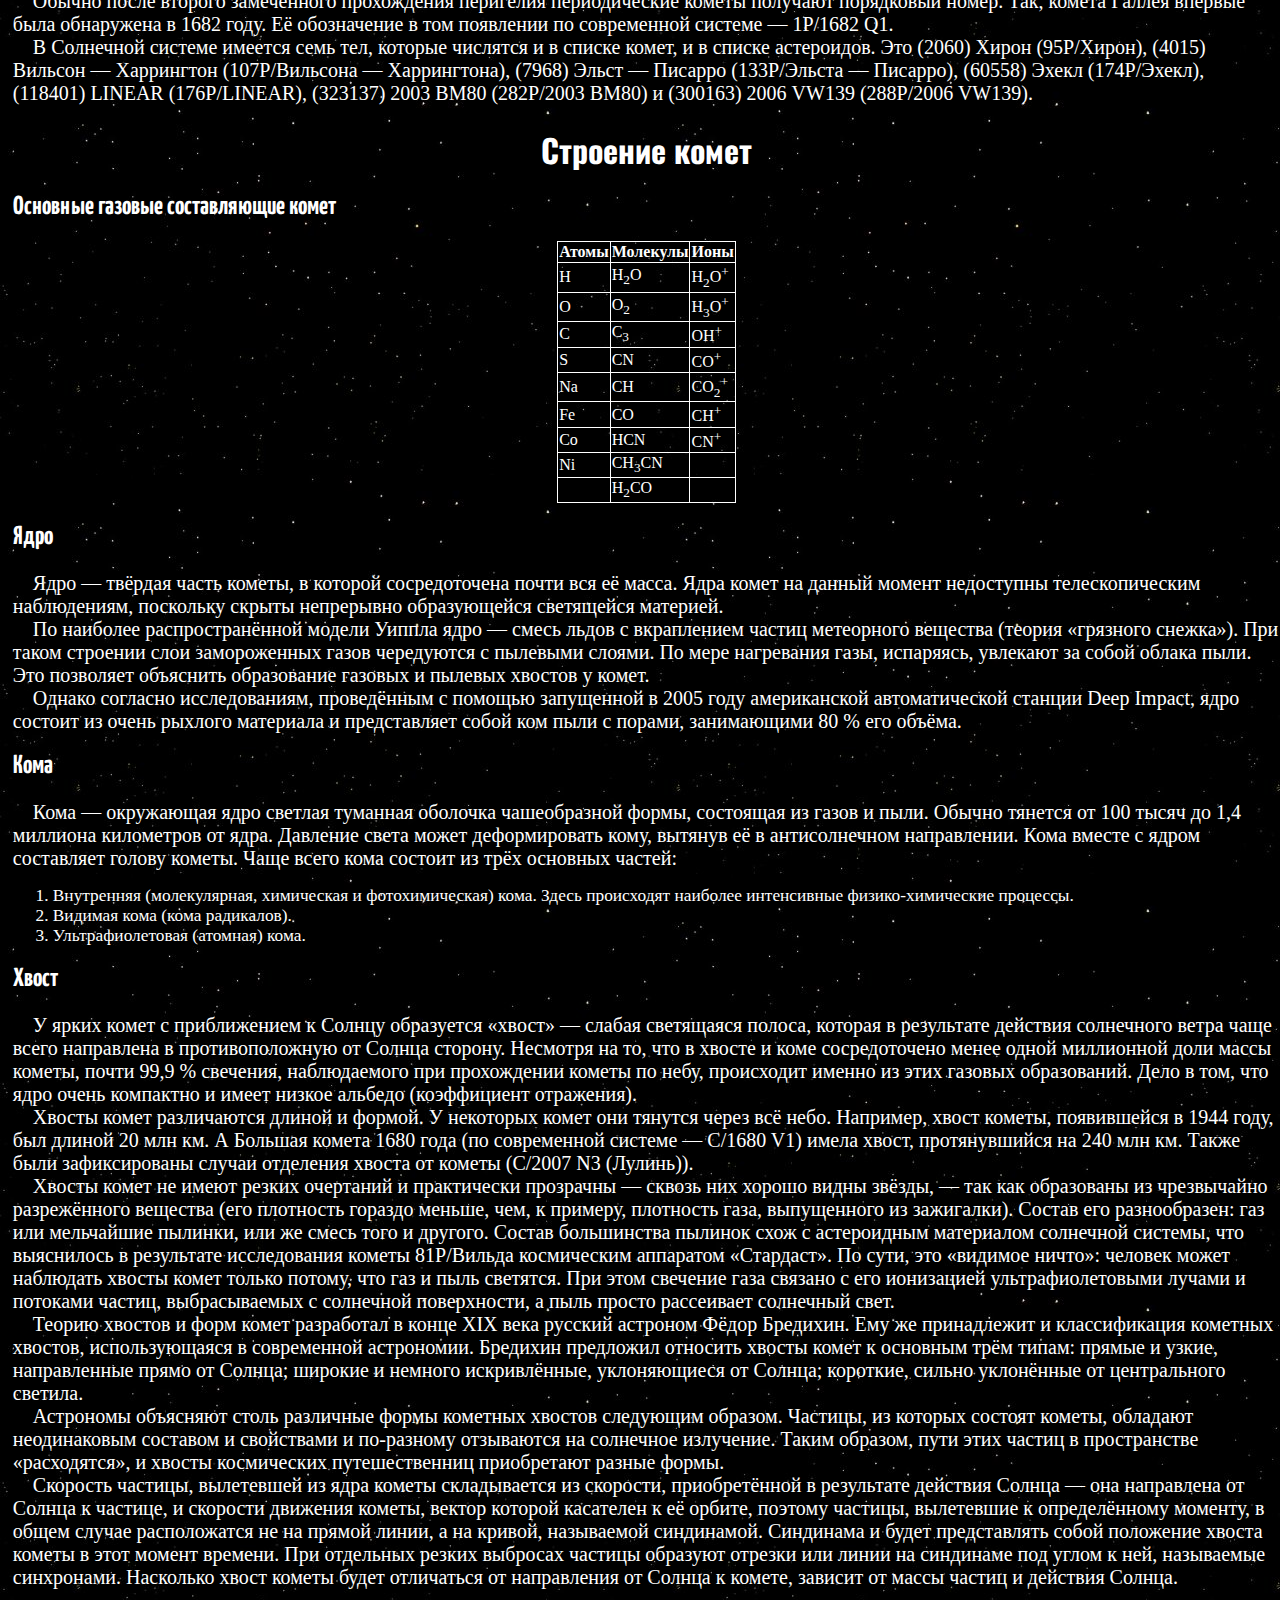
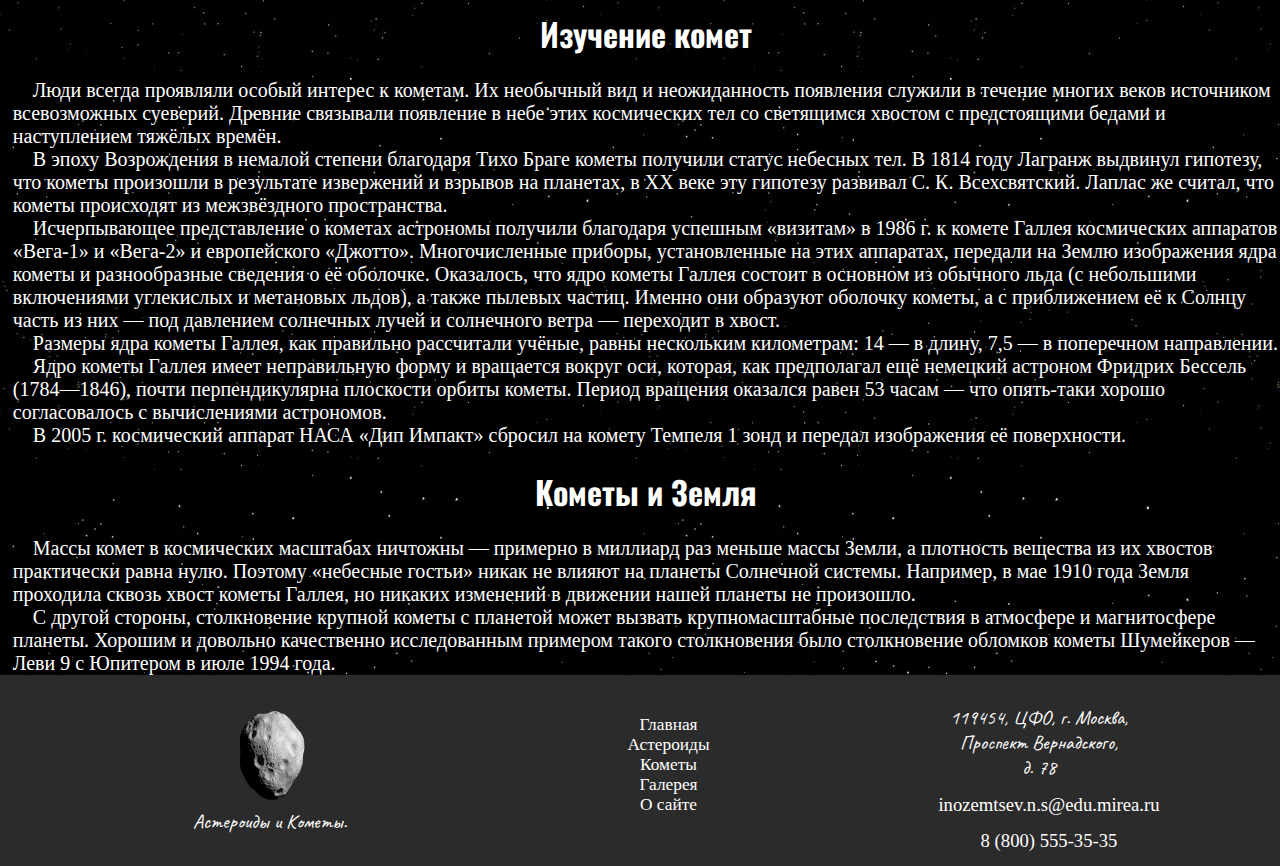
<file: Курсовик/komets.html>
<!DOCTYPE html>
<html>
<head>
	<title>Komets</title>
	<link rel="icon" href="image/kom.png">
	<link rel="stylesheet" type="text/css" href="css/style.css">
	<meta name="viewport" content="width=device-width; initial-scale=1.0">
</head>
<body>

<div class="navigation">
	<nav role="navigation">
		<div class="title">
			<h2>Астероиды и Кометы</h2>
		</div>
		<ul>
			<li><a class="menu" href="index.html">Главная страница</a></li>
			<li><a class="menu" href="gallery.html">Галерея</a></li>
			<li><a class="menu" href="about.html">О сайте</a></li>
		</ul>
	</nav>
</div>


<div class="pg">
	<h1>Комета</h1>
	<p>Коме́та (от др.-греч. κομήτης, komḗtēs — волосатый, косматый) — небольшое небесное тело, обращающееся вокруг Солнца по весьма вытянутой орбите в виде конического сечения. При приближении к Солнцу комета образует кому и иногда хвост из газа и пыли.</p>
	<p>На середину 2018 года обнаружено 6339 комет, которые попадают во внутреннюю область Солнечной системы — область планет.</p>

	<h1>Общие сведения</h1>
	<p>Предположительно, долгопериодические кометы прилетают во внутреннюю Солнечную систему из облака Оорта, в котором находится огромное количество кометных ядер. Тела, находящиеся на окраинах Солнечной системы, как правило, состоят из летучих веществ (водяных, метановых и других газов), испаряющихся при подлёте к Солнцу.</p>
	<p>На данный момент обнаружено более 400 короткопериодических комет. Из них около 200 наблюдалось в более чем одном прохождении перигелия. Многие из них входят в так называемые семейства. Например, большинство самых короткопериодических комет (их полный оборот вокруг Солнца длится 3—10 лет) образуют семейство Юпитера. Немного малочисленнее семейства Сатурна, Урана и Нептуна (к последнему, в частности, относится знаменитая комета Галлея).</p>
	<p>Кометы, прибывающие из глубин космоса, выглядят как туманные объекты, за которыми тянется хвост, иногда достигающий в длину нескольких миллионов километров. Ядро кометы представляет собой тело из твёрдых частиц, окутанное туманной оболочкой, которая называется комой. Ядро диаметром в несколько километров может иметь вокруг себя кому в 80 тыс. км в поперечнике. Потоки солнечных лучей выбивают частицы газа из комы и отбрасывают их назад, вытягивая в длинный дымчатый хвост, который движется за ней в пространстве.</p>
	<p>Яркость комет очень сильно зависит от их расстояния до Солнца. Из всех комет только очень малая часть приближается к Солнцу и Земле настолько, чтобы их можно было увидеть невооружённым глазом. Самые заметные из них иногда называют «большими (великими) кометами».</p>
	<p>Многие из наблюдаемых нами метеоров («падающих звёзд») имеют кометное происхождение. Это потерянные кометой частицы, которые сгорают при попадании в атмосферу планет.</p>
	<p>Результаты исследования спектра межзвёздной кометы C/2019 Q4 (Борисова) показывают, что кометы в других планетных системах могут образовываться в результате процессов, аналогичных тем, которые привели к образованию комет в облаке Оорта в Солнечной системе.</p>

	<h1>Номенклатура</h1>
	<p>За минувшие столетия правила именования комет неоднократно меняли и уточняли. До начала XX века большинство комет называлось по году их обнаружения, иногда с дополнительными уточнениями относительно яркости или сезона года, если комет в этом году было несколько. Например, «Большая комета 1680 года», «Большая сентябрьская комета 1882 года», «Дневная комета 1910 года» («Большая январская комета 1910 года»).</p>
	<p>После того как Галлей доказал, что кометы 1531, 1607 и 1682 годов — это одна и та же комета, и предсказал её возвращение в 1759 году, данная комета стала называться кометой Галлея. Вторая и третья известные периодические кометы получили имена Энке и Биэлы в честь учёных, вычисливших их орбиты, несмотря на то, что первая комета наблюдалась ещё Мешеном, а вторая — Мессье в XVIII веке. Позже периодические кометы обычно называли в честь их первооткрывателей. Кометы, наблюдавшиеся лишь в одном прохождении перигелия, продолжали называть по году появления.</p>
	<p>В начале XX века, когда открытия комет стали частым событием, было выработано соглашение об именовании комет, которое остаётся актуальным до сих пор. Комета получает собственное имя только после того, как её обнаружат три независимых наблюдателя. В последние годы множество комет открывается с помощью инструментов, которые обслуживают большие команды учёных; в таких случаях кометы именуются по инструментам. Например, комета C/1983 H1 (IRAS — Араки — Алкока)[en] была независимо открыта спутником IRAS и любителями астрономии Гэнъити Араки (яп. 荒貴源一) и Джорджем Алкоком[en] (англ. George Alcock). В прошлом, если одна группа астрономов открывала несколько комет, к именам добавляли номер (но только для периодических комет), например, кометы Шумейкеров — Леви 1—9. Сейчас рядом инструментов ежегодно открывается множество комет, что сделало такую систему непрактичной. Вместо этого используют специальную систему обозначения комет.</p>
	<p>До 1994 года кометам сначала давали временные обозначения, состоявшие из года их открытия и латинской строчной буквы, которая указывает порядок их открытия в данном году (например, комета Беннетта была девятой кометой, открытой в 1969 году, и при открытии получила временное обозначение 1969i). После того, как комета проходила перигелий, её орбита надёжно устанавливалась, и комета получала постоянное обозначение, состоявшее из года прохождения перигелия и римского числа, указывавшего на порядок прохождения перигелия в данном году. Так, комете 1969i было дано постоянное обозначение 1970 II (вторая комета, прошедшая перигелий в 1970 году).</p>
	<p>По мере увеличения числа открытых комет эта процедура стала очень неудобной. В 1994 году Международный астрономический союз одобрил новую систему обозначений комет. Сейчас в название кометы входит год открытия, буква, обозначающая половину месяца, в котором произошло открытие, и номер открытия в этой половине месяца. Эта система похожа на ту, которая используется для именования астероидов. Таким образом, четвёртая комета, открытая во второй половине февраля 2006 года, получает обозначение 2006 D4. Перед обозначением кометы ставят префикс, указывающий на природу кометы. Используются следующие префиксы:</p>
	<ul>
		<li>P/ — короткопериодическая комета (то есть комета, чей период меньше 200 лет, или которая наблюдалась в двух или более прохождениях перигелия);</li>
		<li>C/ — долгопериодическая комета;</li>
		<li>X/ — комета, достоверную орбиту для которой не удалось вычислить (обычно для исторических комет);</li>
		<li>D/ — кометы разрушились или были потеряны;</li>
		<li>A/ — объекты, которые были ошибочно приняты за кометы, но реально оказавшиеся астероидами.</li>
	</ul>
	<p>Например, комета Хейла — Боппа, первая комета, открытая в первой половине августа 1995 года, получила обозначение C/1995 O1.</p>
	<p>Обычно после второго замеченного прохождения перигелия периодические кометы получают порядковый номер. Так, комета Галлея впервые была обнаружена в 1682 году. Её обозначение в том появлении по современной системе — 1P/1682 Q1.</p>
	<p>В Солнечной системе имеется семь тел, которые числятся и в списке комет, и в списке астероидов. Это (2060) Хирон (95P/Хирон), (4015) Вильсон — Харрингтон (107P/Вильсона — Харрингтона), (7968) Эльст — Писарро (133P/Эльста — Писарро), (60558) Эхекл (174P/Эхекл), (118401) LINEAR (176P/LINEAR), (323137) 2003 BM80 (282P/2003 BM80) и (300163) 2006 VW139 (288P/2006 VW139).</p>

	<h1>Строение комет</h1>
	<h2>Основные газовые составляющие комет</h2>
	<table>
		<tr>
			<th>Атомы</th>
			<th>Молекулы</th>
			<th>Ионы</th>
		</tr>
		<tr>
			<td>Н</td>
			<td>Н<sub>2</sub>O</td>
			<td>H<sub>2</sub>O<sup>+</sup></td>
		</tr>
		<tr>
			<td>О</td>
			<td>О<sub>2</sub></td>
			<td>H<sub>3</sub>O<sup>+</sup></td>
		</tr>
		<tr>
			<td>C</td>
			<td>С<sub>3</sub></td>
			<td>OH<sup>+</sup></td>
		</tr>
		<tr>
			<td>S</td>
			<td>CN</td>
			<td>CO<sup>+</sup></td>
		</tr>
		<tr>
			<td>Na</td>
			<td>СН</td>
			<td>CO<sub>2</sub><sup>+</sup></td>
		</tr>
		<tr>
			<td>Fe</td>
			<td>СО</td>
			<td>CH<sup>+</sup></td>
		</tr>
		<tr>
			<td>Co</td>
			<td>HCN</td>
			<td>CN<sup>+</sup></td>
		</tr>
		<tr>
			<td>Ni</td>
			<td>СH<sub>3</sub>CN</td>
			<td></td>
		</tr>
		<tr>
			<td></td>
			<td>H<sub>2</sub>CO</td>
			<td></td>
		</tr>
	</table>
	<h2>Ядро</h2>
	<p>Ядро — твёрдая часть кометы, в которой сосредоточена почти вся её масса. Ядра комет на данный момент недоступны телескопическим наблюдениям, поскольку скрыты непрерывно образующейся светящейся материей.</p>
	<p>По наиболее распространённой модели Уиппла ядро — смесь льдов с вкраплением частиц метеорного вещества (теория «грязного снежка»). При таком строении слои замороженных газов чередуются с пылевыми слоями. По мере нагревания газы, испаряясь, увлекают за собой облака пыли. Это позволяет объяснить образование газовых и пылевых хвостов у комет.</p>
	<p>Однако согласно исследованиям, проведённым с помощью запущенной в 2005 году американской автоматической станции Deep Impact, ядро состоит из очень рыхлого материала и представляет собой ком пыли с порами, занимающими 80 % его объёма.</p>
	<h2>Кома</h2>
	<p>Кома — окружающая ядро светлая туманная оболочка чашеобразной формы, состоящая из газов и пыли. Обычно тянется от 100 тысяч до 1,4 миллиона километров от ядра. Давление света может деформировать кому, вытянув её в антисолнечном направлении. Кома вместе с ядром составляет голову кометы. Чаще всего кома состоит из трёх основных частей:</p>
	<ol>
		<li>Внутренняя (молекулярная, химическая и фотохимическая) кома. Здесь происходят наиболее интенсивные физико-химические процессы.</li>
		<li>Видимая кома (кома радикалов).</li>
		<li>Ультрафиолетовая (атомная) кома.</li>
	</ol>
	<h2>Хвост</h2>
	<p>У ярких комет с приближением к Солнцу образуется «хвост» — слабая светящаяся полоса, которая в результате действия солнечного ветра чаще всего направлена в противоположную от Солнца сторону. Несмотря на то, что в хвосте и коме сосредоточено менее одной миллионной доли массы кометы, почти 99,9 % свечения, наблюдаемого при прохождении кометы по небу, происходит именно из этих газовых образований. Дело в том, что ядро очень компактно и имеет низкое альбедо (коэффициент отражения).</p>
	<p>Хвосты комет различаются длиной и формой. У некоторых комет они тянутся через всё небо. Например, хвост кометы, появившейся в 1944 году, был длиной 20 млн км. А Большая комета 1680 года (по современной системе — C/1680 V1) имела хвост, протянувшийся на 240 млн км. Также были зафиксированы случаи отделения хвоста от кометы (C/2007 N3 (Лулинь)).</p>
	<p>Хвосты комет не имеют резких очертаний и практически прозрачны — сквозь них хорошо видны звёзды, — так как образованы из чрезвычайно разрежённого вещества (его плотность гораздо меньше, чем, к примеру, плотность газа, выпущенного из зажигалки). Состав его разнообразен: газ или мельчайшие пылинки, или же смесь того и другого. Состав большинства пылинок схож с астероидным материалом солнечной системы, что выяснилось в результате исследования кометы 81P/Вильда космическим аппаратом «Стардаст». По сути, это «видимое ничто»: человек может наблюдать хвосты комет только потому, что газ и пыль светятся. При этом свечение газа связано с его ионизацией ультрафиолетовыми лучами и потоками частиц, выбрасываемых с солнечной поверхности, а пыль просто рассеивает солнечный свет.</p>
	<p>Теорию хвостов и форм комет разработал в конце XIX века русский астроном Фёдор Бредихин. Ему же принадлежит и классификация кометных хвостов, использующаяся в современной астрономии. Бредихин предложил относить хвосты комет к основным трём типам: прямые и узкие, направленные прямо от Солнца; широкие и немного искривлённые, уклоняющиеся от Солнца; короткие, сильно уклонённые от центрального светила.</p>
	<p>Астрономы объясняют столь различные формы кометных хвостов следующим образом. Частицы, из которых состоят кометы, обладают неодинаковым составом и свойствами и по-разному отзываются на солнечное излучение. Таким образом, пути этих частиц в пространстве «расходятся», и хвосты космических путешественниц приобретают разные формы.</p>
	<p>Скорость частицы, вылетевшей из ядра кометы складывается из скорости, приобретённой в результате действия Солнца — она направлена от Солнца к частице, и скорости движения кометы, вектор которой касателен к её орбите, поэтому частицы, вылетевшие к определённому моменту, в общем случае расположатся не на прямой линии, а на кривой, называемой синдинамой. Синдинама и будет представлять собой положение хвоста кометы в этот момент времени. При отдельных резких выбросах частицы образуют отрезки или линии на синдинаме под углом к ней, называемые синхронами. Насколько хвост кометы будет отличаться от направления от Солнца к комете, зависит от массы частиц и действия Солнца.</p>

	<h1>Изучение комет</h1>
	<p>Люди всегда проявляли особый интерес к кометам. Их необычный вид и неожиданность появления служили в течение многих веков источником всевозможных суеверий. Древние связывали появление в небе этих космических тел со светящимся хвостом с предстоящими бедами и наступлением тяжёлых времён.</p>
	<p>В эпоху Возрождения в немалой степени благодаря Тихо Браге кометы получили статус небесных тел. В 1814 году Лагранж выдвинул гипотезу, что кометы произошли в результате извержений и взрывов на планетах, в XX веке эту гипотезу развивал С. К. Всехсвятский. Лаплас же считал, что кометы происходят из межзвёздного пространства.</p>
	<p>Исчерпывающее представление о кометах астрономы получили благодаря успешным «визитам» в 1986 г. к комете Галлея космических аппаратов «Вега-1» и «Вега-2» и европейского «Джотто». Многочисленные приборы, установленные на этих аппаратах, передали на Землю изображения ядра кометы и разнообразные сведения о её оболочке. Оказалось, что ядро кометы Галлея состоит в основном из обычного льда (с небольшими включениями углекислых и метановых льдов), а также пылевых частиц. Именно они образуют оболочку кометы, а с приближением её к Солнцу часть из них — под давлением солнечных лучей и солнечного ветра — переходит в хвост.</p>
	<p>Размеры ядра кометы Галлея, как правильно рассчитали учёные, равны нескольким километрам: 14 — в длину, 7,5 — в поперечном направлении.</p>
	<p>Ядро кометы Галлея имеет неправильную форму и вращается вокруг оси, которая, как предполагал ещё немецкий астроном Фридрих Бессель (1784—1846), почти перпендикулярна плоскости орбиты кометы. Период вращения оказался равен 53 часам — что опять-таки хорошо согласовалось с вычислениями астрономов.</p>
	<p>В 2005 г. космический аппарат НАСА «Дип Импакт» сбросил на комету Темпеля 1 зонд и передал изображения её поверхности.</p>

	<h1>Кометы и Земля</h1>
	<p>Массы комет в космических масштабах ничтожны — примерно в миллиард раз меньше массы Земли, а плотность вещества из их хвостов практически равна нулю. Поэтому «небесные гостьи» никак не влияют на планеты Солнечной системы. Например, в мае 1910 года Земля проходила сквозь хвост кометы Галлея, но никаких изменений в движении нашей планеты не произошло.</p>
	<p>С другой стороны, столкновение крупной кометы с планетой может вызвать крупномасштабные последствия в атмосфере и магнитосфере планеты. Хорошим и довольно качественно исследованным примером такого столкновения было столкновение обломков кометы Шумейкеров — Леви 9 с Юпитером в июле 1994 года.</p>
	<p></p>
</div>

<div id="sixPage">
	<footer class="footer">
		<div class="container">
			<div class="footer-logo-block">
					<img src="image/ast.png" width="100px" alt="">				
				<div class="footer-copy">
					<span>Астероиды и Кометы.</span>
				</div>

			</div>
			<div class="footer-nav">
				<ul>
					<li><a href="index.html">Главная</a></li>
					<li><a href="asteroids.html">Астероиды</a></li>
					<li><a href="komets.html">Кометы</a></li>
					<li><a href="gallery.html">Галерея</a></li>
					<li><a href="about.html">О сайте</a></li>
				</ul>
			</div>
			<div class="footer-contact">
				<div class="widget widget_text">
					<div class="widget-content">
						<div class="textwidget">
							<div class="footer__address">
								<div class="address-line"><span>119454, ЦФО, г. Москва,</span></div>
								<div class="address-line"><span>Проспект Вернадского,</span></div>
								<div class="address-line"><span>д. 78</span></div>
							</div>
						</div>
					</div>
				</div>
				<div class="widget widget_text">
					<div class="widget-content">
						<div class="textwidget">
							<p>
								<a href="mailto:inozemtsev.n.s@edu.mirea.ru" class="footer__mail">inozemtsev.n.s@edu.mirea.ru</a>
							</p>
						</div>
					</div>
				</div>
				<div class="widget widget_text">
					<div class="widget-content">
						<div class="textwidget"><p><a href="tel:+78005553535" class="footer__tel">8 (800) 555-35-35</a></p>
						</div>
					</div>
				</div> 
			</div>
		</div>
	</footer>
</div>

</body>
</html>
</file>
<file: css/style.css>
@import url('https://fonts.googleapis.com/css2?family=Caveat:wght@700&display=swap');
@import url('https://fonts.googleapis.com/css2?family=Yanone+Kaffeesatz:wght@700&display=swap');
@import url('https://fonts.googleapis.com/css2?family=Oswald:wght@700&display=swap');
@import url('https://fonts.googleapis.com/css2?family=Gabriela&display=swap');

body, html {
	margin: 0;
	padding: 0;
	
}
a {
	text-decoration: none;
    touch-action: manipulation;
    cursor: pointer;
    color: white;
    position: relative;
}

h1 {
	color: white;
	text-align:center;
	font-family: 'Oswald', sans-serif;
}



div > a {
	padding-top: 5%;
	padding-bottom: 5%;
	font-size: 24pt;
	transition: all .5s;
	font-family: 'Gabriela', serif;
}
div > a:hover {
	color: #aaa;
}
div > a:after {
  position: absolute;
  bottom: 0; 
  right: 0;
  width: 0%;
  content: '';
  color: transparent;
  background: #aaa;
  height: 2px;
  transition: all .5s;
}
div > a:hover:after {
  width: 100%;
  left: 0;
  background: #aaa;
}

#start {
	width: 100%;
	height: calc(100vh - 80px);
	
	margin: 0;
	padding: 0;
	background-image: url(../image/img/start-image.jpg);
	background-size: cover;
	background-repeat: no-repeat;
}

.startBlock {
	width: 50%;
	height: 100%;
	display: flex;
	flex-direction: column;
	align-items: center;
	justify-content: space-around;
}


#startLeft {	
	float: left;
}

#startRight {	
	float: right; 	
}

.startGif {
	position: relative;
	background-size: cover;
}
#stRotate {
	transition: opacity 1s;
}
#centerImg {
	position: fixed;
	top: 50%;
	left: 50%;
  	transform: translate(-50%, -50%);
  	transition: opacity 1s;
  	opacity: 0;
}


#centerImg2 {
	position: fixed;
	top: 50%;
	left: 50%;
  	transform: translate(-50%, -70%) rotate(-68deg) ;
  	transition: opacity 1s;
  	opacity: 0;
}

.page {
	width: 100%;
	height: 100vh;
	overflow: hidden;
	margin: 0;
	padding: 0;
	background: url('../image/img/depositphotos_54500347-stock-photo-night-starry-sky.jpg');
}

.pg {
	width: 99%;
	margin: 0;
	padding: 0;
	background-color: black;
	padding-left: 1%;
	overflow: auto;
	background: url('../image/img/depositphotos_54500347-stock-photo-night-starry-sky.jpg');
}

.fish {
	min-width: 500px;
}

.text {
	margin:0;
	margin-left: 2%;
	color: white;
	 width: 30%;
	 height: 33.3%;
	 display: flex;
	 
	 align-items: center;
	 text-align: center;
}

.text.right {
	
	margin-left: 68%;

	
}

ul {
	color: white;
}

ol {
	color: white;
}

h2 {
	color: white;
	font-family: 'Yanone Kaffeesatz', sans-serif;
	font-size: 26px;
}

p {
	margin: 0;
	color: white;
	text-indent: 20px;
	font-size: 15pt;
	font-family:Segoe UI;
}

li {
	font-size: 13pt;
	font-family:Segoe UI;
}

.txt {	
	margin: 0;
}

table {
	color: white;
	border-spacing: 0;
	border-collapse: collapse;
	margin: auto;
}

th {
	border:solid 1px white;
	font-family:Segoe UI;
}

td {
	border:solid 1px white;
	font-family:Segoe UI;
}

#pre_table {
	text-align: center;
	color: white;
}

.navigation {
	background-color: #2b2b2b;	
	height: 80px;
	width: 100%;
	top:0;
	position: sticky;
	z-index: 1;
}

nav {
	height: 100%;
}

nav ul {
	margin: 0;
	list-style: none;
	display: flex;
	flex-direction: row;
	padding: 0;
	height: 100%;
	width: 50%;
	float: right;
}

nav ul li {
	width: 100%;
}


nav ul li:hover {
	background: #15418c;
}

.title {
	width: 50%;
	float: left;
	height: 100%;
	display: flex;
	justify-content: center;
	align-items: center;
}

.title h2 {
	margin:  0;
	font-family: 'Caveat', cursive;
	font-size: 20pt;
}

#about {
	width: 100%;
	min-height: calc(100% - 197px);
	display: flex;
	flex-direction: column;
	justify-content: center;
	text-align: center;
	background: url('../image/img/depositphotos_54500347-stock-photo-night-starry-sky.jpg');
}

.ab {
	margin: 0;

}
.menu {
	width: 100%;
	height: 100%;
	display: flex;
	align-items: center;
	justify-content: center;
	font-size: 20pt;
	font-family: 'Caveat', cursive;
}

.gal {
	height: 100% !important;
	margin: 0;
	padding: 0;
	background-color: black;	
	overflow: auto;
	display: flex;
	flex-direction: row;
	background: url('../image/img/depositphotos_54500347-stock-photo-night-starry-sky.jpg');
}

.gal > div {
	width: 50%;
	display: flex;
	flex-direction: column;
	align-items: center;
	justify-content: space-around;
}

.gal div p {
	text-align: center;
}



.container {
	display: flex;
	justify-content: space-around;
	padding: 0 70px;
	text-align: center;
}

.footer-nav {
	width: 35%;
}

.footer-nav ul {
	list-style: none;
	margin: 10px 0;
	padding: 0;
}

span {
	color: white;
	font-family: 'Caveat', cursive;
	font-size: 15pt;
}



#sixPage {
	width: 100%;
	overflow: hidden;
	margin: 0;
	padding: 0;
	padding-top: 30px;
	background-color: #2b2b2b;

}

.footer-logo-block {
	width: 35%;
}

.footer-contact {
	width: 30%;
}

.textwidget p {
	margin: 14px 0;
	font-size: 14pt;
}




@media screen and (max-width: 768px) {
	.text {
		width: 80%;		
	}
	.text.right {
		margin-left: 18%;
	}
	#start {
		
		background-image: url(../image/img/start-image-min.jpg);
		height: calc(100vh - 40px);
	}
	.navigation {
		height: 40px;
	}
	.txt {
		font-size: 10pt;
	}
	.gal div img {
		width: 70%;
	}
	.gal div p {
		font-size: 12pt;
	}
	nav ul {
		width: 100%;
	}
	.title {
		opacity: 0;
		position: absolute;
	}
	.menu {
		font-size: 14pt;
	}
	div > a {
		font-size: 20pt;
	}
	.container {
		padding: 0 15px;
		flex-wrap: wrap;
	}
	.footer-nav {
		width: 100%;
	}
	.footer-logo-block {
		width: 100%;
	}

	.footer-contact {
		width: 100%;
	}	

	#about::after {
    content: '';
    display: block;
    clear: both;
    height: 0px;
    visibility: hidden;
}
	
}


@media screen and (max-width: 1280px) {
	.txt {
		font-size: 10pt;
	}
	.gal div p {
		font-size: 12pt;
	}
	.menu {
		font-size: 14pt;
	}
	div > a {
		font-size: 20pt;
	}
}
</file>
<file: Курсовик/css/style.css>
@import url('https://fonts.googleapis.com/css2?family=Caveat:wght@700&display=swap');
@import url('https://fonts.googleapis.com/css2?family=Yanone+Kaffeesatz:wght@700&display=swap');
@import url('https://fonts.googleapis.com/css2?family=Oswald:wght@700&display=swap');
@import url('https://fonts.googleapis.com/css2?family=Gabriela&display=swap');

body, html {
	margin: 0;
	padding: 0;
	
}
a {
	text-decoration: none;
    touch-action: manipulation;
    cursor: pointer;
    color: white;
    position: relative;
}

h1 {
	color: white;
	text-align:center;
	font-family: 'Oswald', sans-serif;
}



div > a {
	padding-top: 5%;
	padding-bottom: 5%;
	font-size: 24pt;
	transition: all .5s;
	font-family: 'Gabriela', serif;
}
div > a:hover {
	color: #aaa;
}
div > a:after {
  position: absolute;
  bottom: 0; 
  right: 0;
  width: 0%;
  content: '';
  color: transparent;
  background: #aaa;
  height: 2px;
  transition: all .5s;
}
div > a:hover:after {
  width: 100%;
  left: 0;
  background: #aaa;
}

#start {
	width: 100%;
	height: calc(100vh - 80px);
	
	margin: 0;
	padding: 0;
	background-image: url(../image/start-image.jpg);
	background-size: cover;
	background-repeat: no-repeat;
}

.startBlock {
	width: 50%;
	height: 100%;
	display: flex;
	flex-direction: column;
	align-items: center;
	justify-content: space-around;
}


#startLeft {	
	float: left;
}

#startRight {	
	float: right; 	
}

.startGif {
	position: relative;
	background-size: cover;
}
#stRotate {
	transition: opacity 1s;
}
#centerImg {
	position: fixed;
	top: 50%;
	left: 50%;
  	transform: translate(-50%, -50%);
  	transition: opacity 1s;
  	opacity: 0;
}


#centerImg2 {
	position: fixed;
	top: 50%;
	left: 50%;
  	transform: translate(-50%, -70%) rotate(-68deg) ;
  	transition: opacity 1s;
  	opacity: 0;
}

.page {
	width: 100%;
	height: 100vh;
	overflow: hidden;
	margin: 0;
	padding: 0;
	background: url('../image/depositphotos_54500347-stock-photo-night-starry-sky.jpg');
}

.pg {
	width: 99%;
	margin: 0;
	padding: 0;
	background-color: black;
	padding-left: 1%;
	overflow: auto;
	background: url('../image/depositphotos_54500347-stock-photo-night-starry-sky.jpg');
}

.fish {
	min-width: 500px;
}

.text {
	margin:0;
	margin-left: 2%;
	color: white;
	 width: 30%;
	 height: 33.3%;
	 display: flex;
	 
	 align-items: center;
	 text-align: center;
}

.text.right {
	
	margin-left: 68%;

	
}

ul {
	color: white;
}

ol {
	color: white;
}

h2 {
	color: white;
	font-family: 'Yanone Kaffeesatz', sans-serif;
	font-size: 26px;
}

p {
	margin: 0;
	color: white;
	text-indent: 20px;
	font-size: 15pt;
	font-family:Segoe UI;
}

li {
	font-size: 13pt;
	font-family:Segoe UI;
}

.txt {	
	margin: 0;
}

table {
	color: white;
	border-spacing: 0;
	border-collapse: collapse;
	margin: auto;
}

th {
	border:solid 1px white;
	font-family:Segoe UI;
}

td {
	border:solid 1px white;
	font-family:Segoe UI;
}

#pre_table {
	text-align: center;
	color: white;
}

.navigation {
	background-color: #2b2b2b;	
	height: 80px;
	width: 100%;
	top:0;
	position: sticky;
	z-index: 1;
}

nav {
	height: 100%;
}

nav ul {
	margin: 0;
	list-style: none;
	display: flex;
	flex-direction: row;
	padding: 0;
	height: 100%;
	width: 50%;
	float: right;
}

nav ul li {
	width: 100%;
}


nav ul li:hover {
	background: #15418c;
}

.title {
	width: 50%;
	float: left;
	height: 100%;
	display: flex;
	justify-content: center;
	align-items: center;
}

.title h2 {
	margin:  0;
	font-family: 'Caveat', cursive;
	font-size: 20pt;
}

#about {
	width: 100%;
	min-height: calc(100% - 197px);
	display: flex;
	flex-direction: column;
	justify-content: center;
	text-align: center;
	background: url('../image/depositphotos_54500347-stock-photo-night-starry-sky.jpg');
}

.ab {
	margin: 0;

}
.menu {
	width: 100%;
	height: 100%;
	display: flex;
	align-items: center;
	justify-content: center;
	font-size: 20pt;
	font-family: 'Caveat', cursive;
}

.gal {
	height: 100% !important;
	margin: 0;
	padding: 0;
	background-color: black;	
	overflow: auto;
	display: flex;
	flex-direction: row;
	background: url('../image/depositphotos_54500347-stock-photo-night-starry-sky.jpg');
}

.gal > div {
	width: 50%;
	display: flex;
	flex-direction: column;
	align-items: center;
	justify-content: space-around;
}

.gal div p {
	text-align: center;
}



.container {
	display: flex;
	justify-content: space-around;
	padding: 0 70px;
	text-align: center;
}

.footer-nav {
	width: 35%;
}

.footer-nav ul {
	list-style: none;
	margin: 10px 0;
	padding: 0;
}

span {
	color: white;
	font-family: 'Caveat', cursive;
	font-size: 15pt;
}



#sixPage {
	width: 100%;
	overflow: hidden;
	margin: 0;
	padding: 0;
	padding-top: 30px;
	background-color: #2b2b2b;

}

.footer-logo-block {
	width: 35%;
}

.footer-contact {
	width: 30%;
}

.textwidget p {
	margin: 14px 0;
	font-size: 14pt;
}




@media screen and (max-width: 768px) {
	.text {
		width: 80%;		
	}
	.text.right {
		margin-left: 18%;
	}
	#start {
		
		background-image: url(../image/start-image-min.jpg);
		height: calc(100vh - 40px);
	}
	.navigation {
		height: 40px;
	}
	.txt {
		font-size: 10pt;
	}
	.gal div img {
		width: 70%;
	}
	.gal div p {
		font-size: 12pt;
	}
	nav ul {
		width: 100%;
	}
	.title {
		opacity: 0;
		position: absolute;
	}
	.menu {
		font-size: 14pt;
	}
	div > a {
		font-size: 20pt;
	}
	.container {
		padding: 0 15px;
		flex-wrap: wrap;
	}
	.footer-nav {
		width: 100%;
	}
	.footer-logo-block {
		width: 100%;
	}

	.footer-contact {
		width: 100%;
	}	

	#about::after {
    content: '';
    display: block;
    clear: both;
    height: 0px;
    visibility: hidden;
}
	
}


@media screen and (max-width: 1280px) {
	.txt {
		font-size: 10pt;
	}
	.gal div p {
		font-size: 12pt;
	}
	.menu {
		font-size: 14pt;
	}
	div > a {
		font-size: 20pt;
	}
}
</file>
